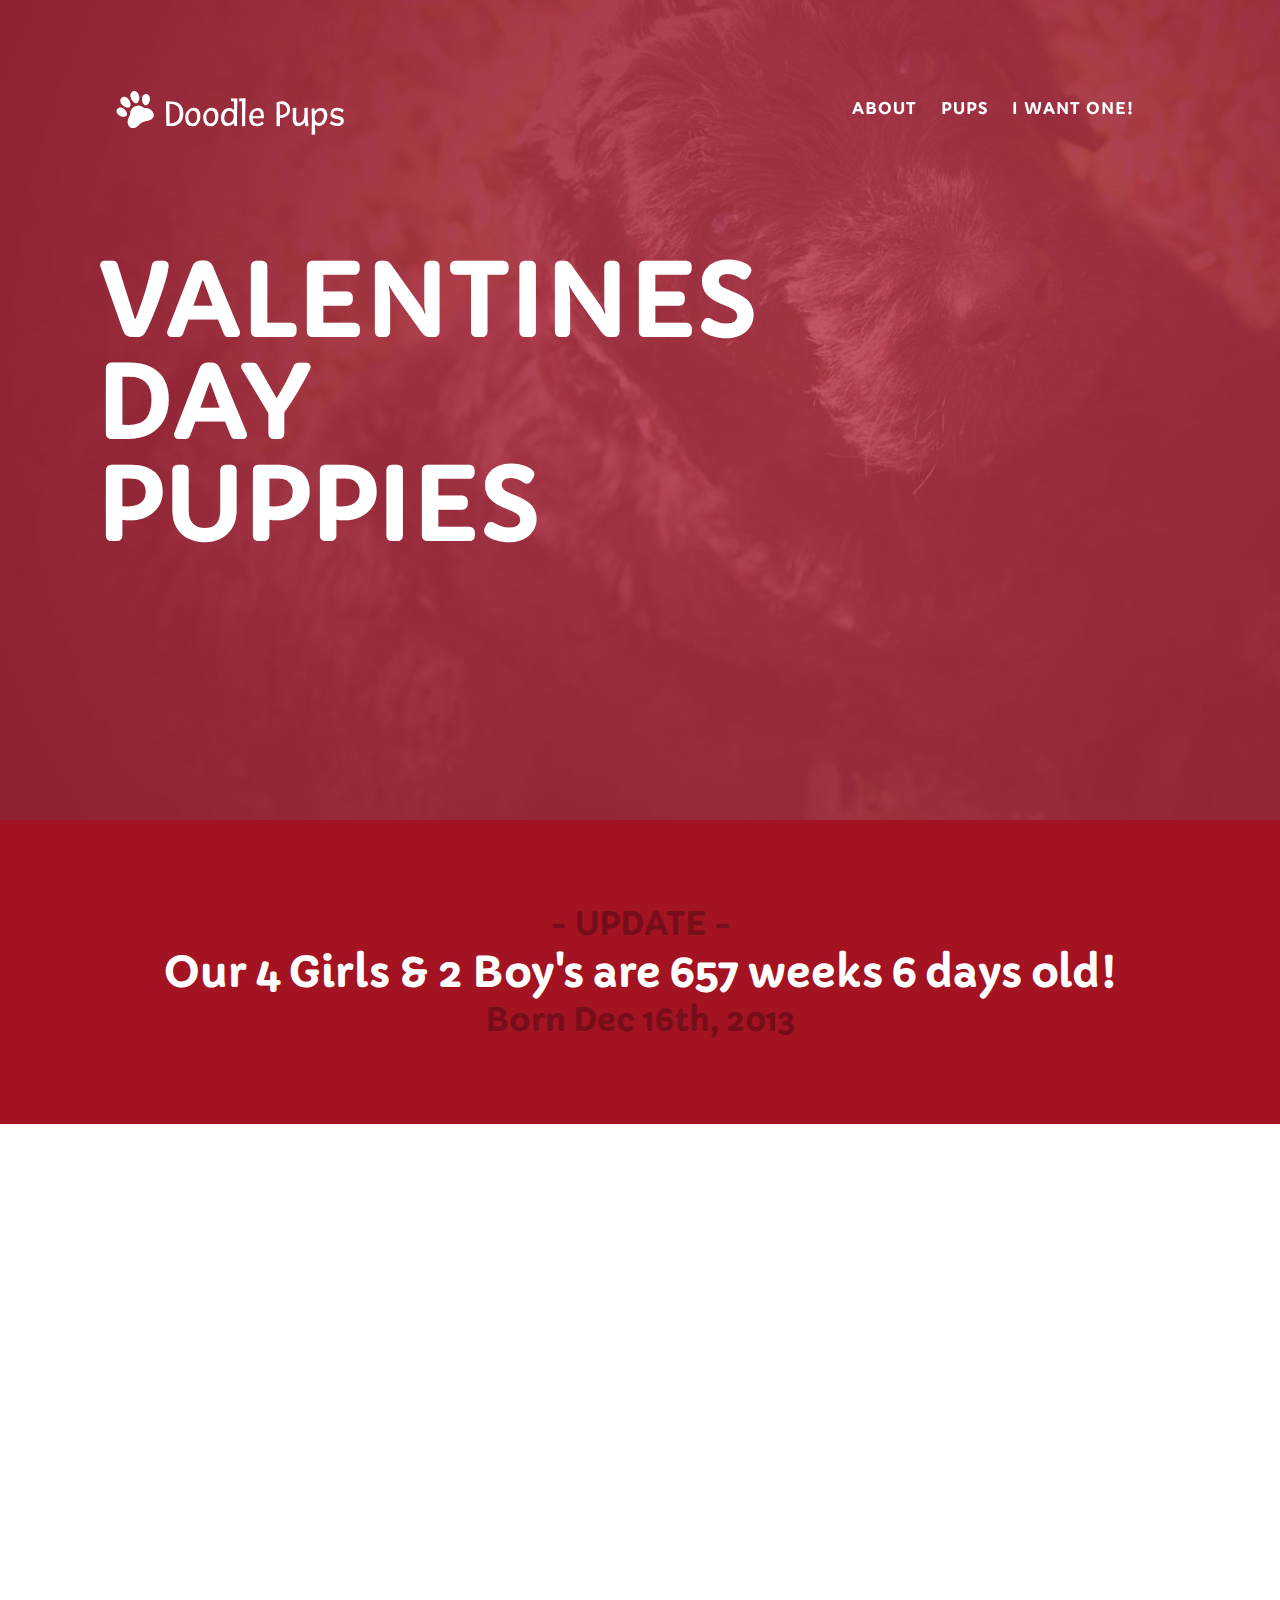
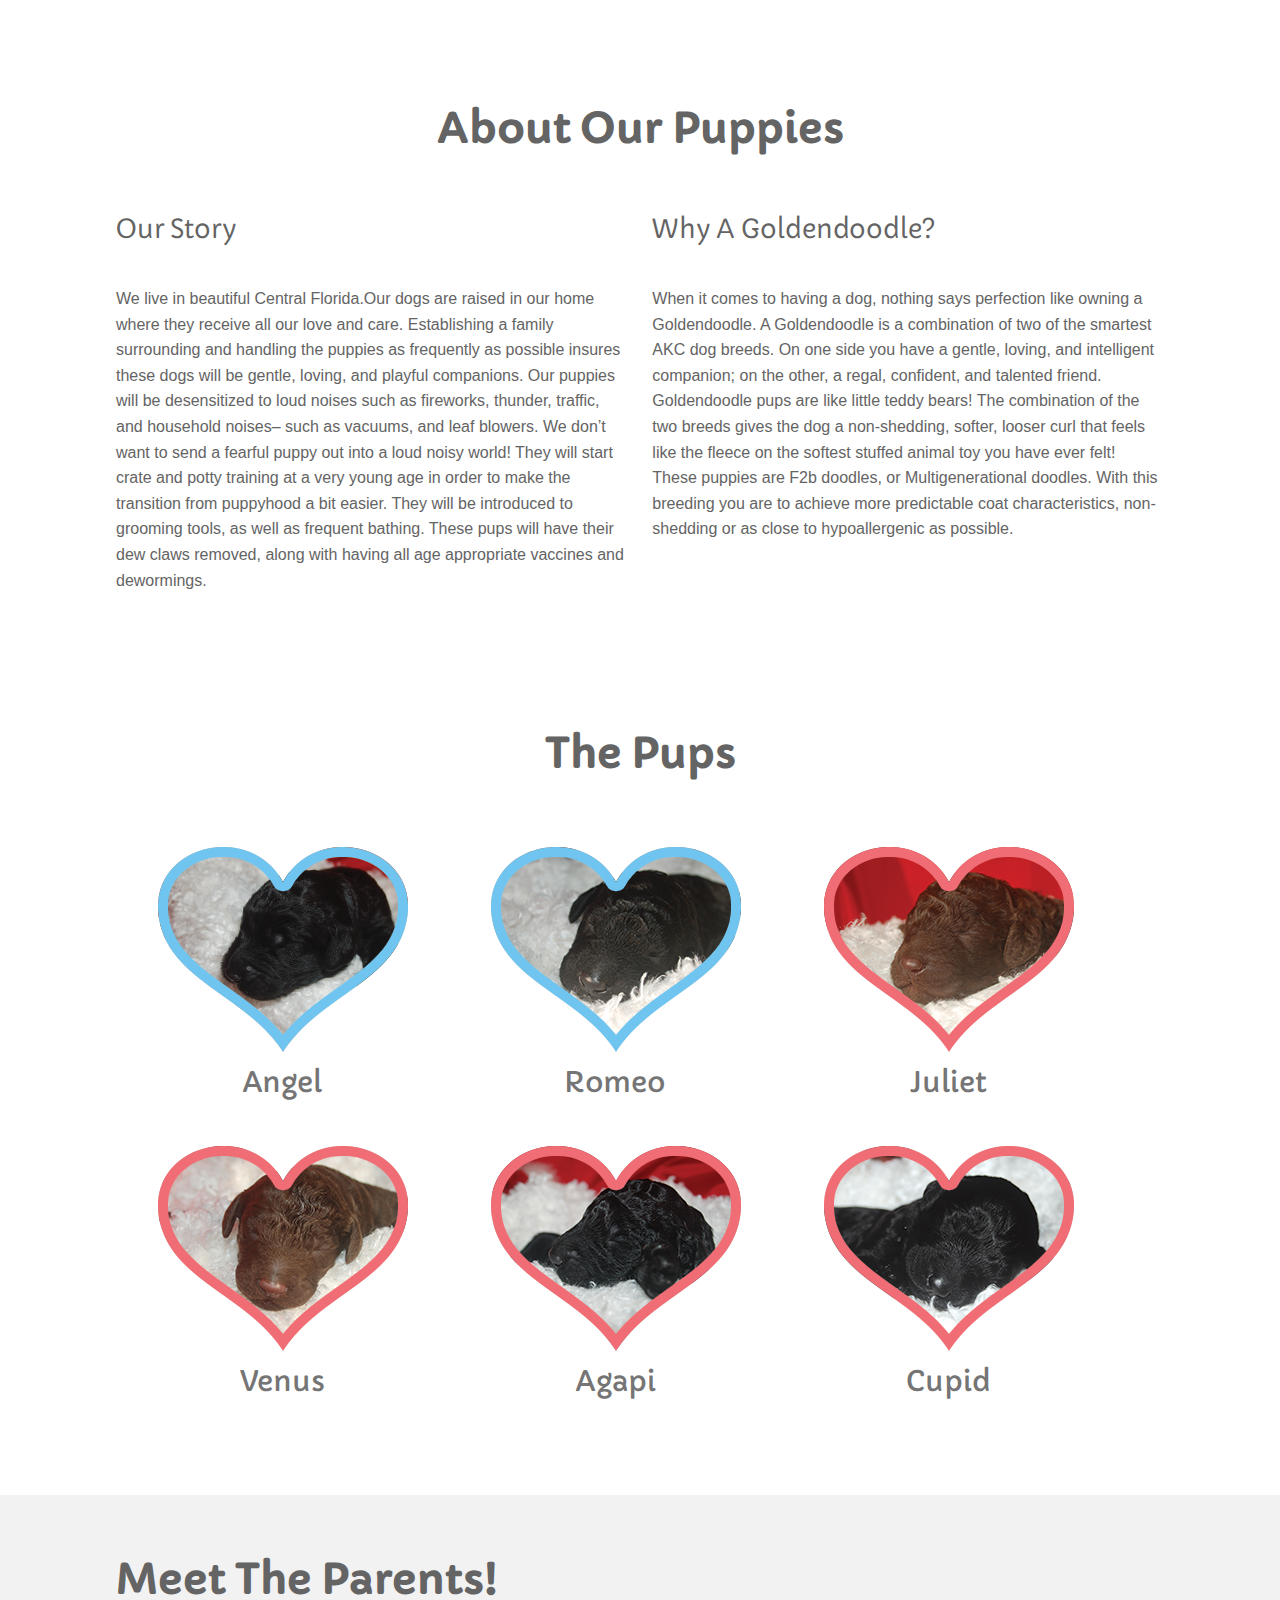
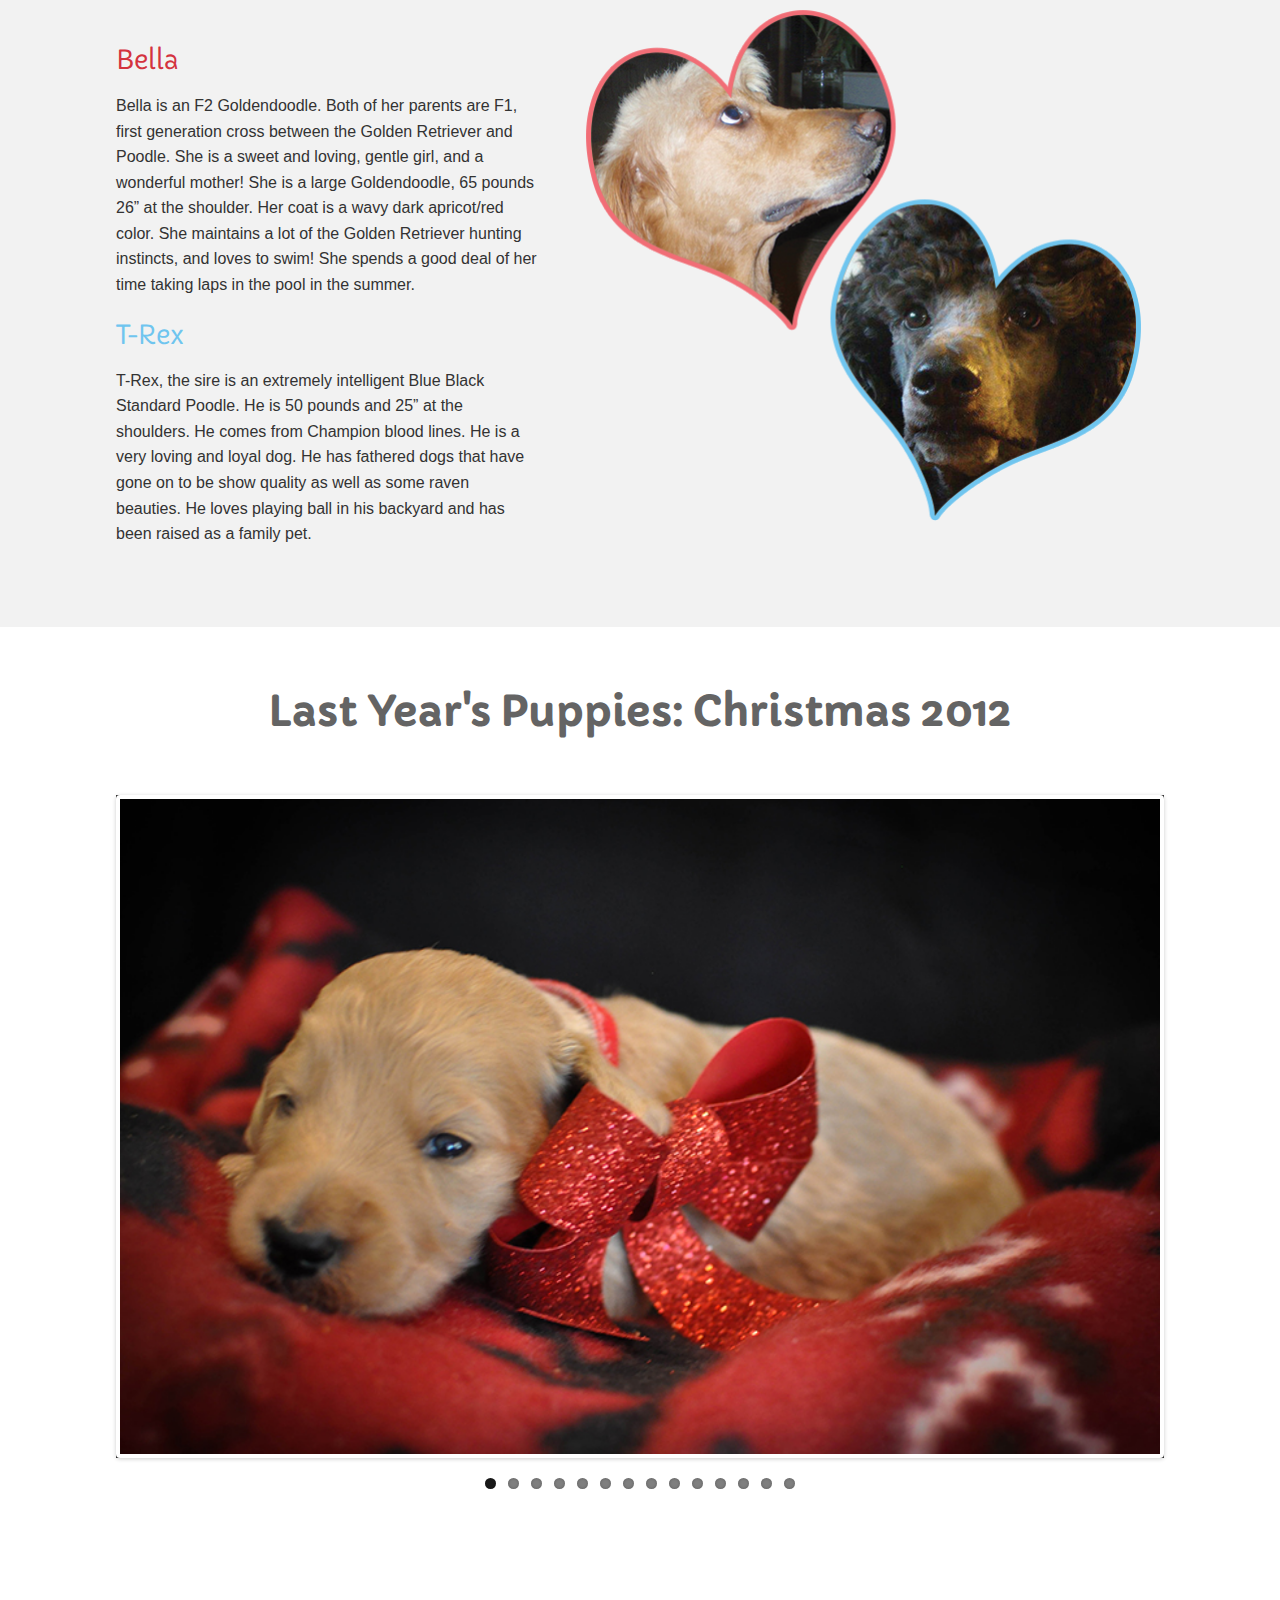
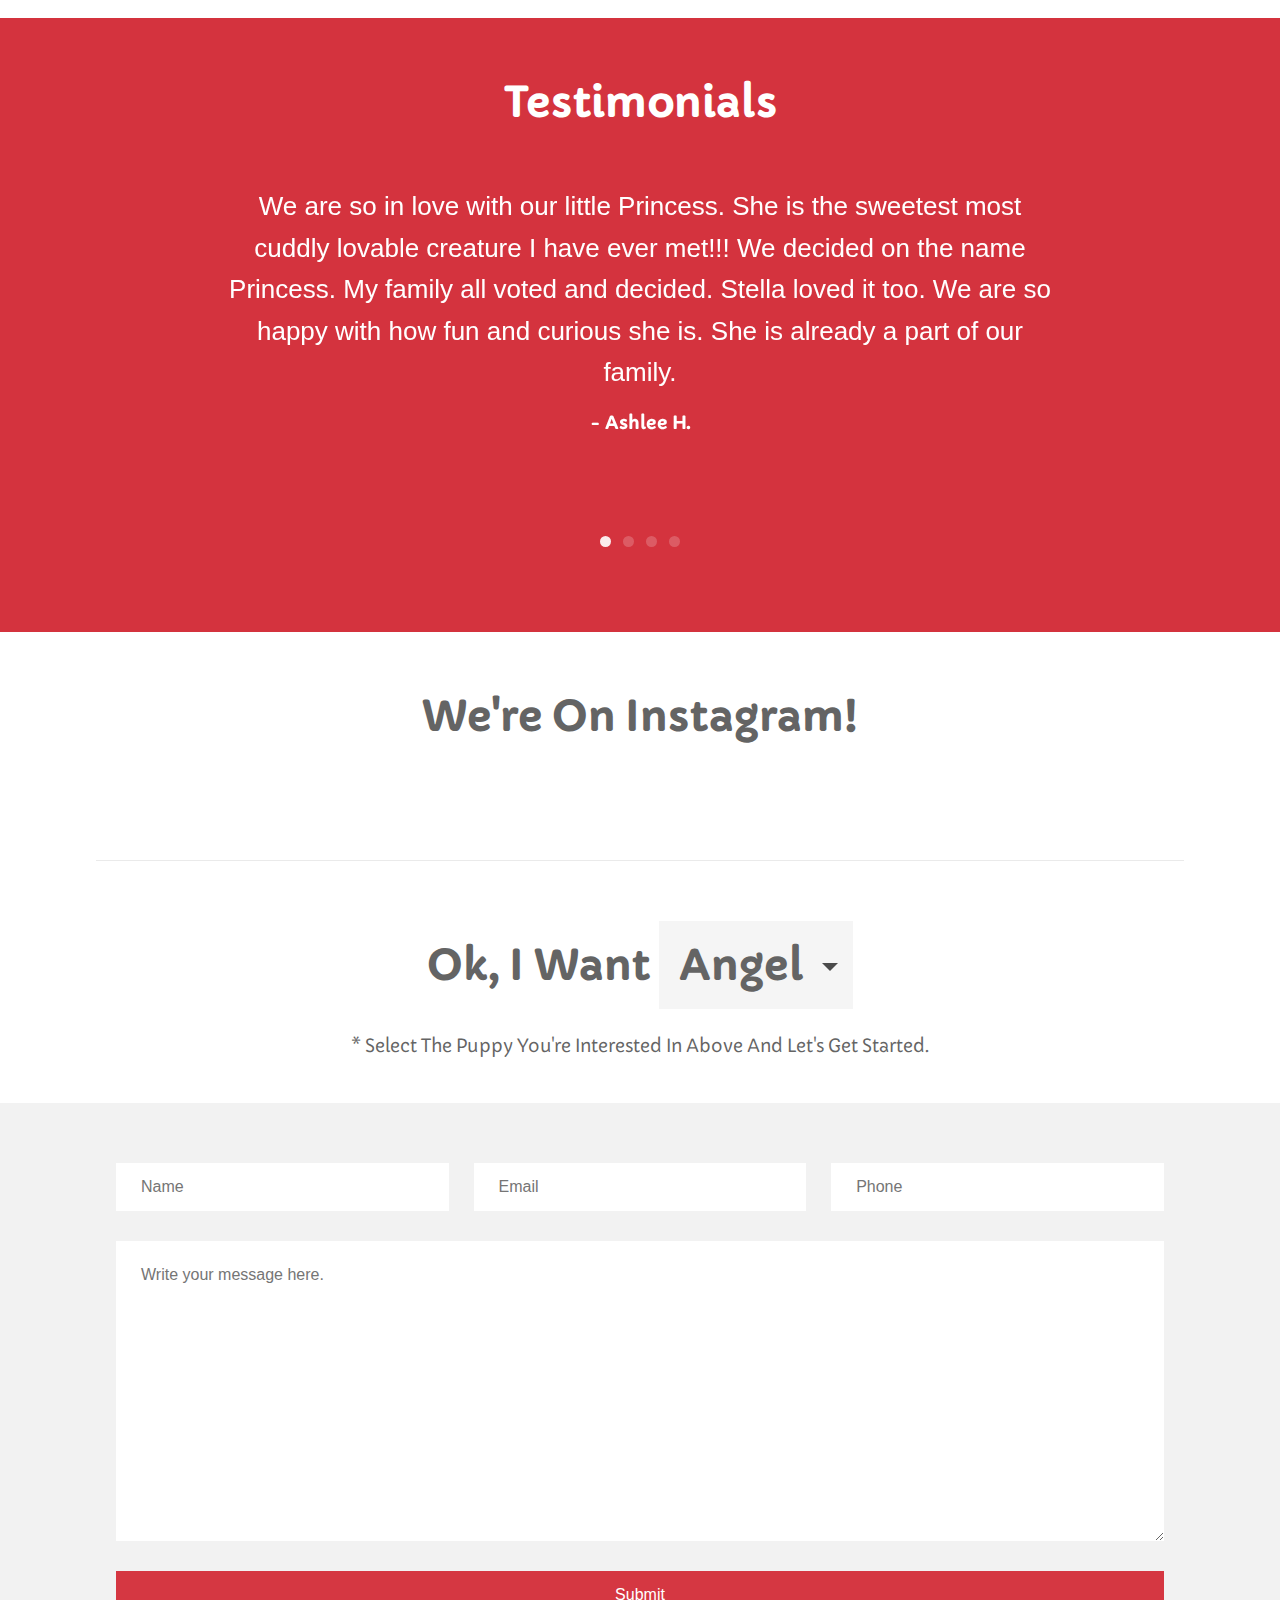
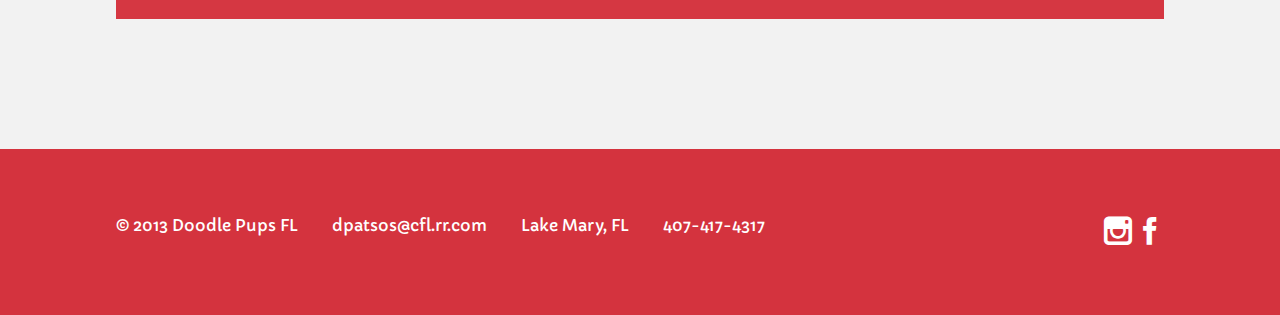
<file: index.html>
<!DOCTYPE html>
<html lang="en">
<head>
	<meta http-equiv="Content-Type" content="text/html; charset=utf-8" >
    <meta charset="utf-8">
    <meta http-equiv="X-UA-Compatible" content="IE=edge,chrome=1">
    <title>Valentines Puppies for Sale - Doodle Pups</title>
    <meta name="description" content="Doodle Pups is a small family breeder of Goldendoodles in Florida. Valentines puppies are now on sale. Find the perfect Valentines Day gift for your loved one.">
    <meta name="keywords" content="Goldendoodle puppies for sale, Goldendoodle puppies, Goldendoodle breeders, doodle puppy for sale, buy puppies, doodle pups, puppy, puppies, dog breeders, goldendoodle pups, valentines day puppies, valentines" />
    <meta name="author" content="John Patsos">
    <meta name="viewport" content="width=device-width, initial-scale=1.0, maximum-scale=1.0, user-scalable=no" />
    <meta name="copyright" content="Copyright &copy; 2013 DoodlePupsFL.com"/>
    <meta name="robots" content="index, follow, all"/>
    <meta name="document-rights" content="Copyrighted Work"/>
    <meta name="document-rating" content="General"/>
    <meta name="Abstract" content="Goldendoodle puppies, doodle pups, Goldendoodle breeders"/>
    <meta name="geo.position" content="5380556;-81.3794444">
    <meta name="geo.placename" content="Orlando, Florida">
	<meta name="geo.region" content="FL-US">
	
	<link rel="stylesheet" href="assets/css/normalize.min.css">
	<link rel="stylesheet" href="assets/css/screen.css">
	
	<script src="assets/js/vendor/modernizr-2.6.2.min.js"></script>
	<link href='http://fonts.googleapis.com/css?family=Fresca|Capriola' rel='stylesheet' type='text/css'>
    </head>
    <body id="index">
		
	<header id="nav">
		<div class="container">
			<div class="row cf">
				<a href="/" id="logo"><span class="icon-paw2"></span>Doodle Pups</a>
				<div class="small-nav">
					<a href="javascript:;"><img src="assets/img/nav.svg"></a>
				</div>
				<nav id="navigation">
					<div class="row cl-effect-21">
						<a href="#about">About</a>
						<a href="#pups">Pups</a>
						<a href="#contact">I want one!</a>
					</div>
					<div class="clearfix"></div>
				</nav>
			</div>
		</div>
	</header>
	
	<header id="header">
		<div class="container">
			<h1 id="brand">
				Valentines Day Puppies
			</h1>
		</div>
	</header>
	
	<div id="video-container"></div>
	
	<div id="content">
	
		<section class="update">
		
			<div class="container">
			
				<div class="row">
					<div class="twelve">
						<h2><span class="title">- UPDATE -</span> Our 4 Girls &amp; 2 Boy's are <span class="age"></span> old! <span class="posted">Born Dec 16th, 2013</span></h2>
					</div>
				</div>
			
			</div>
		
		</section>

		<section class="puppy-video">
			<div class="container">
				<iframe src="//player.vimeo.com/video/84546081" width="500" height="281" frameborder="0" webkitallowfullscreen mozallowfullscreen allowfullscreen></iframe>
			</div>
		</section>
		
		<section id="about" class="about waypoint-section">
			
			<div class="container">
				<h2>About our puppies</h2>
				
				<div class="row">
					
					<div class="six">
						<h3>Our story</h3>
						<p>We live in beautiful Central Florida.Our dogs are raised in our home where they receive all our love and care. Establishing a family surrounding and handling the puppies as frequently as possible insures these dogs will be gentle, loving, and playful companions. Our puppies will be desensitized to loud noises such as fireworks, thunder, traffic, and household noises– such as vacuums, and leaf blowers. We don’t want to send a fearful puppy out into a loud noisy world! They will start crate and potty training at a very young age in order to make the transition from puppyhood a bit easier. They will be introduced to grooming tools, as well as frequent bathing. These pups will have their dew claws removed, along with having all age appropriate vaccines and dewormings. </p>
					</div>
					<div class="six">
						<h3>Why a Goldendoodle?</h3>
						<p>When it comes to having a dog, nothing says perfection like owning a Goldendoodle. 
A Goldendoodle is a combination of two of the smartest AKC dog breeds. On one side you have a gentle, loving, and intelligent companion; on the other, a regal, confident, and talented friend. Goldendoodle pups are like little teddy bears! The combination of the two breeds gives the dog a non-shedding, softer, looser curl that feels like the fleece on the softest stuffed animal toy you have ever felt! These puppies are F2b doodles, or Multigenerational doodles. With this breeding you are to achieve more predictable coat characteristics, non-shedding or as close to hypoallergenic as possible. </p>
					</div>
						
				</div>
				
			</div>
			
		</section><!-- END #about -->

		<section id="pups" class="pups waypoint-section">
			<div class="container">
				<h2>The Pups</h2>
				<div class="row">
					<div class="four">
						<a href="angel" class="boy">
							<figure>
								<img src="assets/img/pups/angel.png" />
								<figcaption>Angel</figcaption>
							</figure>
						</a>
					</div>
					<div class="four">
						<a href="romeo" class="boy">
							<figure>
								<img src="assets/img/pups/romeo.png" />
								<figcaption>Romeo</figcaption>
							</figure>
						</a>
					</div>
					<div class="four">
						<a href="juliet">
							<figure>
								<img src="assets/img/pups/juliet.png" />
								<figcaption>Juliet</figcaption>
							</figure>
						</a>
					</div>
				</div><!-- END .row -->
				<div class="row">
					<div class="four">
						<a href="venus">
							<figure>
								<img src="assets/img/pups/venus.png" />
								<figcaption>Venus</figcaption>
							</figure>
						</a>
					</div>
					<div class="four">
						<a href="agapi">
							<figure>
								<img src="assets/img/pups/agapi.png" />
								<figcaption>Agapi</figcaption>
							</figure>
						</a>
					</div>
					<div class="four">
						<a href="cupid">
							<figure>
								<img src="assets/img/pups/cupid.png" />
								<figcaption>Cupid</figcaption>
							</figure>
						</a>
					</div>
				</div><!-- END .row -->
			</div><!-- END .container -->
		</section><!-- END #pups -->
		
		<section class="parents">
			<div class="container">
				<div class="row">
					<div class="five">
						<h2>Meet The Parents!</h2>
						<div class="parent"> 
							<h3 class="girl">Bella</h3>
							<p>
							Bella is an F2 Goldendoodle. Both of her parents are F1, first generation cross between the Golden Retriever and Poodle. She is a sweet and loving, gentle girl, and a wonderful mother! She is a large Goldendoodle, 65 pounds 26” at the shoulder.  Her coat is a wavy dark apricot/red color. She maintains a lot of the Golden Retriever hunting instincts, and loves to swim! She spends a good deal of her time taking laps in the pool in the summer.</p>
						</div>
						<div class="parent"> 
							<h3 class="boy">T-Rex</h3>
							<p>T-Rex, the sire is an extremely intelligent Blue Black Standard Poodle. He is 50 pounds and 25” at the shoulders. He comes from Champion blood lines. He is a very loving and loyal dog. He has fathered dogs that have gone on to be show quality as well as some raven beauties. He loves playing ball in his backyard and has been raised as a family pet.</p>
						</div>
					</div>
					<div class="seven">
						<img class="lovers" src="assets/img/parents.png" />
					</div>
				</div>
			</div>
		</section>
		
		<section id="prev-pups" class="prev-pups waypoint-section">
			<div class="container">
				<h2>Last Year's Puppies: Christmas 2012</h2>
				<div class="row">
					<div class="twelve">
						<div class="slider">
							<div class="flexslider">
								<ul class="slides">
									<li>
										<img src="assets/img/flexslider/puppy-1.jpg" />
									</li>
									<li>
										<img src="assets/img/flexslider/puppy-2.jpg" />
									</li>
									<li>
										<img src="assets/img/flexslider/puppy-3.jpg" />
									</li>
									<li>
										<img src="assets/img/flexslider/puppy-4.jpg" />
									</li>
									<li>
										<img src="assets/img/flexslider/puppy-5.jpg" />
									</li>
									<li>
										<img src="assets/img/flexslider/puppy-6.jpg" />
									</li>
									<li>
										<img src="assets/img/flexslider/puppy-7.jpg" />
									</li>
									<li>
										<img src="assets/img/flexslider/puppy-8.jpg" />
									</li>
									<li>
										<img src="assets/img/flexslider/puppy-9.jpg" />
									</li>
									<li>
										<img src="assets/img/flexslider/puppy-10.jpg" />
									</li>
									<li>
										<img src="assets/img/flexslider/puppy-11.jpg" />
									</li>
									<li>
										<img src="assets/img/flexslider/puppy-12.jpg" />
									</li>
									<li>
										<img src="assets/img/flexslider/puppy-13.jpg" />
									</li>
									<li>
										<img src="assets/img/flexslider/puppy-14.jpg" />
									</li>
								</ul>
							</div>
						</div>
					</div>
				</div>
				
				
				
				<div class="row hide">
					
					<div class="three">
						<img />
					</div>
					
					<div class="three">
						<img />
					</div>
					
					<div class="three">
						<img />
					</div>
					
					<div class="three">
						<img />
					</div>
						
				</div>
				
				
			</div>
			
		</section>
		
		<section class="testimonials">
			<div class="container">
				<div class="row">
					<h2>Testimonials</h2>
					<div class="flexslider customers">
						<ul class="slides">
							<li class="testimonials-list font-med">
								<p>We are so in love with our little Princess. She is the sweetest most cuddly lovable creature I have ever met!!! We decided on the name Princess. My family all voted and decided. Stella loved it too. We are so happy with how fun and curious she is. She is already a part of our family.</p>
								<span class="from">- Ashlee H.</span>
							</li>
							<li class="testimonials-list font-large">
								<p>We are enjoying Cici very much! She has been a great addition to our family! She has grown quite a bit! We just love her so much!</p><span class="from">- Mary W.</span>
							</li>
							<li class="testimonials-list font-small">
								<p>Snuggles is doing great. We had her fixed and she did terrific. I would love to have bred her, but just don't have the time. She is the sweetest dog and our kids adore her. They play tug o war with her rope. She barks with it in her mouth--it is hilarious. They play with her constantly. I actually have to give them "calm down time" because they will keep running with her all night. Now that it is warmer, we are going to take her to the beach more often.</p><span class="from">- Kim</span>
							</li>
							<li class="testimonials-list">
								<p>Since Christmas time, he has fit into our family like another child. He is such a wonderful dog, and our three children love him more than anything! Boy, did he get big. He has not shed a hair since we acquired him!  That is great for my allergies. He really doesn't effect me at all. He is very smart, loving, and has a special attraction to my oldest daughter who is 9 years old.  He is extremely playful and gets a lot of play time with all of us. He is great around other dogs. He still nips at my kids daily because they allow him, and almost encourage him, to do so.  We are continually training him and he passed a local dog training school with flying colors during his first few months. We hope all is well and I will tell you that I will never get a different style of dog. We love "Otto" very much!!</p><span class="from">- Michael B.</span>
							</li>
						</ul>
					</div>
					
				</div>
			</div>
		</section>
		
		<section class="instagram-section">
			<div class="container">
				<div class="row">
					<h2>We're on Instagram!</h2>
					<div id="instafeed" class="insta-pups twelve cf"></div> 
				</div>
			</div>
		</section>
		
		<section id="contact" class="contact waypoint-section">
			<form method="post" action="contactengine.php" class="custom" id="contact-form">
			
				<div class="container border">
					<div>
						<h2>
							Ok, I want
							<select name="required_puppy" class="dropkick">
								<option value="Angel">Angel</option>
								<option value="Romeo">Romeo</option>
								<option value="Juliet">Juliet</option>
								<option value="Venus">Venus</option>
								<option value="Agapi">Agapi</option>
								<option value="Cupid">Cupid</option>
								<option value="Request More Information">More Info</option>
							</select>
						</h2>
						<h3>* Select the puppy you're interested in above and let's get started.</h3>
					</div>
					
				</div>
				
				
				
				
				
				
				<div class="form_elements">
					
					<div class="container">
					
						<div class="row cf">
						
							<div class="four">
								<input id="required_name" type="text" name="required_name" placeholder="Name" required>
							</div>
							
							<div class="four">
								<input id="required_email" type="email" name="required_email" placeholder="Email" required>
							</div>
							
							<div class="four">
								<input type="tel" id="required_phone" name="required_phone" placeholder="Phone" required>
							</div>
						
						</div>
						
						<div class="row cf">
							
							<div class="twelve">
								<textarea id="required_message" name="required_message" placeholder="Write your message here." required></textarea>
							</div>
							
						</div>
						
						<div class="row cf">
							
							<div class="twelve">
							
								<input type="submit" name="submit" value="Submit" class="submit-button" />
						
							</div>
							
						</div>
					
					</div>
					
				</div>
				
			</form>
			
		</section>
		
		<footer id="footer">
			<div class="container">
				<div class="row">
				<div class="eight" id="copyright">
					<ul>
						<li>&copy; 2013 Doodle Pups FL</li>
						<li><a href="mailto:dpatsos@cfl.rr.com">dpatsos@cfl.rr.com</a></li>
						<li>Lake Mary, FL</li>
						<li>407-417-4317</li>
					</ul>
				</div>
				
				<div class="four social">
					<a href="http://instagram.com/doodlepupsfl"><span class="icon-instagram"></span></a>
					<a href="http://facebook.com/doodlepupsflorida"><span class="icon-facebook"></span></a>
				</div>
				</div>
			</div>
		</footer>
		
	</div>
	
	
		
		
		
		
<!-- 		<script src="//ajax.googleapis.com/ajax/libs/jquery/1.10.1/jquery.min.js"></script> -->
        <script>window.jQuery || document.write('<script src="assets/js/vendor/jquery-1.10.1.min.js"><\/script>')</script>

        <script src="assets/js/plugins.js"></script>
        <script src="assets/js/classie.js"></script>
        <script src="assets/js/sidebarEffects.js"></script>
        <script src="assets/js/main.js"></script>
        <script>
		  (function(i,s,o,g,r,a,m){i['GoogleAnalyticsObject']=r;i[r]=i[r]||function(){
		  (i[r].q=i[r].q||[]).push(arguments)},i[r].l=1*new Date();a=s.createElement(o),
		  m=s.getElementsByTagName(o)[0];a.async=1;a.src=g;m.parentNode.insertBefore(a,m)
		  })(window,document,'script','//www.google-analytics.com/analytics.js','ga');
		
		  ga('create', 'UA-46188434-1', 'doodlepupsfl.com');
		  ga('send', 'pageview');
		
		</script>
    </body>
</html>
</file>
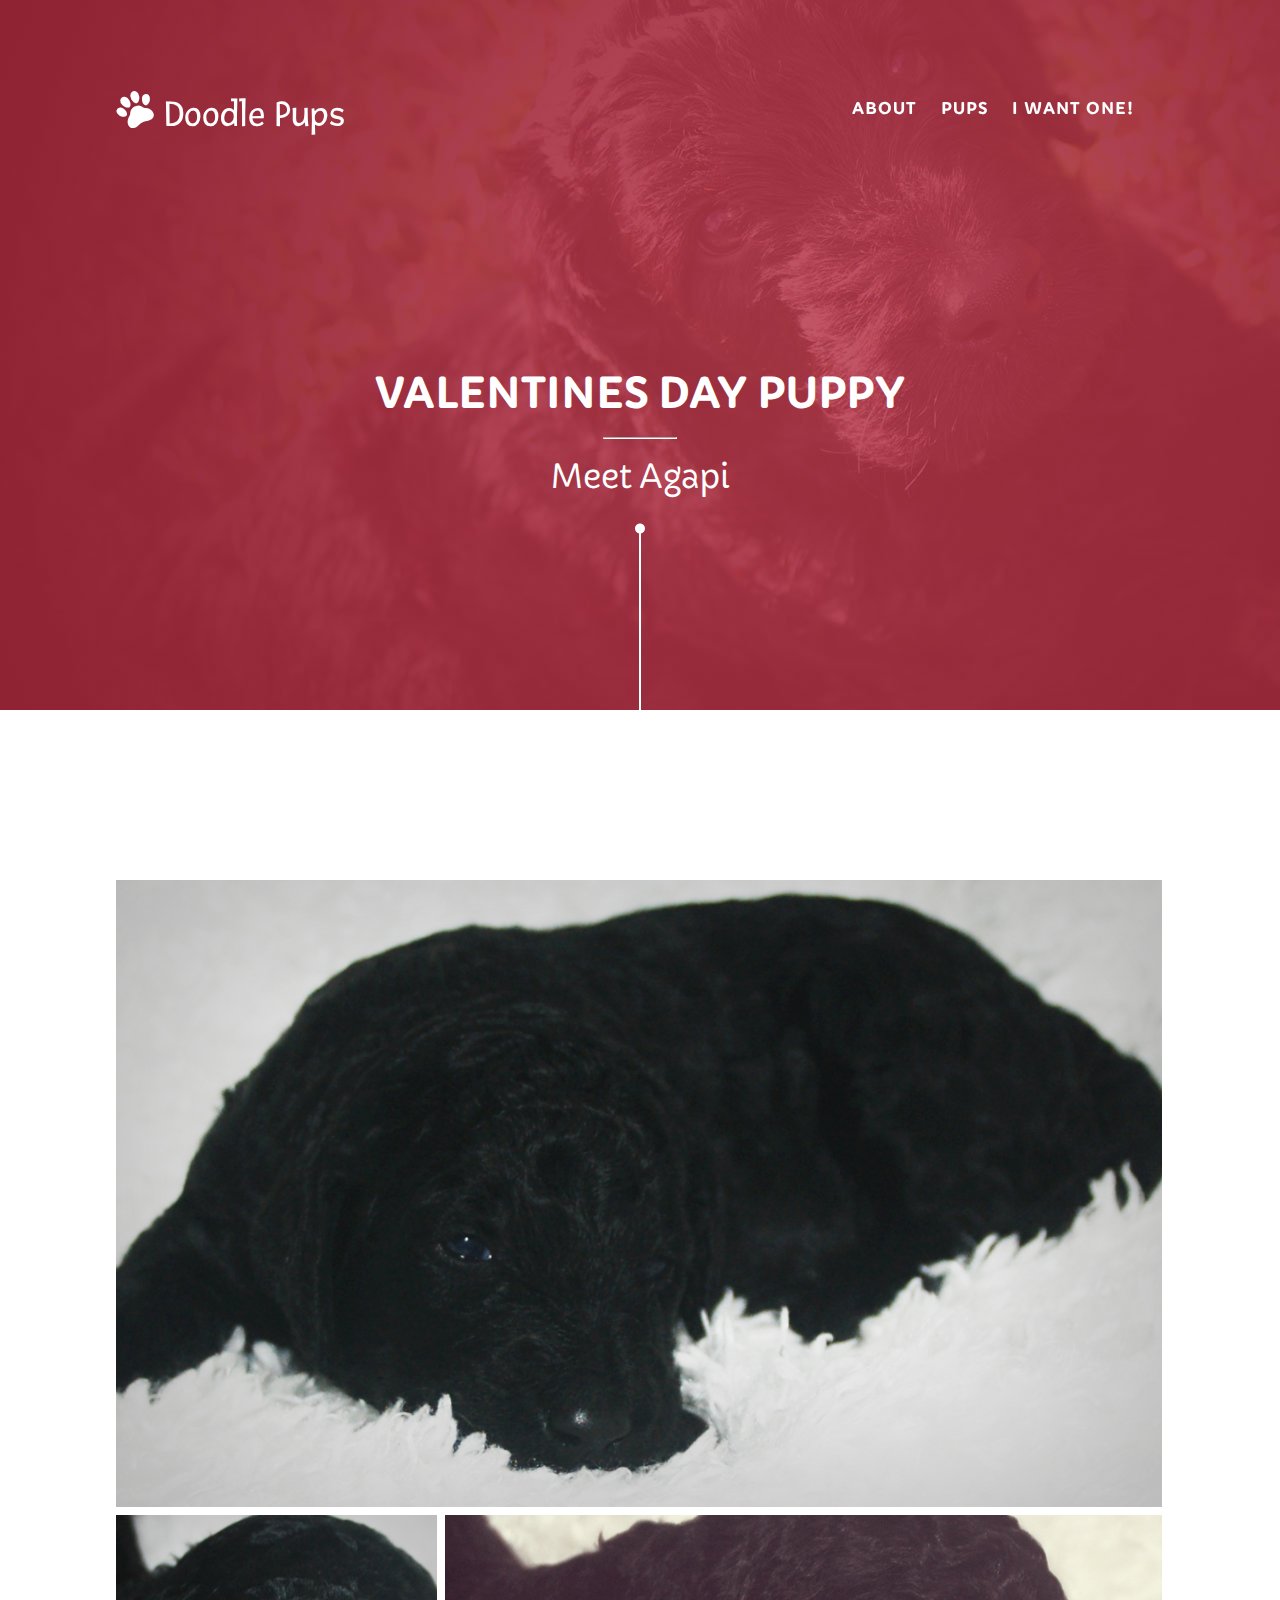
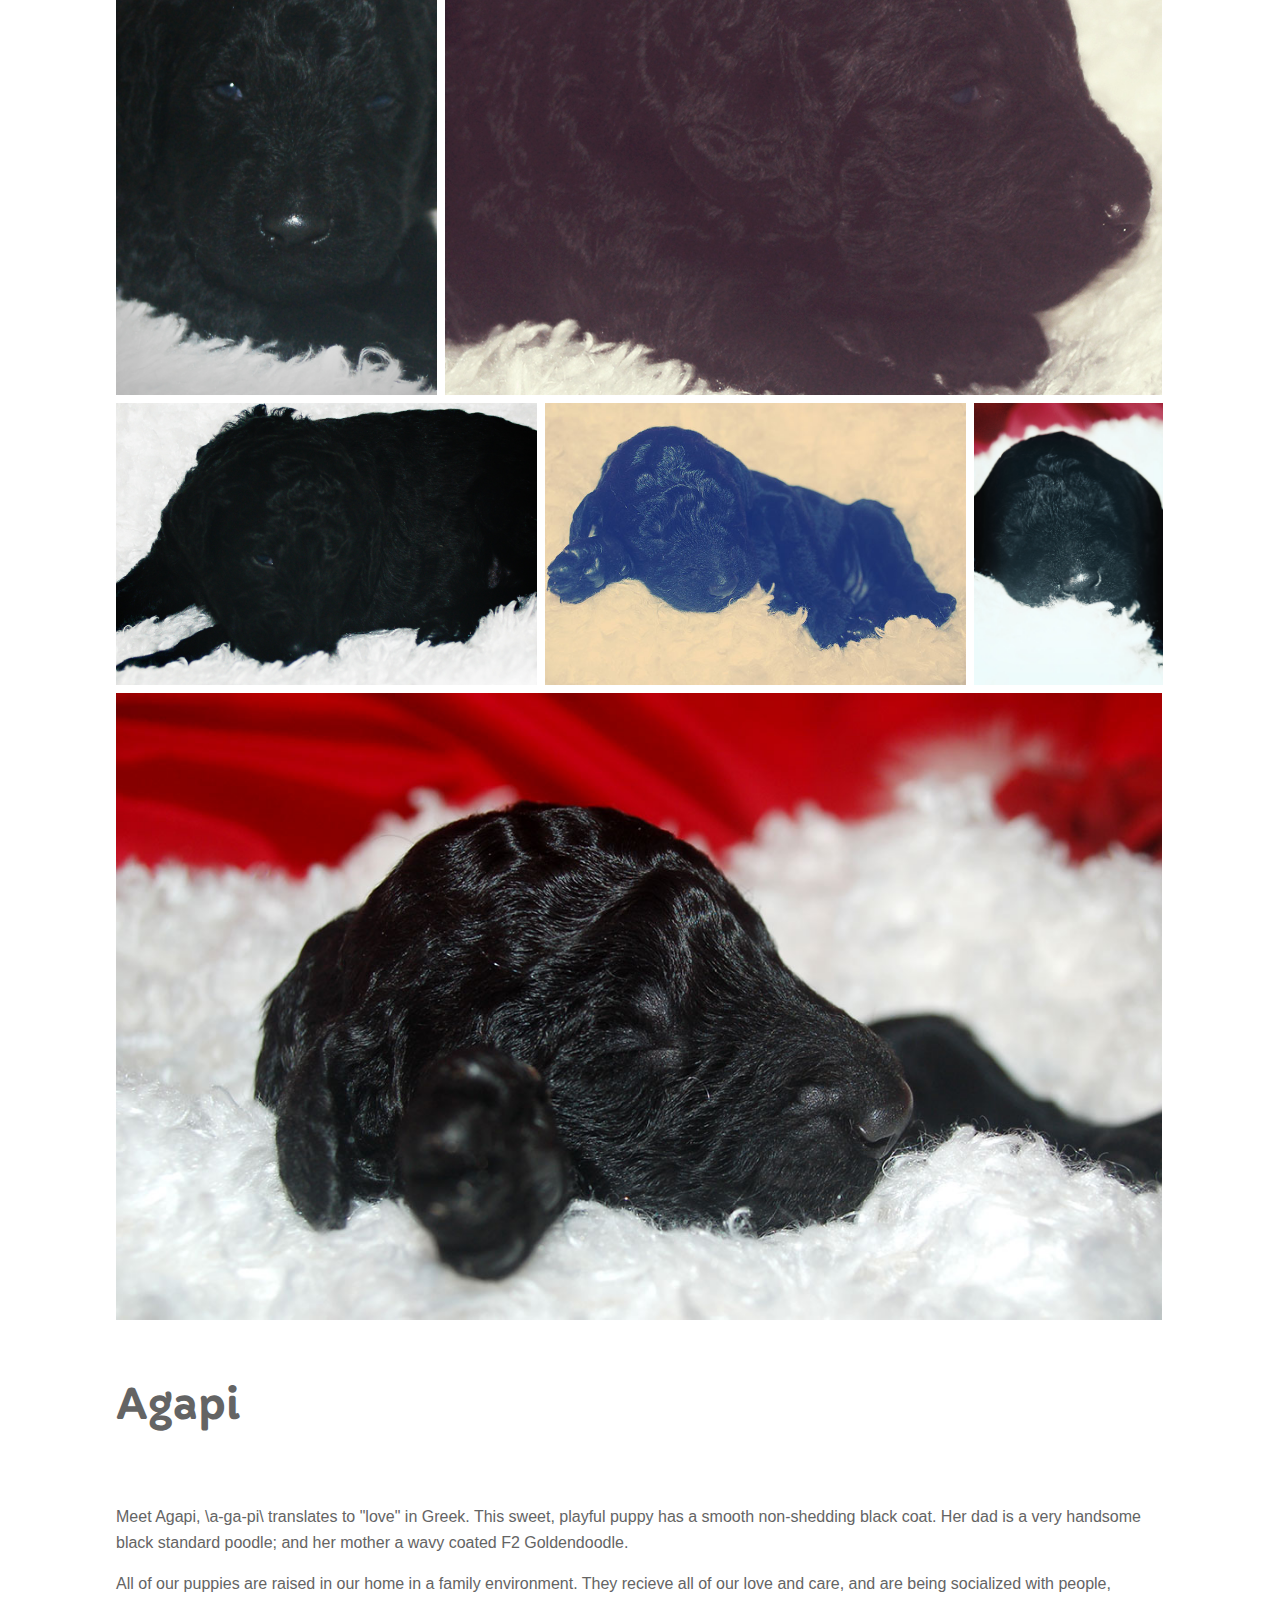
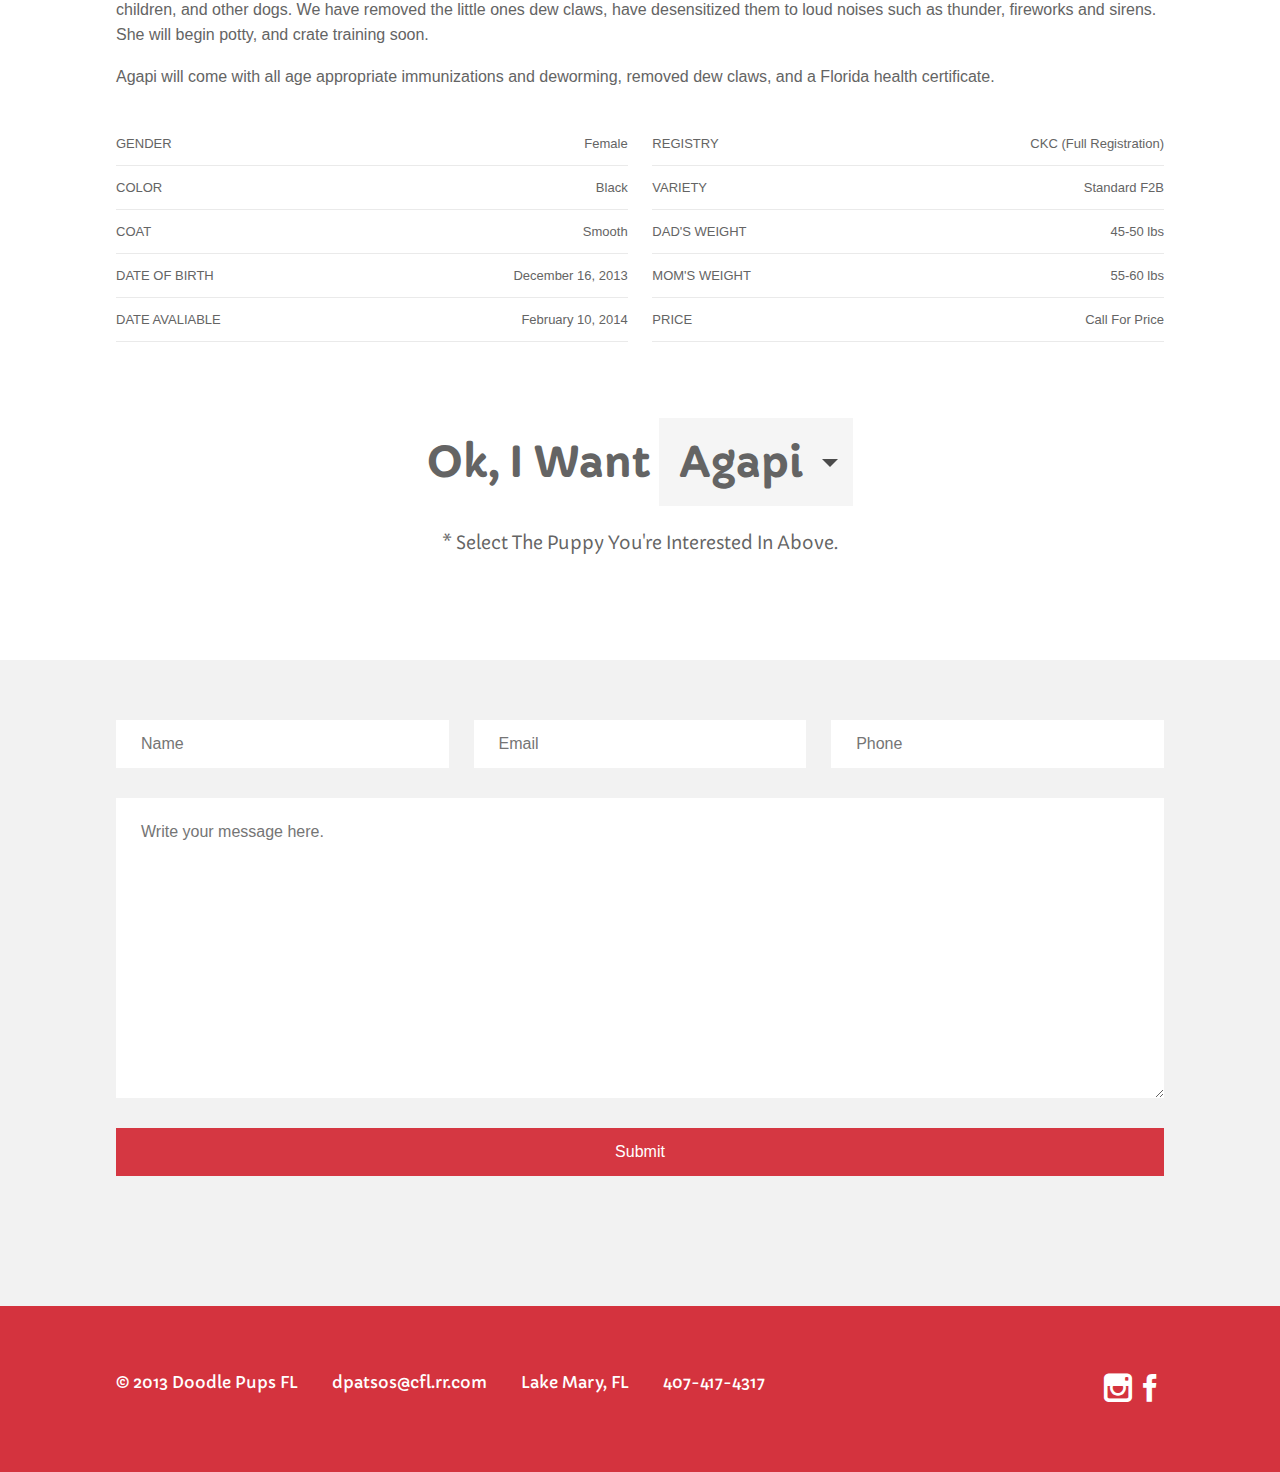
<file: agapi/index.html>
<!DOCTYPE html>
<html lang="en">
<head>
	<meta http-equiv="Content-Type" content="text/html; charset=utf-8" >
    <meta charset="utf-8">
    <meta http-equiv="X-UA-Compatible" content="IE=edge,chrome=1">
    <title>Valentines Puppies for Sale - Doodle Pups</title>
    <meta name="description" content="Doodle Pups is a small family breeder of Goldendoodles in Florida. Valentines puppies are now on sale. Find the perfect Valentines Day gift for your loved one.">
    <meta name="keywords" content="Goldendoodle puppies for sale, Goldendoodle puppies, Goldendoodle breeders, doodle puppy for sale, buy puppies, doodle pups, puppy, puppies, dog breeders, goldendoodle pups, valentines day puppies, valentines" />
    <meta name="author" content="John Patsos">
    <meta name="viewport" content="width=device-width, initial-scale=1.0, maximum-scale=1.0, user-scalable=no" />
    <meta name="copyright" content="Copyright &copy; 2013 DoodlePupsFL.com"/>
    <meta name="robots" content="index, follow, all"/>
    <meta name="document-rights" content="Copyrighted Work"/>
    <meta name="document-rating" content="General"/>
    <meta name="Abstract" content="Goldendoodle puppies, doodle pups, Goldendoodle breeders"/>
    <meta name="geo.position" content="5380556;-81.3794444">
    <meta name="geo.placename" content="Orlando, Florida">
	<meta name="geo.region" content="FL-US">
	
	<link rel="stylesheet" href="../assets/css/normalize.min.css">
	<link rel="stylesheet" href="../assets/css/screen.css">
	
	<script src="../assets/js/vendor/modernizr-2.6.2.min.js"></script>
	<link href='http://fonts.googleapis.com/css?family=Fresca|Capriola' rel='stylesheet' type='text/css'>
    </head>
    <body id="index">
		
	<header id="nav">
		<div class="container">
			<div class="row cf">
				<a href="/" id="logo"><span class="icon-paw2"></span>Doodle Pups</a>
				<div class="small-nav">
					<a href="javascript:;"><img src="../assets/img/nav.svg"></a>
				</div>
				<nav id="navigation">
					<div class="row cl-effect-21">
						<a href="/#about">About</a>
						<a href="/#pups">Pups</a>
						<a href="#contact">I want one!</a>
					</div>
					<div class="clearfix"></div>
				</nav>
			</div>
		</div>
	</header>
	
	<!--
<header id="header">
		<div class="container">
			<h1 id="brand">
				Valentines Day Puppies
			</h1>
		</div>
	</header>
-->
	
	<header id="featured">
		<div class="row-1">
			<div>
				<h2>Valentines Day Puppy</h2>
				<hr>
				<h3>Meet Agapi</h3>
				<img src="../assets/img/line_passion.svg" alt="" width="12" height="190">
			</div>
		</div>
	</header>
	
	<div id="content">

		<section class="my-photoset">
			<div class="container">
				<div class="row">
				<div class="twelve photoset">
					<div class="photoset-row">
						<figure class="photoset-item">
							<a><img src="../assets/img/pups/agapi/agapi-p4.jpg" alt="Agapi at 3 weeks" title="Agapi at 3 weeks" /></a>
							<figcaption>Agapi at 3 weeks</figcaption>
						</figure>
					</div><!-- END .photoset-row -->
					<div class="photoset-row">
						<figure class="photoset-item">
							<a><img src="../assets/img/pups/agapi/agapi-p7.jpg" alt="Agapi at 3 weeks" title="Agapi at 3 weeks" /></a>
							<figcaption>Agapi at 3 weeks</figcaption>
						</figure>
						<figure class="photoset-item">
							<a><img src="../assets/img/pups/agapi/agapi-p5.jpg" alt="Agapi at 3 weeks" title="Agapi at 3 weeks" /></a>
							<figcaption>Agapi at 3 weeks</figcaption>
						</figure>
					</div><!-- END .photoset-row -->
					<div class="photoset-row">
						<figure class="photoset-item">
							<a><img src="../assets/img/pups/agapi/agapi-p6.jpg" alt="Agapi at 3 weeks" title="Agapi at 3 weeks" /></a>
							<figcaption>Agapi at 3 weeks</figcaption>
						</figure>
						<figure class="photoset-item">
							<a><img src="../assets/img/pups/agapi/agapi-p2.jpg" alt="Agapi on December 24, 2013" /></a>
							<figcaption>Agapi on December 24, 2013</figcaption>
						</figure>
						<figure class="photoset-item">
							<a><img src="../assets/img/pups/agapi/agapi-p3.jpg" alt="Agapi on December 24, 2013" title="Agapi on December 24, 2013" /></a>
							<figcaption>Agapi on December 24, 2013</figcaption>
						</figure>
					</div><!-- END .photoset-row -->
					<div class="photoset-row">
						<figure class="photoset-item">
							<a><img src="../assets/img/pups/agapi/agapi-p1.jpg" alt="Agapi on December 24, 2013" title="Agapi on December 24, 2013" /></a>
							<figcaption>Agapi on December 24, 2013</figcaption>
						</figure>
					</div><!-- END .photoset-row -->
				</div><!-- END .photoset -->
				</div>
			</div>
		</section>

		<section class="pup-bio">
			<div class="container">
				<div>
					<header class="row">
						<h2>Agapi</h2>
					</header>
					<div class="row">
						<p>Meet Agapi, \a-ga-pi\ translates to "love" in Greek. This sweet, playful puppy has a smooth non-shedding black coat. Her dad is a very handsome black standard poodle; and her mother a wavy coated F2 Goldendoodle.</p>
						<p>All of our puppies are raised in our home in a family environment. They recieve all of our love and care, and are being socialized with people, children, and other dogs. We have removed the little ones dew claws, have desensitized them to loud noises such as thunder, fireworks and sirens. She will begin potty, and crate training soon.</p> 
						<p>Agapi will come with all age appropriate immunizations and deworming, removed dew claws, and a Florida health certificate.</p>
					</div>
				</div>
				<div class="details">
					<div class="row">
						<ul class="six">
							<li class="cf">
								<span class="left">Gender</span>
								<span class="right">Female</span>
							</li>
							<li class="cf">
								<span class="left">Color</span>
								<span class="right">Black</span>
							</li>
							<li class="cf">
								<span class="left">Coat</span>
								<span class="right">Smooth</span>
							</li>
							<li class="cf">
								<span class="left">Date of birth</span>
								<span class="right">December 16, 2013</span>
							</li>
							<li class="cf">
								<span class="left">Date Avaliable</span>
								<span class="right">February 10, 2014</span>
							</li>
						</ul>
						<ul class="six cf">
							<li class="cf">
								<span class="left">Registry</span>
								<span class="right">CKC (Full Registration)</span>
							</li>
							<li class="cf">
								<span class="left">Variety</span>
								<span class="right">Standard F2B</span>
							</li>
							<li class="cf">
								<span class="left">Dad's weight</span>
								<span class="right">45-50 lbs</span>
							</li>
							<li class="cf">
								<span class="left">Mom's weight</span>
								<span class="right">55-60 lbs</span>
							</li>
							<li class="cf">
								<span class="left">Price</span>
								<span class="right">Call For Price</span>
							</li>
						</ul>
					</div>
			</div><!-- END .details -->
			</div>
		</section>
		
		<section id="contact" class="contact waypoint-section">
			<form method="post" action="../contactengine.php" class="custom" id="contact-form">
			
				<div class="container">
					<div>
						<h2>
							Ok, I want 
							<select name="required_puppy" class="dropkick">
								<option value="Agapi">Agapi</option>
								<option value="Angel">Angel</option>
								<option value="Romeo">Romeo</option>
								<option value="Juliet">Juliet</option>
								<option value="Venus">Venus</option>
								<option value="Cupid">Cupid</option>
								<option value="Request More Information">More Info</option>
							</select>
						</h2>
						<h3>* Select the puppy you're interested in above.</h3>
					</div>
					
				</div>
				
				
				
				
				
				
				<div class="form_elements">
					
					<div class="container">
					
						<div class="row cf">
						
							<div class="four">
								<input id="required_name" type="text" name="required_name" placeholder="Name" required>
							</div>
							
							<div class="four">
								<input id="required_email" type="email" name="required_email" placeholder="Email" required>
							</div>
							
							<div class="four">
								<input type="tel" id="required_phone" name="required_phone" placeholder="Phone" required>
							</div>
						
						</div>
						
						<div class="row cf">
							
							<div class="twelve">
								<textarea id="required_message" name="required_message" placeholder="Write your message here." required></textarea>
							</div>
							
						</div>
						
						<div class="row cf">
							
							<div class="twelve">
							
								<input type="submit" name="submit" value="Submit" class="submit-button" />
						
							</div>
							
						</div>
					
					</div>
					
				</div>
				
			</form>
			
		</section>
		
		<footer id="footer">
			<div class="container">
				<div class="row">
				<div class="eight" id="copyright">
					<ul>
						<li>&copy; 2013 Doodle Pups FL</li>
						<li><a href="mailto:dpatsos@cfl.rr.com">dpatsos@cfl.rr.com</a></li>
						<li>Lake Mary, FL</li>
						<li>407-417-4317</li>
					</ul>
				</div>
				
				<div class="four social">
					<a href="http://instagram.com/doodlepupsfl"><span class="icon-instagram"></span></a>
					<a href="http://facebook.com/doodlepupsflorida"><span class="icon-facebook"></span></a>
				</div>
				</div>
			</div>
		</footer>
		
	</div>
	
	
		
		
		
		
<!-- 		<script src="//ajax.googleapis.com/ajax/libs/jquery/1.10.1/jquery.min.js"></script> -->
        <script>window.jQuery || document.write('<script src="../assets/js/vendor/jquery-1.10.1.min.js"><\/script>')</script>

        <script src="../assets/js/plugins.js"></script>
        <script src="../assets/js/classie.js"></script>
        <script src="../assets/js/sidebarEffects.js"></script>
        <script src="../assets/js/main.js"></script>
        <script>
		  (function(i,s,o,g,r,a,m){i['GoogleAnalyticsObject']=r;i[r]=i[r]||function(){
		  (i[r].q=i[r].q||[]).push(arguments)},i[r].l=1*new Date();a=s.createElement(o),
		  m=s.getElementsByTagName(o)[0];a.async=1;a.src=g;m.parentNode.insertBefore(a,m)
		  })(window,document,'script','//www.google-analytics.com/analytics.js','ga');
		
		  ga('create', 'UA-46188434-1', 'doodlepupsfl.com');
		  ga('send', 'pageview');
		
		</script>
    </body>
</html>
</file>
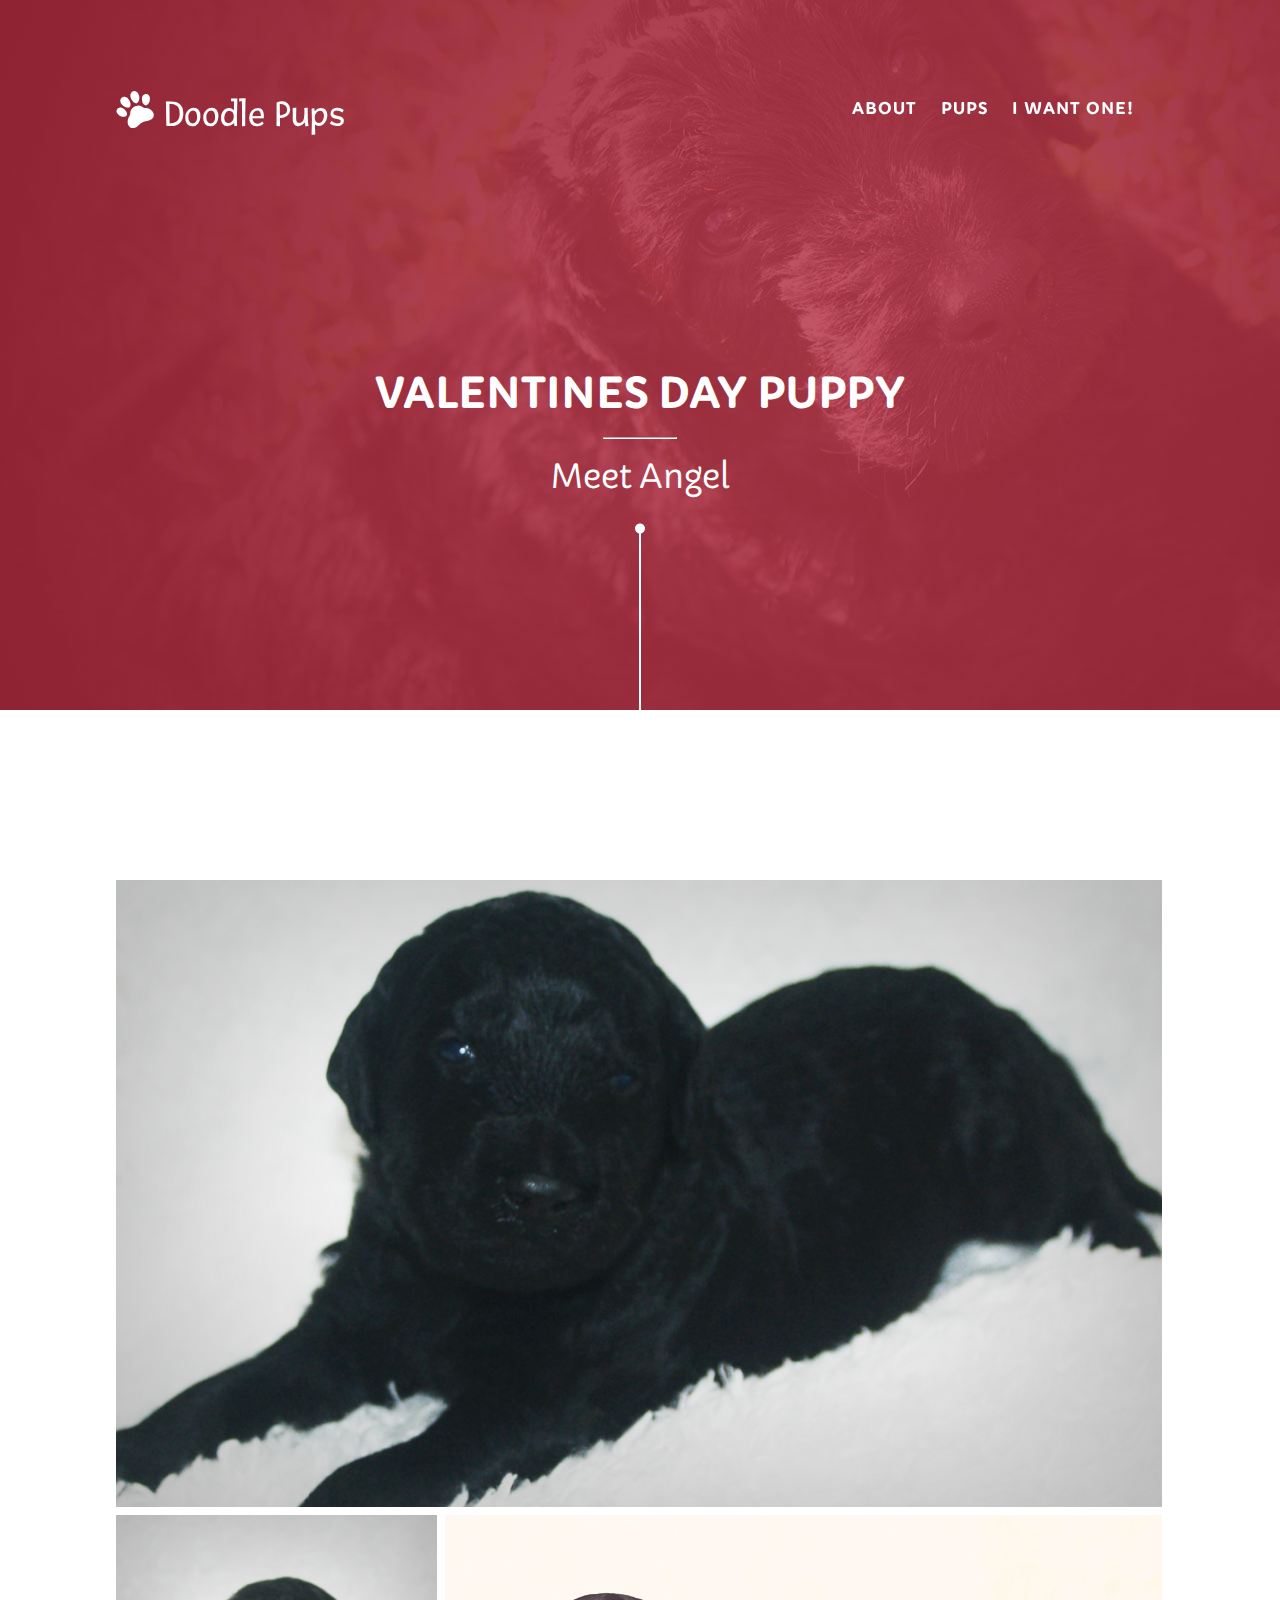
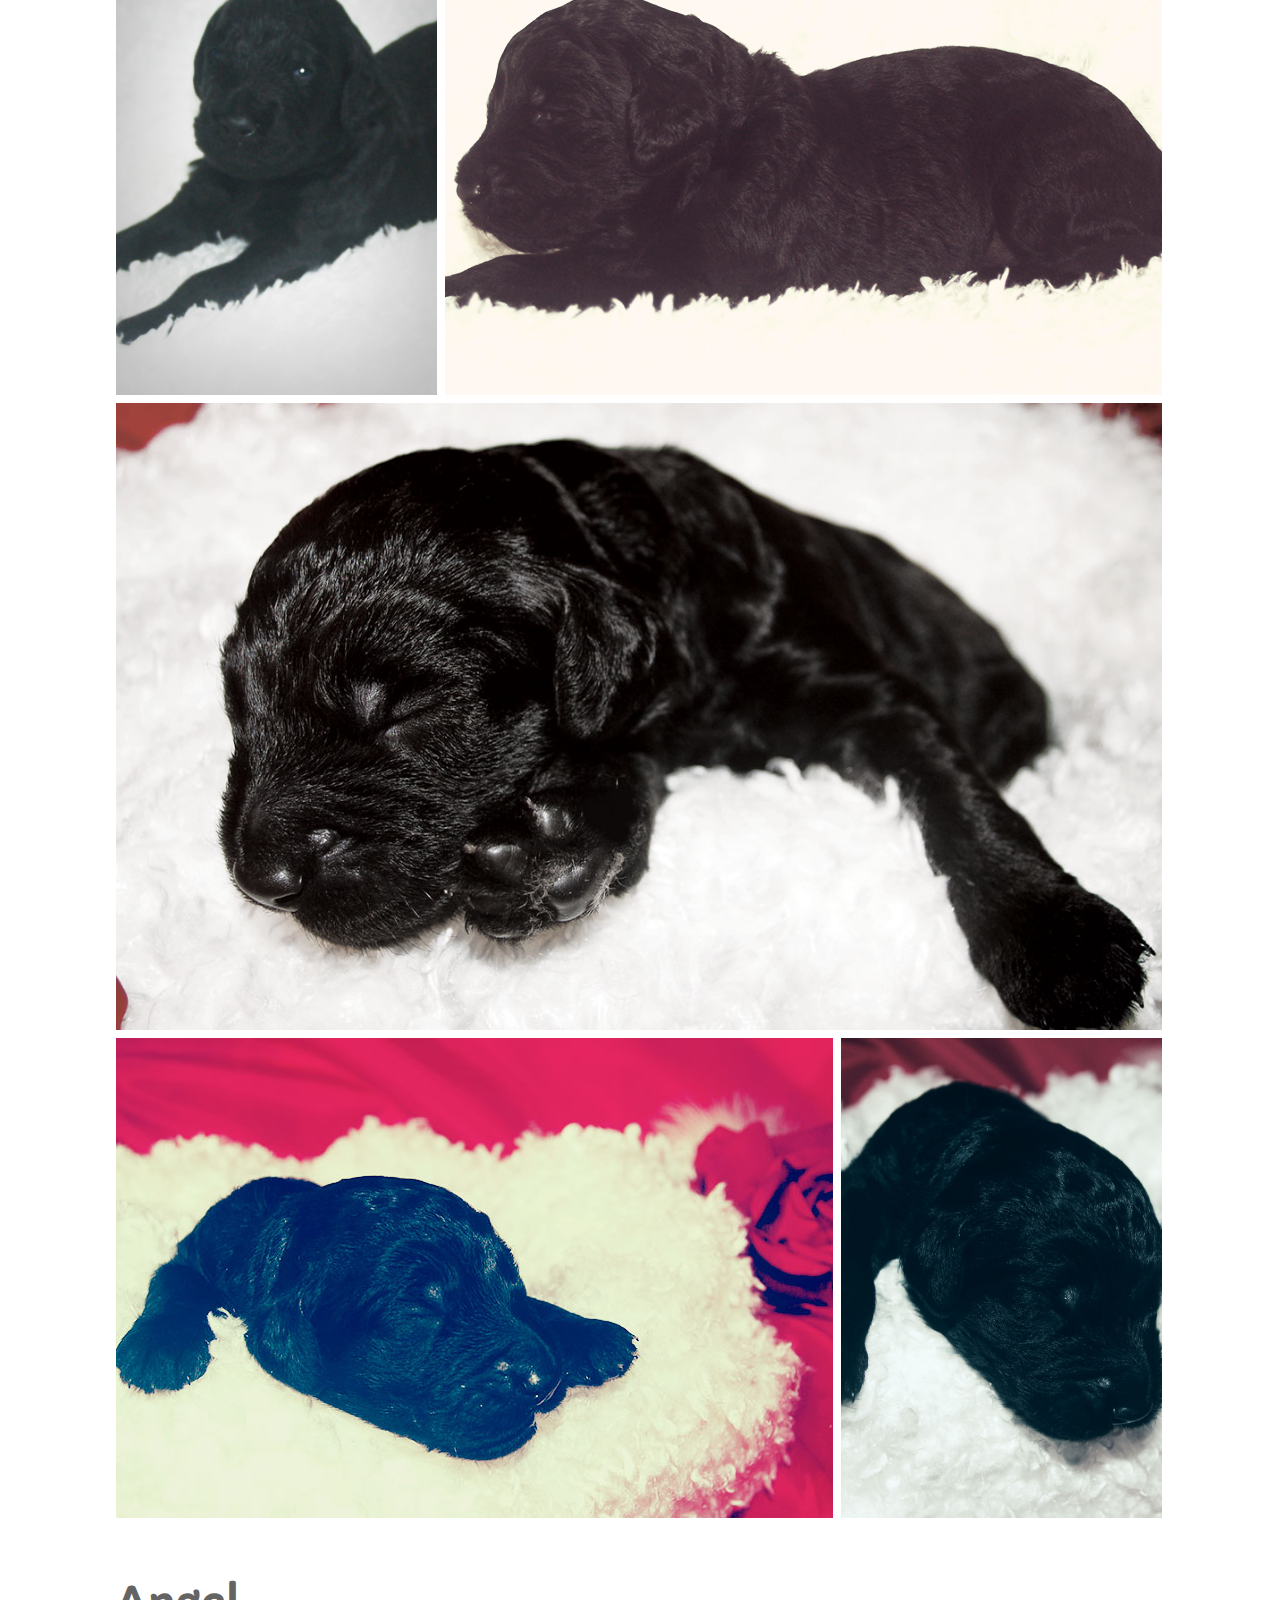
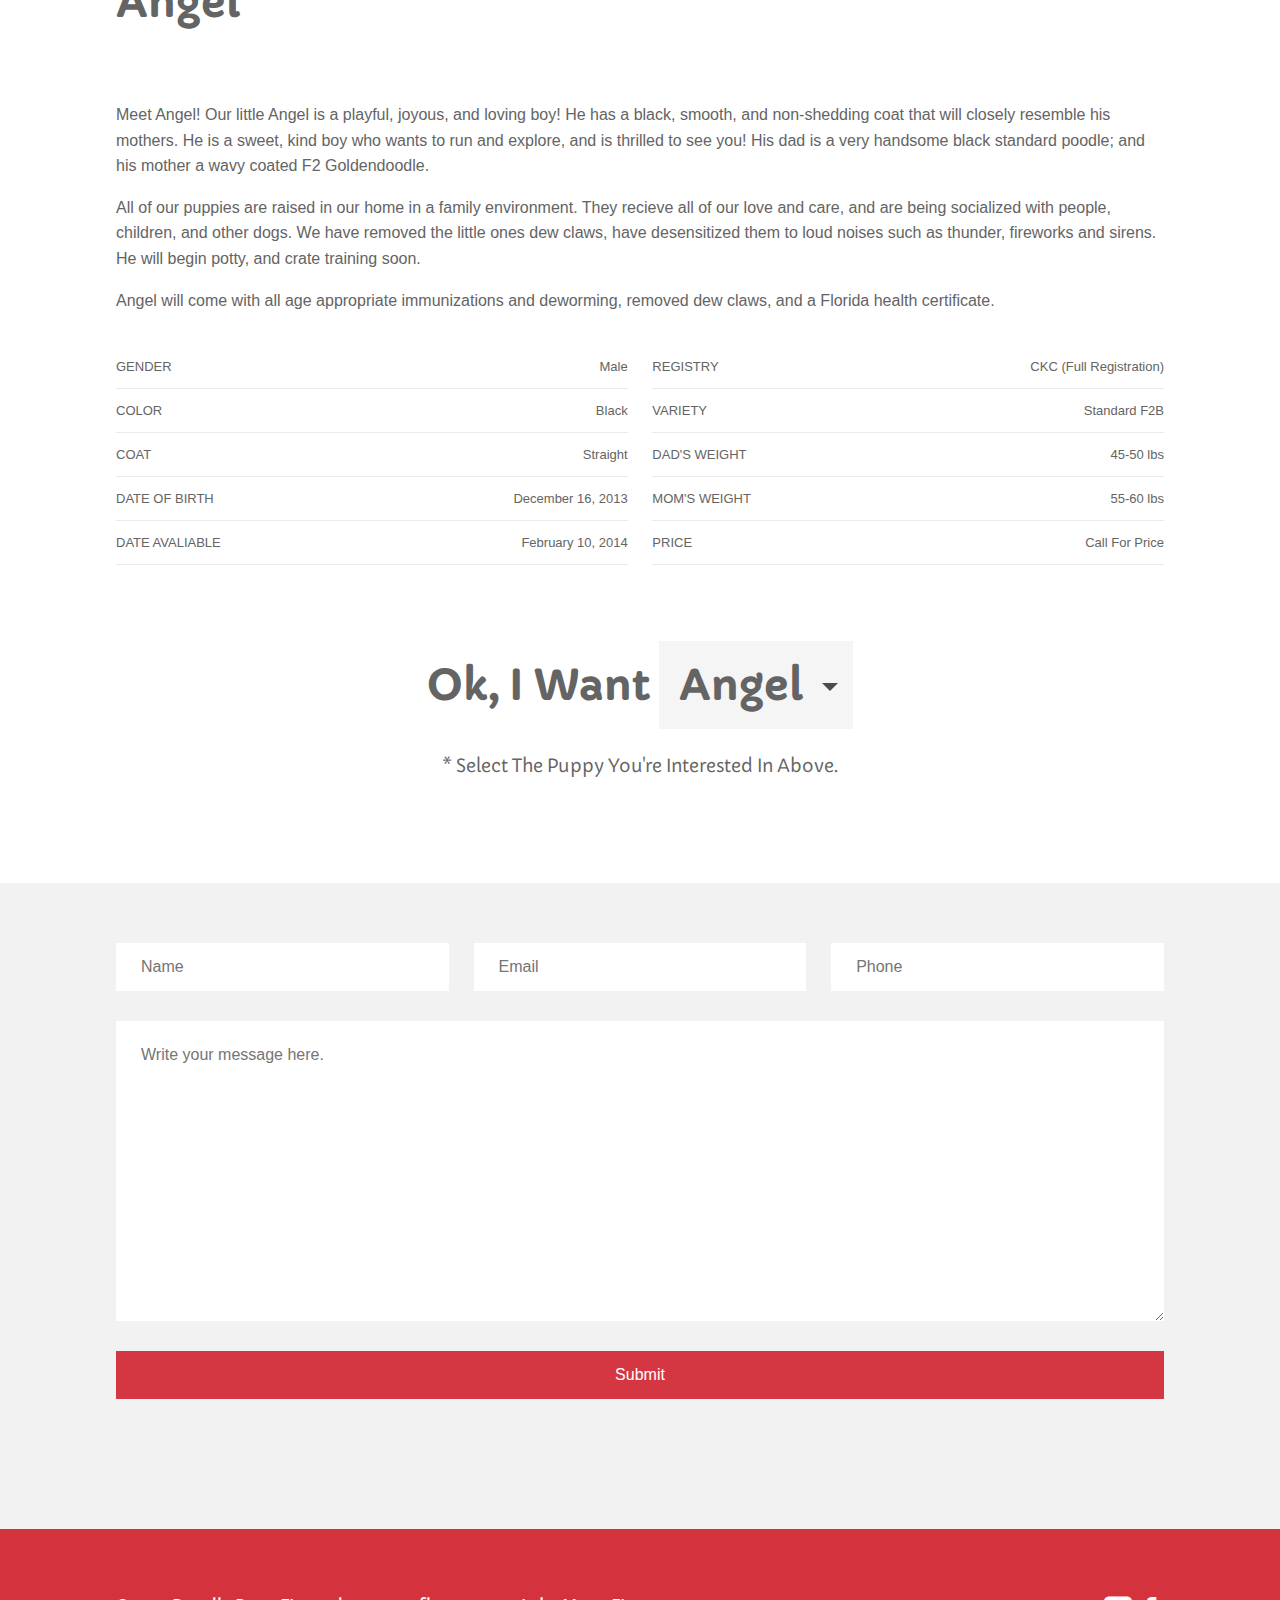
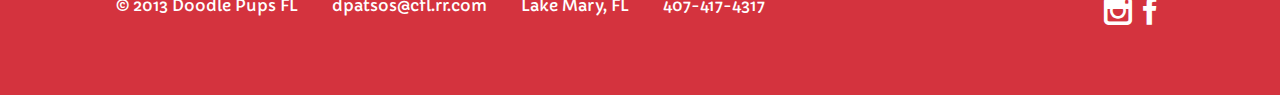
<file: angel/index.html>
<!DOCTYPE html>
<html lang="en">
<head>
	<meta http-equiv="Content-Type" content="text/html; charset=utf-8" >
    <meta charset="utf-8">
    <meta http-equiv="X-UA-Compatible" content="IE=edge,chrome=1">
    <title>Valentines Puppies for Sale - Doodle Pups</title>
    <meta name="description" content="Doodle Pups is a small family breeder of Goldendoodles in Florida. Valentines puppies are now on sale. Find the perfect Valentines Day gift for your loved one.">
    <meta name="keywords" content="Goldendoodle puppies for sale, Goldendoodle puppies, Goldendoodle breeders, doodle puppy for sale, buy puppies, doodle pups, puppy, puppies, dog breeders, goldendoodle pups, valentines day puppies, valentines" />
    <meta name="author" content="John Patsos">
   <meta name="viewport" content="width=device-width, initial-scale=1.0, maximum-scale=1.0, user-scalable=no" />
    <meta name="copyright" content="Copyright &copy; 2013 DoodlePupsFL.com"/>
    <meta name="robots" content="index, follow, all"/>
    <meta name="document-rights" content="Copyrighted Work"/>
    <meta name="document-rating" content="General"/>
    <meta name="Abstract" content="Goldendoodle puppies, doodle pups, Goldendoodle breeders"/>
    <meta name="geo.position" content="5380556;-81.3794444">
    <meta name="geo.placename" content="Orlando, Florida">
	<meta name="geo.region" content="FL-US">
	
	<link rel="stylesheet" href="../assets/css/normalize.min.css">
	<link rel="stylesheet" href="../assets/css/screen.css">
	
	<script src="../assets/js/vendor/modernizr-2.6.2.min.js"></script>
	<link href='http://fonts.googleapis.com/css?family=Fresca|Capriola' rel='stylesheet' type='text/css'>
    </head>
    <body id="index">
		
	<header id="nav">
		<div class="container">
			<div class="row cf">
				<a href="/" id="logo"><span class="icon-paw2"></span>Doodle Pups</a>
				<div class="small-nav">
					<a href="javascript:;"><img src="../assets/img/nav.svg"></a>
				</div>
				<nav id="navigation">
					<div class="row cl-effect-21">
						<a href="/#about">About</a>
						<a href="/#pups">Pups</a>
						<a href="#contact">I want one!</a>
					</div>
					<div class="clearfix"></div>
				</nav>
			</div>
		</div>
	</header>
	
	<header id="featured">
		<div class="row-1">
			<div>
				<h2>Valentines Day Puppy</h2>
				<hr>
				<h3>Meet Angel</h3>
				<img src="../assets/img/line_passion.svg" alt="" width="12" height="190">
			</div>
		</div>
	</header>
	
	<div id="content">
		<section class="my-photoset">
			<div class="container">
				<div class="row">
				<div class="twelve photoset">
					<div class="photoset-row">
						<figure class="photoset-item">
							<a><img src="../assets/img/pups/angel/angel-p4.jpg" alt="Angel at 3 weeks" title="Angel at 3 weeks" /></a>
							<figcaption>Angel at 3 weeks</figcaption>
						</figure>
					</div><!-- END .photoset-row -->
					<div class="photoset-row">
						<figure class="photoset-item">
							<a><img src="../assets/img/pups/angel/angel-p6.jpg" alt="Angel at 3 weeks" title="Angel at 3 weeks" /></a>
							<figcaption>Angel at 3 weeks</figcaption>
						</figure>
						<figure class="photoset-item">
							<a><img src="../assets/img/pups/angel/angel-p5.jpg" alt="Angel at 3 weeks" title="Angel at 3 weeks" /></a>
							<figcaption>Angel at 3 weeks</figcaption>
						</figure>
					</div><!-- END .photoset-row -->
					<div class="photoset-row">
						<figure class="photoset-item">
							<a><img src="../assets/img/pups/angel/angel-large.jpg" alt="Angel on December 24, 2013" title="Angel on December 24, 2013" /></a>
							<figcaption>Angel on December 24, 2013</figcaption>
						</figure>
					</div><!-- END .photoset-row -->
					<div class="photoset-row">
						<figure class="photoset-item">
							<a><img src="../assets/img/pups/angel/angel-p2.jpg" alt="Angel on December 24, 2013" /></a>
							<figcaption>Angel on December 24, 2013</figcaption>
						</figure>
						<figure class="photoset-item">
							<a><img src="../assets/img/pups/angel/angel-p3.jpg" alt="Angel on December 24, 2013" title="Angel on December 24, 2013" /></a>
							<figcaption>Angel on December 24, 2013</figcaption>
						</figure>
					</div><!-- END .photoset-row -->
				</div><!-- END .photoset -->
				</div>
			</div>
		</section><!-- END .my-photoset -->

		<section class="pup-bio">
			<div class="container">
				<div>
					<header class="row">
						<h2>Angel</h2>
					</header>
					<div class="row">
						<p>Meet Angel! Our little Angel is a playful, joyous, and loving boy! He has a black, smooth, and non-shedding coat that will closely resemble his mothers. He is a sweet, kind boy who wants to run and explore, and is thrilled to see you! His dad is a very handsome black standard poodle; and his mother a wavy coated F2 Goldendoodle.</p>
						<p>All of our puppies are raised in our home in a family environment. They recieve all of our love and care, and are being socialized with people, children, and other dogs. We have removed the little ones dew claws, have desensitized them to loud noises such as thunder, fireworks and sirens. He will begin potty, and crate training soon.</p> 
						<p>Angel will come with all age appropriate immunizations and deworming, removed dew claws, and a Florida health certificate.</p>
					</div>
				</div>
				<div class="details">
					<div class="row">
						<ul class="six">
							<li class="cf">
								<span class="left">Gender</span>
								<span class="right">Male</span>
							</li>
							<li class="cf">
								<span class="left">Color</span>
								<span class="right">Black</span>
							</li>
							<li class="cf">
								<span class="left">Coat</span>
								<span class="right">Straight</span>
							</li>
							<li class="cf">
								<span class="left">Date of birth</span>
								<span class="right">December 16, 2013</span>
							</li>
							<li class="cf">
								<span class="left">Date Avaliable</span>
								<span class="right">February 10, 2014</span>
							</li>
						</ul>
						<ul class="six cf">
							<li class="cf">
								<span class="left">Registry</span>
								<span class="right">CKC (Full Registration)</span>
							</li>
							<li class="cf">
								<span class="left">Variety</span>
								<span class="right">Standard F2B</span>
							</li>
							<li class="cf">
								<span class="left">Dad's weight</span>
								<span class="right">45-50 lbs</span>
							</li>
							<li class="cf">
								<span class="left">Mom's weight</span>
								<span class="right">55-60 lbs</span>
							</li>
							<li class="cf">
								<span class="left">Price</span>
								<span class="right">Call For Price</span>
							</li>
						</ul>
					</div>
				</div>
			</div><!-- END .details -->
		</section><!-- END .pup-bio -->
		
		<section id="contact" class="contact waypoint-section">
			<form method="post" action="../contactengine.php" class="custom" id="contact-form">
			
				<div class="container">
					<div>
						<h2>
							Ok, I want 
							<select name="required_puppy" class="dropkick">
								<option value="Angel">Angel</option>
								<option value="Romeo">Romeo</option>
								<option value="Juliet">Juliet</option>
								<option value="Venus">Venus</option>
								<option value="Agapi">Agapi</option>
								<option value="Cupid">Cupid</option>
								<option value="Request More Information">More Info</option>
							</select>
						</h2>
						<h3>* Select the puppy you're interested in above.</h3>
					</div>
					
				</div>
				
				
				
				
				
				
				<div class="form_elements">
					
					<div class="container">
					
						<div class="row cf">
						
							<div class="four">
								<input id="required_name" type="text" name="required_name" placeholder="Name" required>
							</div>
							
							<div class="four">
								<input id="required_email" type="email" name="required_email" placeholder="Email" required>
							</div>
							
							<div class="four">
								<input type="tel" id="required_phone" name="required_phone" placeholder="Phone" required>
							</div>
						
						</div>
						
						<div class="row cf">
							
							<div class="twelve">
								<textarea id="required_message" name="required_message" placeholder="Write your message here." required></textarea>
							</div>
							
						</div>
						
						<div class="row cf">
							
							<div class="twelve">
							
								<input type="submit" name="submit" value="Submit" class="submit-button" />
						
							</div>
							
						</div>
					
					</div>
					
				</div>
				
			</form>
			
		</section>
		
		<footer id="footer">
			<div class="container">
				<div class="row">
				<div class="eight" id="copyright">
					<ul>
						<li>&copy; 2013 Doodle Pups FL</li>
						<li><a href="mailto:dpatsos@cfl.rr.com">dpatsos@cfl.rr.com</a></li>
						<li>Lake Mary, FL</li>
						<li>407-417-4317</li>
					</ul>
				</div>
				
				<div class="four social">
					<a href="http://instagram.com/doodlepupsfl"><span class="icon-instagram"></span></a>
					<a href="http://facebook.com/doodlepupsflorida"><span class="icon-facebook"></span></a>
				</div>
				</div>
			</div>
		</footer>
		
	</div>
	
	
		
		
		
		
<!-- 		<script src="//ajax.googleapis.com/ajax/libs/jquery/1.10.1/jquery.min.js"></script> -->
        <script>window.jQuery || document.write('<script src="../assets/js/vendor/jquery-1.10.1.min.js"><\/script>')</script>

        <script src="../assets/js/plugins.js"></script>
        <script src="../assets/js/classie.js"></script>
        <script src="../assets/js/sidebarEffects.js"></script>
        <script src="../assets/js/main.js"></script>
        <script>
		  (function(i,s,o,g,r,a,m){i['GoogleAnalyticsObject']=r;i[r]=i[r]||function(){
		  (i[r].q=i[r].q||[]).push(arguments)},i[r].l=1*new Date();a=s.createElement(o),
		  m=s.getElementsByTagName(o)[0];a.async=1;a.src=g;m.parentNode.insertBefore(a,m)
		  })(window,document,'script','//www.google-analytics.com/analytics.js','ga');
		
		  ga('create', 'UA-46188434-1', 'doodlepupsfl.com');
		  ga('send', 'pageview');
		
		</script>
    </body>
</html>
</file>
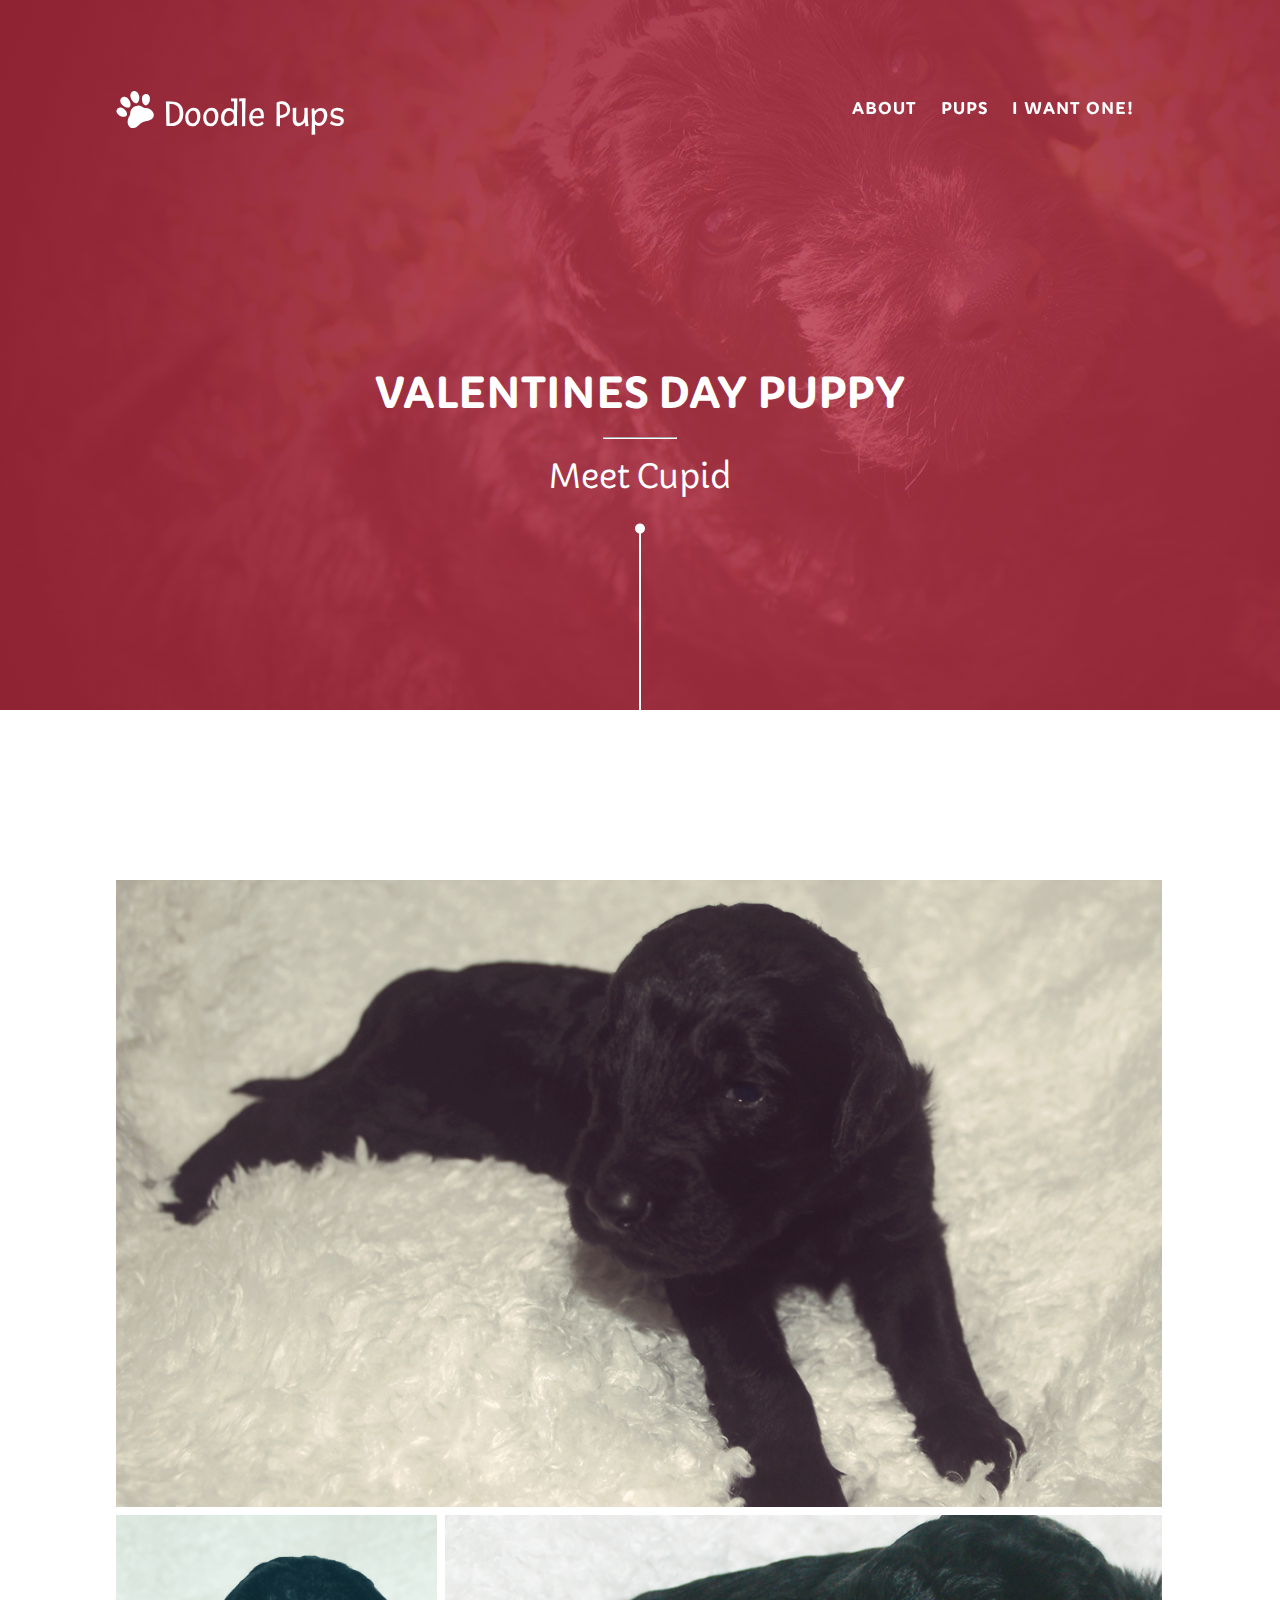
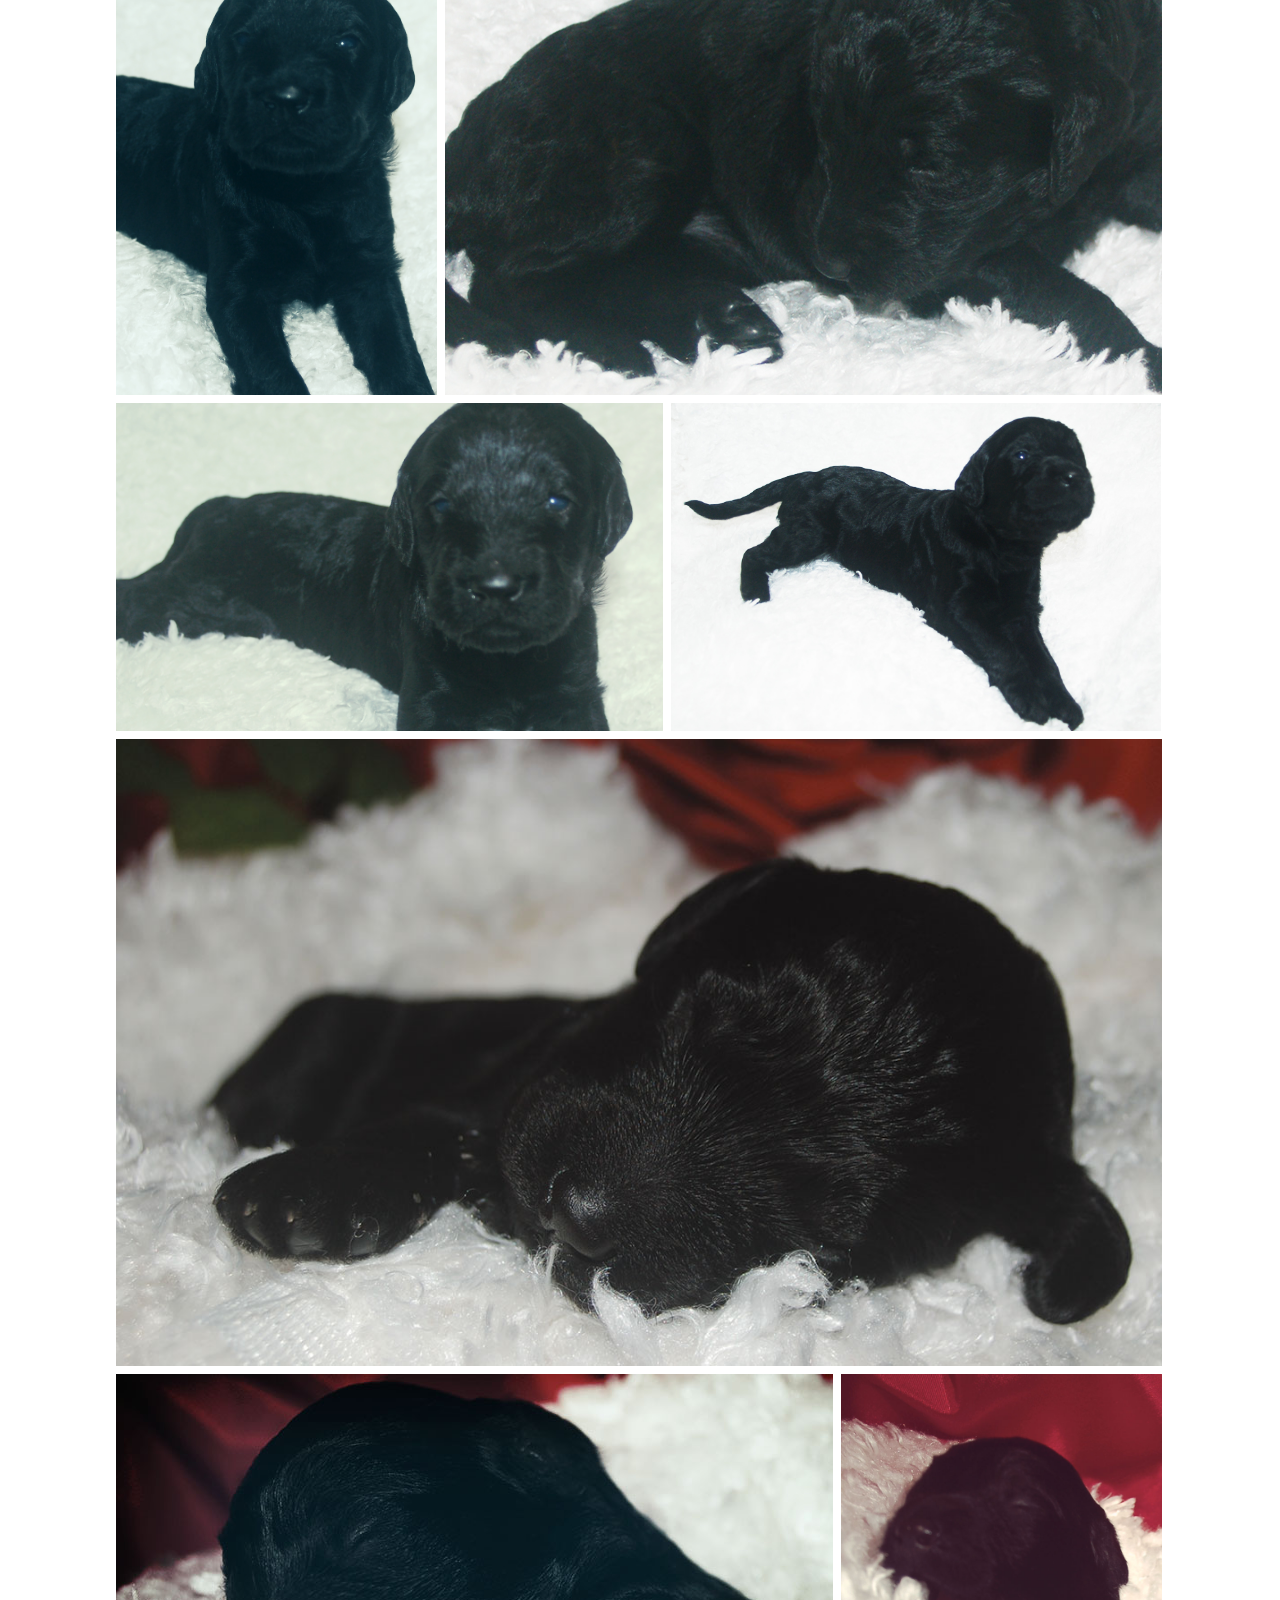
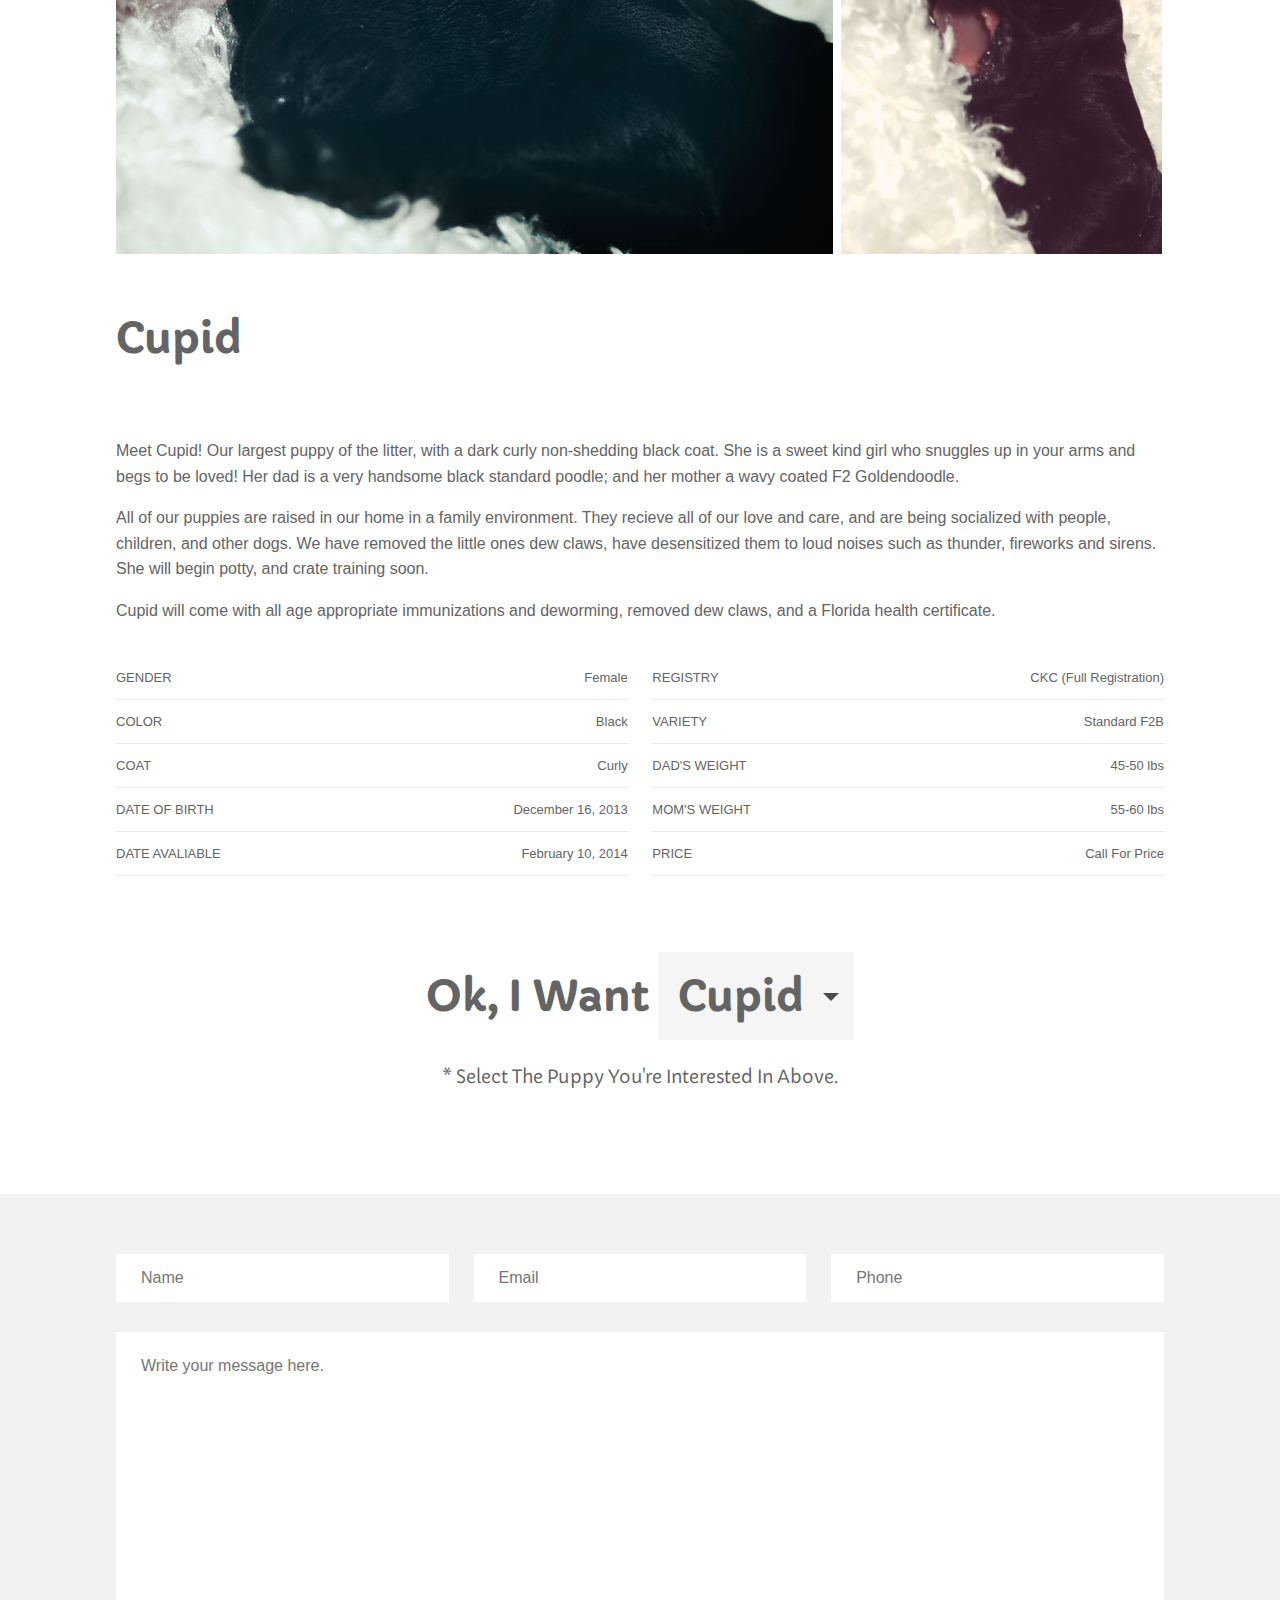
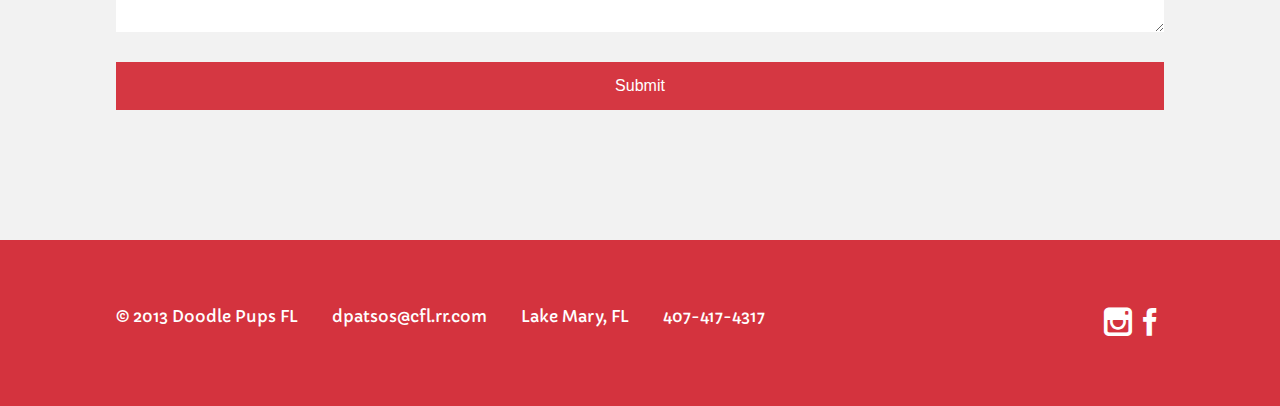
<file: cupid/index.html>
<!DOCTYPE html>
<html lang="en">
<head>
	<meta http-equiv="Content-Type" content="text/html; charset=utf-8" >
    <meta charset="utf-8">
    <meta http-equiv="X-UA-Compatible" content="IE=edge,chrome=1">
    <title>Valentines Puppies for Sale - Doodle Pups</title>
    <meta name="description" content="Doodle Pups is a small family breeder of Goldendoodles in Florida. Valentines puppies are now on sale. Find the perfect Valentines Day gift for your loved one.">
    <meta name="keywords" content="Goldendoodle puppies for sale, Goldendoodle puppies, Goldendoodle breeders, doodle puppy for sale, buy puppies, doodle pups, puppy, puppies, dog breeders, goldendoodle pups, valentines day puppies, valentines" />
    <meta name="author" content="John Patsos">
    <meta name="viewport" content="width=device-width, initial-scale=1.0, maximum-scale=1.0, user-scalable=no" />
    <meta name="copyright" content="Copyright &copy; 2013 DoodlePupsFL.com"/>
    <meta name="robots" content="index, follow, all"/>
    <meta name="document-rights" content="Copyrighted Work"/>
    <meta name="document-rating" content="General"/>
    <meta name="Abstract" content="Goldendoodle puppies, doodle pups, Goldendoodle breeders"/>
    <meta name="geo.position" content="5380556;-81.3794444">
    <meta name="geo.placename" content="Orlando, Florida">
	<meta name="geo.region" content="FL-US">
	
	<link rel="stylesheet" href="../assets/css/normalize.min.css">
	<link rel="stylesheet" href="../assets/css/screen.css">
	
	<script src="../assets/js/vendor/modernizr-2.6.2.min.js"></script>
	<link href='http://fonts.googleapis.com/css?family=Fresca|Capriola' rel='stylesheet' type='text/css'>
    </head>
    <body id="index">
		
	<header id="nav">
		<div class="container">
			<div class="row cf">
				<a href="/" id="logo"><span class="icon-paw2"></span>Doodle Pups</a>
				<div class="small-nav">
					<a href="javascript:;"><img src="../assets/img/nav.svg"></a>
				</div>
				<nav id="navigation">
					<div class="row cl-effect-21">
						<a href="/#about">About</a>
						<a href="/#pups">Pups</a>
						<a href="#contact">I want one!</a>
					</div>
					<div class="clearfix"></div>
				</nav>
			</div>
		</div>
	</header>
	
	<!--
<header id="header">
		<div class="container">
			<h1 id="brand">
				Valentines Day Puppies
			</h1>
		</div>
	</header>
-->
	
	<header id="featured">
		<div class="row-1">
			<div>
				<h2>Valentines Day Puppy</h2>
				<hr>
				<h3>Meet Cupid</h3>
				<img src="../assets/img/line_passion.svg" alt="" width="12" height="190">
			</div>
		</div>
	</header>
	
	<div id="content">

		<section class="my-photoset">
			<div class="container">
				<div class="row">
				<div class="twelve photoset">
					<div class="photoset-row">
						<figure class="photoset-item">
							<a><img src="../assets/img/pups/cupid/cupid-p4.jpg" alt="Cupid on December 24, 2013" title="Cupid on December 24, 2013" /></a>
							<figcaption>Cupid at 3 weeks</figcaption>
						</figure>
					</div><!-- END .photoset-row -->
					<div class="photoset-row">
						<figure class="photoset-item">
							<a><img src="../assets/img/pups/cupid/cupid-p8.jpg" alt="Cupid on December 24, 2013" title="Cupid on December 24, 2013" /></a>
							<figcaption>Cupid at 3 weeks</figcaption>
						</figure>
						<figure class="photoset-item">
							<a><img src="../assets/img/pups/cupid/cupid-p7.jpg" alt="Cupid on December 24, 2013" title="Cupid on December 24, 2013" /></a>
							<figcaption>Cupid at 3 weeks</figcaption>
						</figure>
					</div><!-- END .photoset-row -->
					<div class="photoset-row">
						<figure class="photoset-item">
							<a><img src="../assets/img/pups/cupid/cupid-p5.jpg" alt="Cupid on December 24, 2013" title="Cupid on December 24, 2013" /></a>
							<figcaption>Cupid at 3 weeks</figcaption>
						</figure>
						<figure class="photoset-item">
							<a><img src="../assets/img/pups/cupid/cupid-p6.jpg" alt="Cupid on December 24, 2013" title="Cupid on December 24, 2013" /></a>
							<figcaption>Cupid at 3 weeks</figcaption>
						</figure>
					</div><!-- END .photoset-row -->
					<div class="photoset-row">
						<figure class="photoset-item">
							<a><img src="../assets/img/pups/cupid/cupid-p1.jpg" alt="Cupid on December 24, 2013" title="Cupid on December 24, 2013" /></a>
							<figcaption>Cupid on December 24, 2013</figcaption>
						</figure>
					</div><!-- END .photoset-row -->
					<div class="photoset-row">
						<figure class="photoset-item">
							<a><img src="../assets/img/pups/cupid/cupid-p2.jpg" alt="Cupid on December 24, 2013" /></a>
							<figcaption>Cupid on December 24, 2013</figcaption>
						</figure>
						<figure class="photoset-item">
							<a><img src="../assets/img/pups/cupid/cupid-p3.jpg" alt="Cupid on December 24, 2013" title="Cupid on December 24, 2013" /></a>
							<figcaption>Cupid on December 24, 2013</figcaption>
						</figure>
					</div><!-- END .photoset-row -->
				</div><!-- END .photoset -->
				</div>
			</div>
		</section>

		<section class="pup-bio">
			<div class="container">
				<div>
					<header class="row">
						<h2 class="six">Cupid</h2>
					</header>
					<div class="row">
						<p>Meet Cupid! Our largest puppy of the litter, with a dark curly non-shedding black coat. She is a sweet kind girl who snuggles up in your arms and begs to be loved! Her dad is a very handsome black standard poodle; and her mother a wavy coated F2 Goldendoodle.</p>
						<p>All of our puppies are raised in our home in a family environment. They recieve all of our love and care, and are being socialized with people, children, and other dogs. We have removed the little ones dew claws, have desensitized them to loud noises such as thunder, fireworks and sirens. She will begin potty, and crate training soon.</p> 
						<p>Cupid will come with all age appropriate immunizations and deworming, removed dew claws, and a Florida health certificate.</p>
					</div>
				</div>
				<div class="details">
					<div class="row">
						<ul class="six">
							<li class="cf">
								<span class="left">Gender</span>
								<span class="right">Female</span>
							</li>
							<li class="cf">
								<span class="left">Color</span>
								<span class="right">Black</span>
							</li>
							<li class="cf">
								<span class="left">Coat</span>
								<span class="right">Curly</span>
							</li>
							<li class="cf">
								<span class="left">Date of birth</span>
								<span class="right">December 16, 2013</span>
							</li>
							<li class="cf">
								<span class="left">Date Avaliable</span>
								<span class="right">February 10, 2014</span>
							</li>
						</ul>
						<ul class="six cf">
							<li class="cf">
								<span class="left">Registry</span>
								<span class="right">CKC (Full Registration)</span>
							</li>
							<li class="cf">
								<span class="left">Variety</span>
								<span class="right">Standard F2B</span>
							</li>
							<li class="cf">
								<span class="left">Dad's weight</span>
								<span class="right">45-50 lbs</span>
							</li>
							<li class="cf">
								<span class="left">Mom's weight</span>
								<span class="right">55-60 lbs</span>
							</li>
							<li class="cf">
								<span class="left">Price</span>
								<span class="right">Call For Price</span>
							</li>
						</ul>
					</div>
			
			</div><!-- END .details -->
			</div>
		</section>
		
		<section id="contact" class="contact waypoint-section">
			<form method="post" action="../contactengine.php" class="custom" id="contact-form">
			
				<div class="container">
					<div>
						<h2>
							Ok, I want 
							<select name="required_puppy" class="dropkick">
								<option value="Cupid">Cupid</option>
								<option value="Venus">Venus</option>
								<option value="Juliet">Juliet</option>
								<option value="Angel">Angel</option>
								<option value="Romeo">Romeo</option>
								<option value="Agapi">Agapi</option>
								<option value="Request More Information">More Info</option>
							</select>
						</h2>
						<h3>* Select the puppy you're interested in above.</h3>
					</div>
					
				</div>
				
				
				
				
				
				
				<div class="form_elements">
					
					<div class="container">
					
						<div class="row cf">
						
							<div class="four">
								<input id="required_name" type="text" name="required_name" placeholder="Name" required>
							</div>
							
							<div class="four">
								<input id="required_email" type="email" name="required_email" placeholder="Email" required>
							</div>
							
							<div class="four">
								<input type="tel" id="required_phone" name="required_phone" placeholder="Phone" required>
							</div>
						
						</div>
						
						<div class="row cf">
							
							<div class="twelve">
								<textarea id="required_message" name="required_message" placeholder="Write your message here." required></textarea>
							</div>
							
						</div>
						
						<div class="row cf">
							
							<div class="twelve">
							
								<input type="submit" name="submit" value="Submit" class="submit-button" />
						
							</div>
							
						</div>
					
					</div>
					
				</div>
				
			</form>
			
		</section>
		
		<footer id="footer">
			<div class="container">
				<div class="row">
				<div class="eight" id="copyright">
					<ul>
						<li>&copy; 2013 Doodle Pups FL</li>
						<li><a href="mailto:dpatsos@cfl.rr.com">dpatsos@cfl.rr.com</a></li>
						<li>Lake Mary, FL</li>
						<li>407-417-4317</li>
					</ul>
				</div>
				
				<div class="four social">
					<a href="http://instagram.com/doodlepupsfl"><span class="icon-instagram"></span></a>
					<a href="http://facebook.com/doodlepupsflorida"><span class="icon-facebook"></span></a>
				</div>
				</div>
			</div>
		</footer>
		
	</div>
	
	
		
		
		
		
<!-- 		<script src="//ajax.googleapis.com/ajax/libs/jquery/1.10.1/jquery.min.js"></script> -->
        <script>window.jQuery || document.write('<script src="../assets/js/vendor/jquery-1.10.1.min.js"><\/script>')</script>

        <script src="../assets/js/plugins.js"></script>
        <script src="../assets/js/classie.js"></script>
        <script src="../assets/js/sidebarEffects.js"></script>
        <script src="../assets/js/main.js"></script>
        <script>
		  (function(i,s,o,g,r,a,m){i['GoogleAnalyticsObject']=r;i[r]=i[r]||function(){
		  (i[r].q=i[r].q||[]).push(arguments)},i[r].l=1*new Date();a=s.createElement(o),
		  m=s.getElementsByTagName(o)[0];a.async=1;a.src=g;m.parentNode.insertBefore(a,m)
		  })(window,document,'script','//www.google-analytics.com/analytics.js','ga');
		
		  ga('create', 'UA-46188434-1', 'doodlepupsfl.com');
		  ga('send', 'pageview');
		
		</script>
    </body>
</html>
</file>
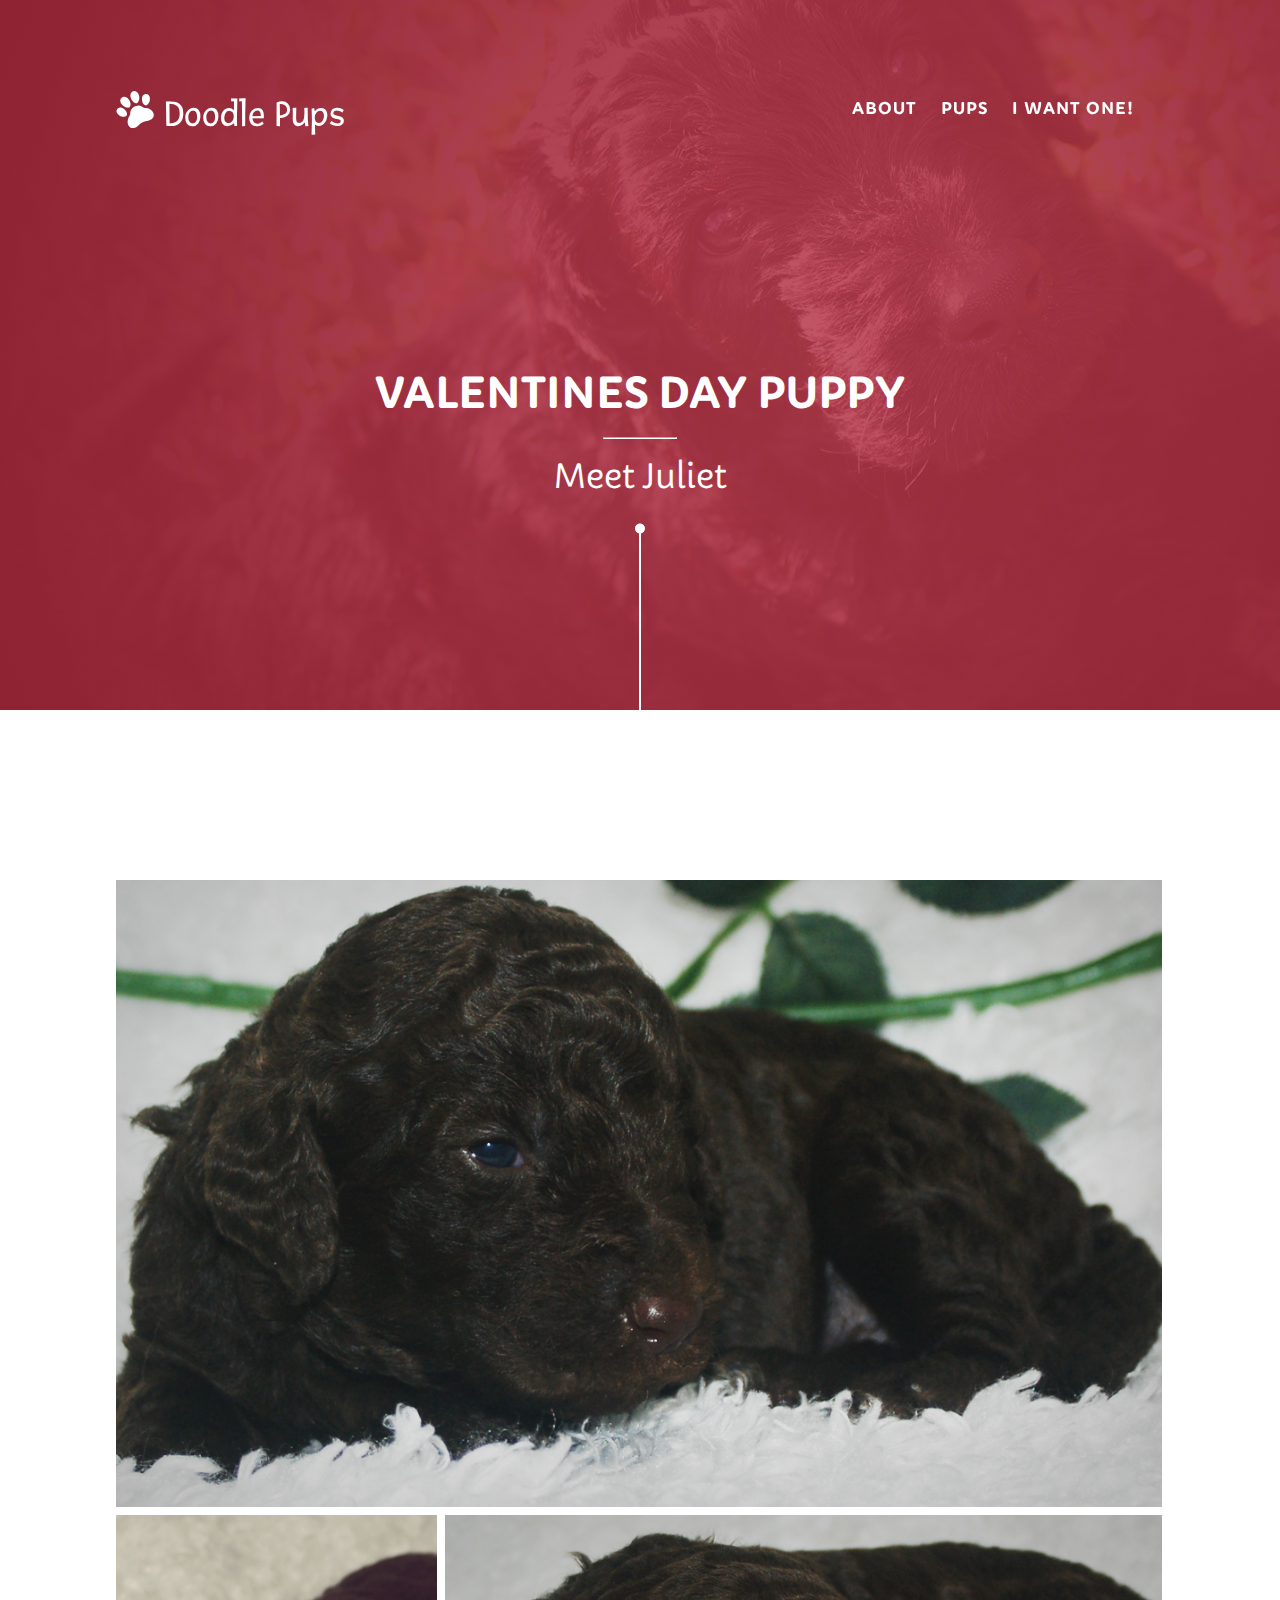
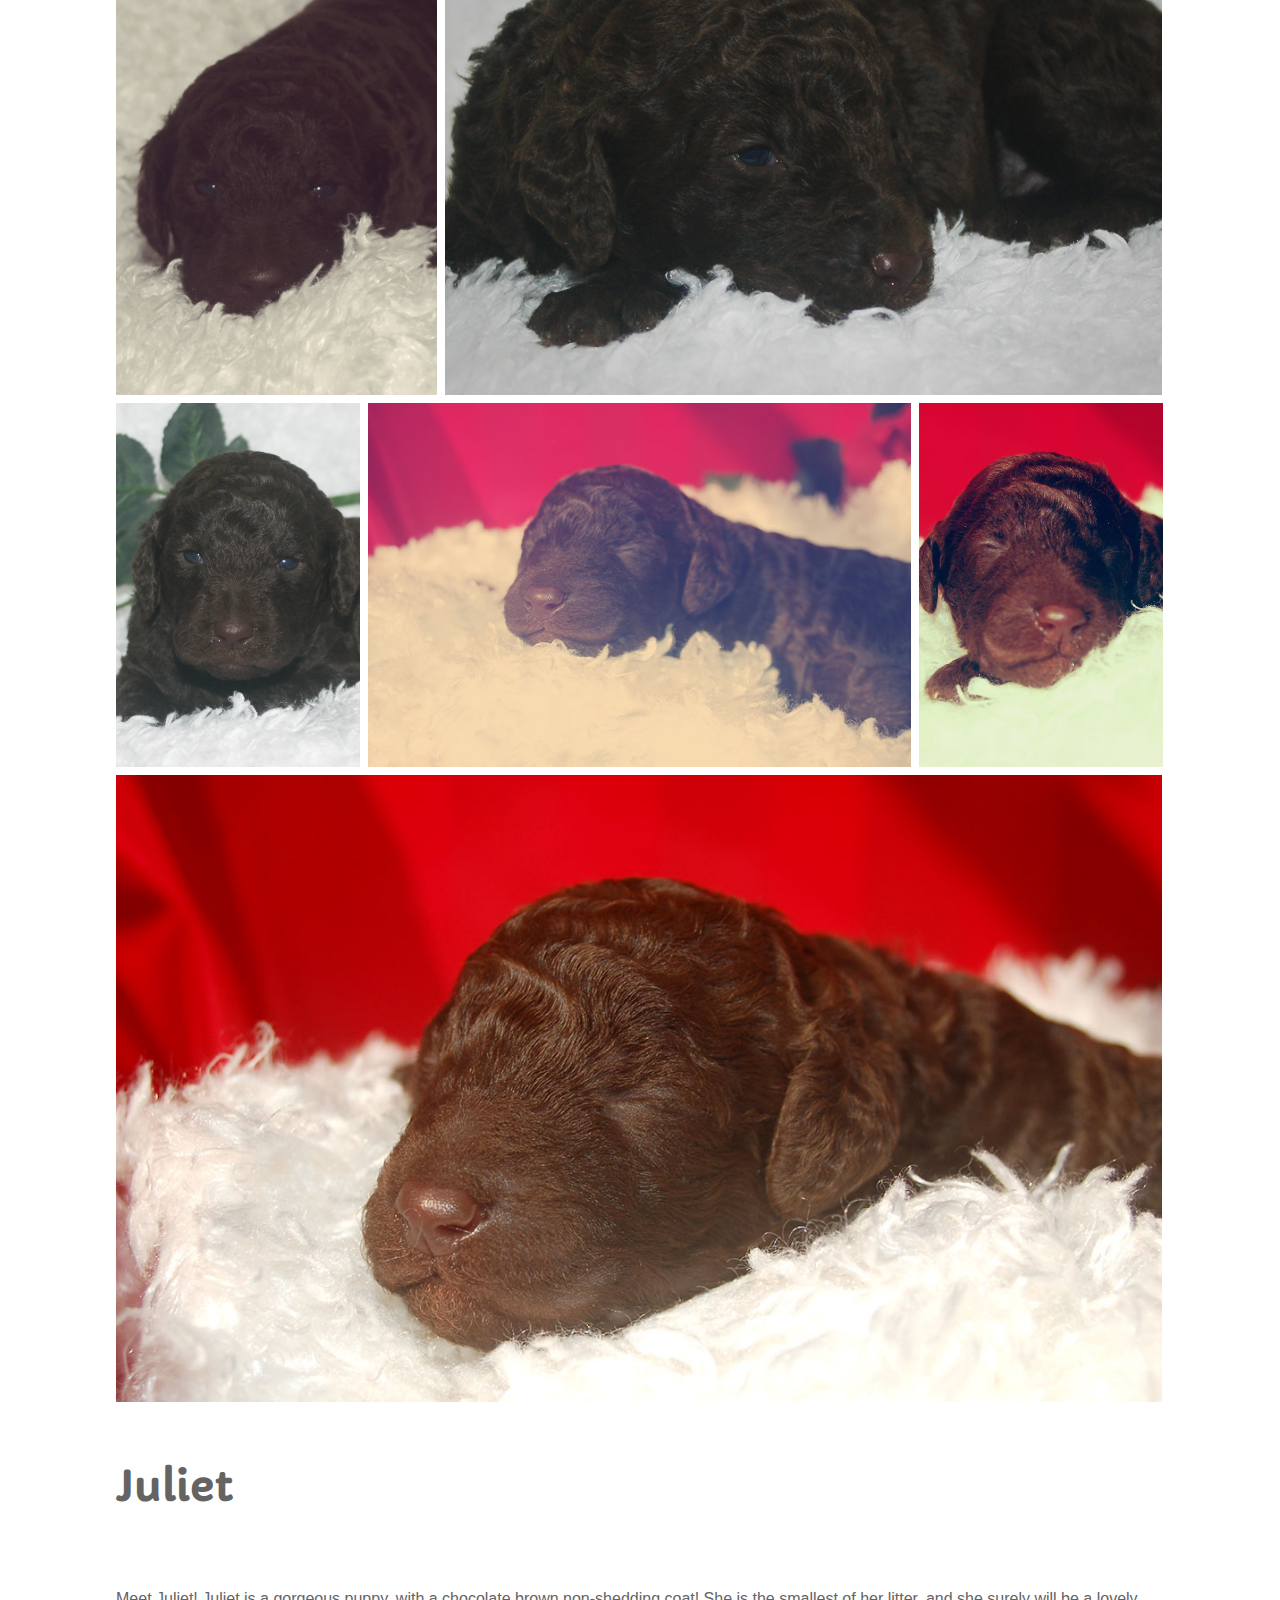
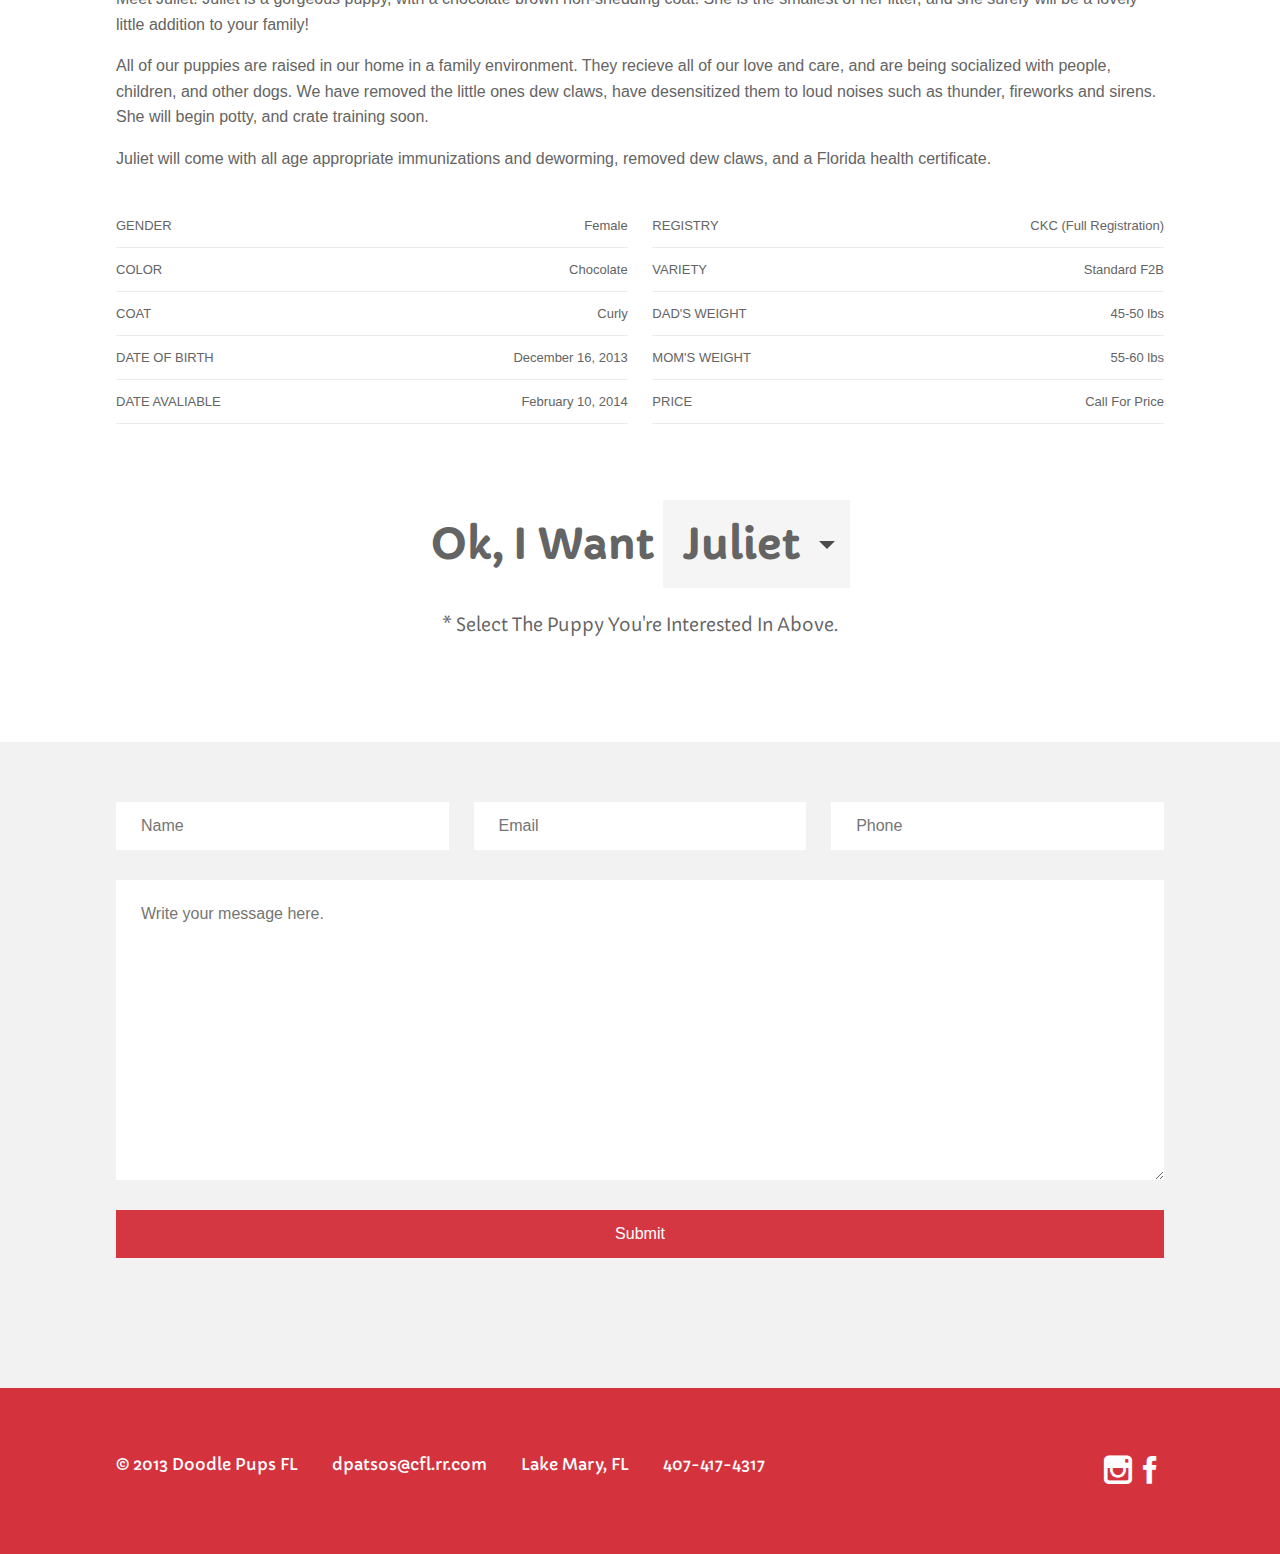
<file: juliet/index.html>
<!DOCTYPE html>
<html lang="en">
<head>
	<meta http-equiv="Content-Type" content="text/html; charset=utf-8" >
    <meta charset="utf-8">
    <meta http-equiv="X-UA-Compatible" content="IE=edge,chrome=1">
    <title>Valentines Puppies for Sale - Doodle Pups</title>
    <meta name="description" content="Doodle Pups is a small family breeder of Goldendoodles in Florida. Valentines puppies are now on sale. Find the perfect Valentines Day gift for your loved one.">
    <meta name="keywords" content="Goldendoodle puppies for sale, Goldendoodle puppies, Goldendoodle breeders, doodle puppy for sale, buy puppies, doodle pups, puppy, puppies, dog breeders, goldendoodle pups, valentines day puppies, valentines" />
    <meta name="author" content="John Patsos">
    <meta name="viewport" content="width=device-width, initial-scale=1.0, maximum-scale=1.0, user-scalable=no" />
    <meta name="copyright" content="Copyright &copy; 2013 DoodlePupsFL.com"/>
    <meta name="robots" content="index, follow, all"/>
    <meta name="document-rights" content="Copyrighted Work"/>
    <meta name="document-rating" content="General"/>
    <meta name="Abstract" content="Goldendoodle puppies, doodle pups, Goldendoodle breeders"/>
    <meta name="geo.position" content="5380556;-81.3794444">
    <meta name="geo.placename" content="Orlando, Florida">
	<meta name="geo.region" content="FL-US">
	
	<link rel="stylesheet" href="../assets/css/normalize.min.css">
	<link rel="stylesheet" href="../assets/css/screen.css">
	
	<script src="../assets/js/vendor/modernizr-2.6.2.min.js"></script>
	<link href='http://fonts.googleapis.com/css?family=Fresca|Capriola' rel='stylesheet' type='text/css'>
    </head>
    <body id="index">
		
	<header id="nav">
		<div class="container">
			<div class="row cf">
				<a href="/" id="logo"><span class="icon-paw2"></span>Doodle Pups</a>
				<div class="small-nav">
					<a href="javascript:;"><img src="../assets/img/nav.svg"></a>
				</div>
				<nav id="navigation">
					<div class="row cl-effect-21">
						<a href="/#about">About</a>
						<a href="/#pups">Pups</a>
						<a href="#contact">I want one!</a>
					</div>
					<div class="clearfix"></div>
				</nav>
			</div>
		</div>
	</header>
	
	<header id="featured">
		<div class="row-1">
			<div>
				<h2>Valentines Day Puppy</h2>
				<hr>
				<h3>Meet Juliet</h3>
				<img src="../assets/img/line_passion.svg" alt="" width="12" height="190">
			</div>
		</div>
	</header>
	
	<div id="content">
		
		<section class="my-photoset">
			<div class="container">
				<div class="row">
				<div class="twelve photoset">
					<div class="photoset-row">
						<figure class="photoset-item">
							<a><img src="../assets/img/pups/juliet/juliet-p4.jpg" alt="Juliet on December 24, 2013" title="Juliet on December 24, 2013" /></a>
							<figcaption>Juliet at 3 weeks</figcaption>
						</figure>
					</div><!-- END .photoset-row -->
					<div class="photoset-row">
						<figure class="photoset-item">
							<a><img src="../assets/img/pups/juliet/juliet-p6.jpg" alt="Juliet on December 24, 2013" title="Juliet on December 24, 2013" /></a>
							<figcaption>Juliet at 3 weeks</figcaption>
						</figure>
						<figure class="photoset-item">
							<a><img src="../assets/img/pups/juliet/juliet-p5.jpg" alt="Juliet on December 24, 2013" title="Juliet on December 24, 2013" /></a>
							<figcaption>Juliet at 3 weeks</figcaption>
						</figure>
					</div><!-- END .photoset-row -->
					<div class="photoset-row">
						<figure class="photoset-item">
							<a><img src="../assets/img/pups/juliet/juliet-p7.jpg" alt="Juliet on December 24, 2013" title="Juliet on December 24, 2013" /></a>
							<figcaption>Juliet at 3 weeks</figcaption>
						</figure>
						<figure class="photoset-item">
							<a><img src="../assets/img/pups/juliet/juliet-p2.jpg" alt="Juliet on December 24, 2013" /></a>
							<figcaption>Juliet on December 24, 2013</figcaption>
						</figure>
						<figure class="photoset-item">
							<a><img src="../assets/img/pups/juliet/juliet-p3.jpg" alt="Juliet on December 24, 2013" title="Juliet on December 24, 2013" /></a>
							<figcaption>Juliet on December 24, 2013</figcaption>
						</figure>
					</div><!-- END .photoset-row -->
					<div class="photoset-row">
						<figure class="photoset-item">
							<a><img src="../assets/img/pups/juliet/juliet-p1.jpg" alt="Juliet on December 24, 2013" title="Juliet on December 24, 2013" /></a>
							<figcaption>Juliet on December 24, 2013</figcaption>
						</figure>
					</div><!-- END .photoset-row -->
				</div><!-- END .photoset -->
				</div>
			</div>
		</section>

		<section class="pup-bio">
			<div class="container">
				<div>
					<header class="row">
						<h2>Juliet</h2>
					</header>
					<div class="row">
						<p>Meet Juliet! Juliet is a gorgeous puppy, with a chocolate brown non-shedding coat! She is the smallest of her litter, and she surely will be a lovely little addition to your family!</p>
						<p>All of our puppies are raised in our home in a family environment. They recieve all of our love and care, and are being socialized with people, children, and other dogs. We have removed the little ones dew claws, have desensitized them to loud noises such as thunder, fireworks and sirens. She will begin potty, and crate training soon.</p> 
						<p>Juliet will come with all age appropriate immunizations and deworming, removed dew claws, and a Florida health certificate.</p>
					</div>
				</div>
				<div class="details">
					<div class="row">
						<ul class="six">
							<li class="cf">
								<span class="left">Gender</span>
								<span class="right">Female</span>
							</li>
							<li class="cf">
								<span class="left">Color</span>
								<span class="right">Chocolate</span>
							</li>
							<li class="cf">
								<span class="left">Coat</span>
								<span class="right">Curly</span>
							</li>
							<li class="cf">
								<span class="left">Date of birth</span>
								<span class="right">December 16, 2013</span>
							</li>
							<li class="cf">
								<span class="left">Date Avaliable</span>
								<span class="right">February 10, 2014</span>
							</li>
						</ul>
						<ul class="six cf">
							<li class="cf">
								<span class="left">Registry</span>
								<span class="right">CKC (Full Registration)</span>
							</li>
							<li class="cf">
								<span class="left">Variety</span>
								<span class="right">Standard F2B</span>
							</li>
							<li class="cf">
								<span class="left">Dad's weight</span>
								<span class="right">45-50 lbs</span>
							</li>
							<li class="cf">
								<span class="left">Mom's weight</span>
								<span class="right">55-60 lbs</span>
							</li>
							<li class="cf">
								<span class="left">Price</span>
								<span class="right">Call For Price</span>
							</li>
						</ul>
					</div>
			
			</div><!-- END .details -->
			</div>
		</section>
		
		<section id="contact" class="contact waypoint-section">
			<form method="post" action="../contactengine.php" class="custom" id="contact-form">
			
				<div class="container">
					<div>
						<h2>
							Ok, I want 
							<select name="required_puppy" class="dropkick">
								<option value="Juliet">Juliet</option>
								<option value="Angel">Angel</option>
								<option value="Romeo">Romeo</option>
								<option value="Venus">Venus</option>
								<option value="Agapi">Agapi</option>
								<option value="Cupid">Cupid</option>
								<option value="Request More Information">More Info</option>
							</select>
						</h2>
						<h3>* Select the puppy you're interested in above.</h3>
					</div>
					
				</div>
				
				
				
				
				
				
				<div class="form_elements">
					
					<div class="container">
					
						<div class="row cf">
						
							<div class="four">
								<input id="required_name" type="text" name="required_name" placeholder="Name" required>
							</div>
							
							<div class="four">
								<input id="required_email" type="email" name="required_email" placeholder="Email" required>
							</div>
							
							<div class="four">
								<input type="tel" id="required_phone" name="required_phone" placeholder="Phone" required>
							</div>
						
						</div>
						
						<div class="row cf">
							
							<div class="twelve">
								<textarea id="required_message" name="required_message" placeholder="Write your message here." required></textarea>
							</div>
							
						</div>
						
						<div class="row cf">
							
							<div class="twelve">
							
								<input type="submit" name="submit" value="Submit" class="submit-button" />
						
							</div>
							
						</div>
					
					</div>
					
				</div>
				
			</form>
			
		</section>
		
		<footer id="footer">
			<div class="container">
				<div class="row">
				<div class="eight" id="copyright">
					<ul>
						<li>&copy; 2013 Doodle Pups FL</li>
						<li><a href="mailto:dpatsos@cfl.rr.com">dpatsos@cfl.rr.com</a></li>
						<li>Lake Mary, FL</li>
						<li>407-417-4317</li>
					</ul>
				</div>
				
				<div class="four social">
					<a href="http://instagram.com/doodlepupsfl"><span class="icon-instagram"></span></a>
					<a href="http://facebook.com/doodlepupsflorida"><span class="icon-facebook"></span></a>
				</div>
				</div>
			</div>
		</footer>
		
	</div>
	
	
		
		
		
		
<!-- 		<script src="//ajax.googleapis.com/ajax/libs/jquery/1.10.1/jquery.min.js"></script> -->
        <script>window.jQuery || document.write('<script src="../assets/js/vendor/jquery-1.10.1.min.js"><\/script>')</script>

        <script src="../assets/js/plugins.js"></script>
        <script src="../assets/js/classie.js"></script>
        <script src="../assets/js/sidebarEffects.js"></script>
        <script src="../assets/js/main.js"></script>
        <script>
		  (function(i,s,o,g,r,a,m){i['GoogleAnalyticsObject']=r;i[r]=i[r]||function(){
		  (i[r].q=i[r].q||[]).push(arguments)},i[r].l=1*new Date();a=s.createElement(o),
		  m=s.getElementsByTagName(o)[0];a.async=1;a.src=g;m.parentNode.insertBefore(a,m)
		  })(window,document,'script','//www.google-analytics.com/analytics.js','ga');
		
		  ga('create', 'UA-46188434-1', 'doodlepupsfl.com');
		  ga('send', 'pageview');
		
		</script>
    </body>
</html>
</file>
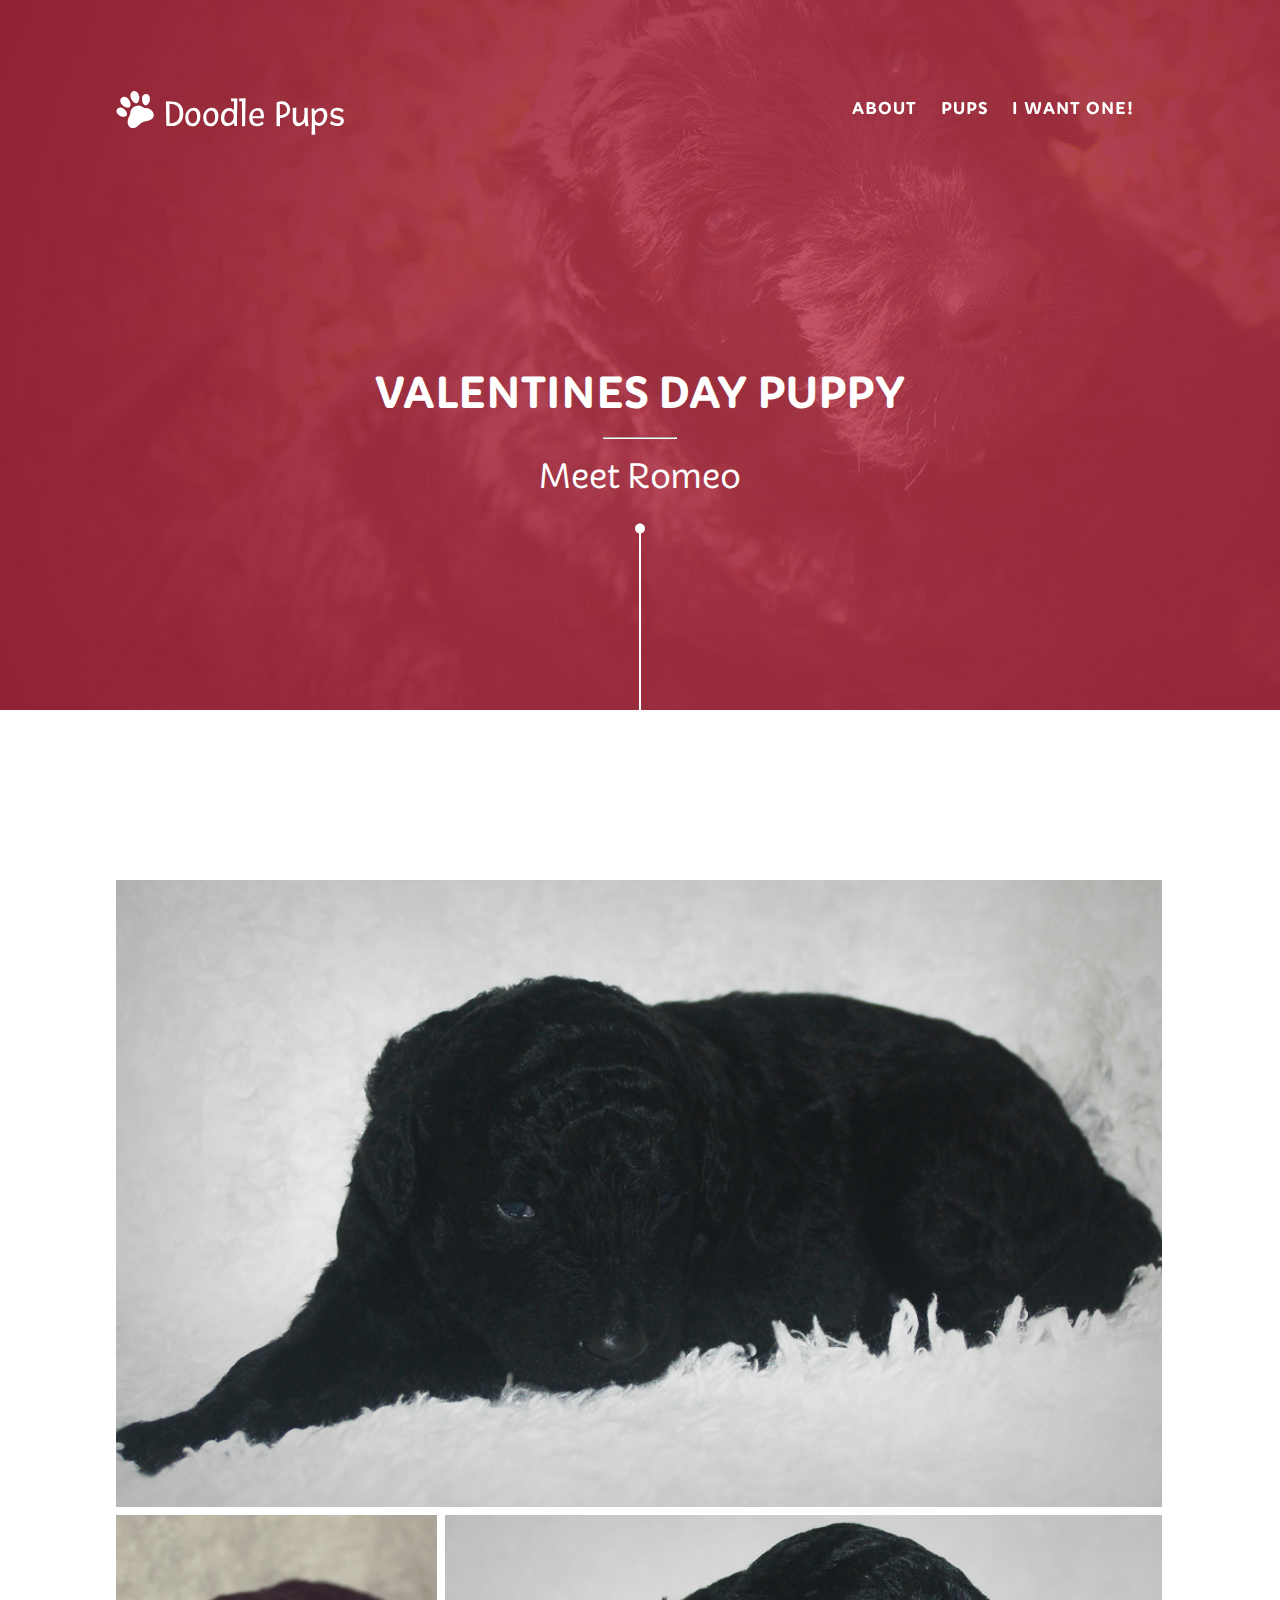
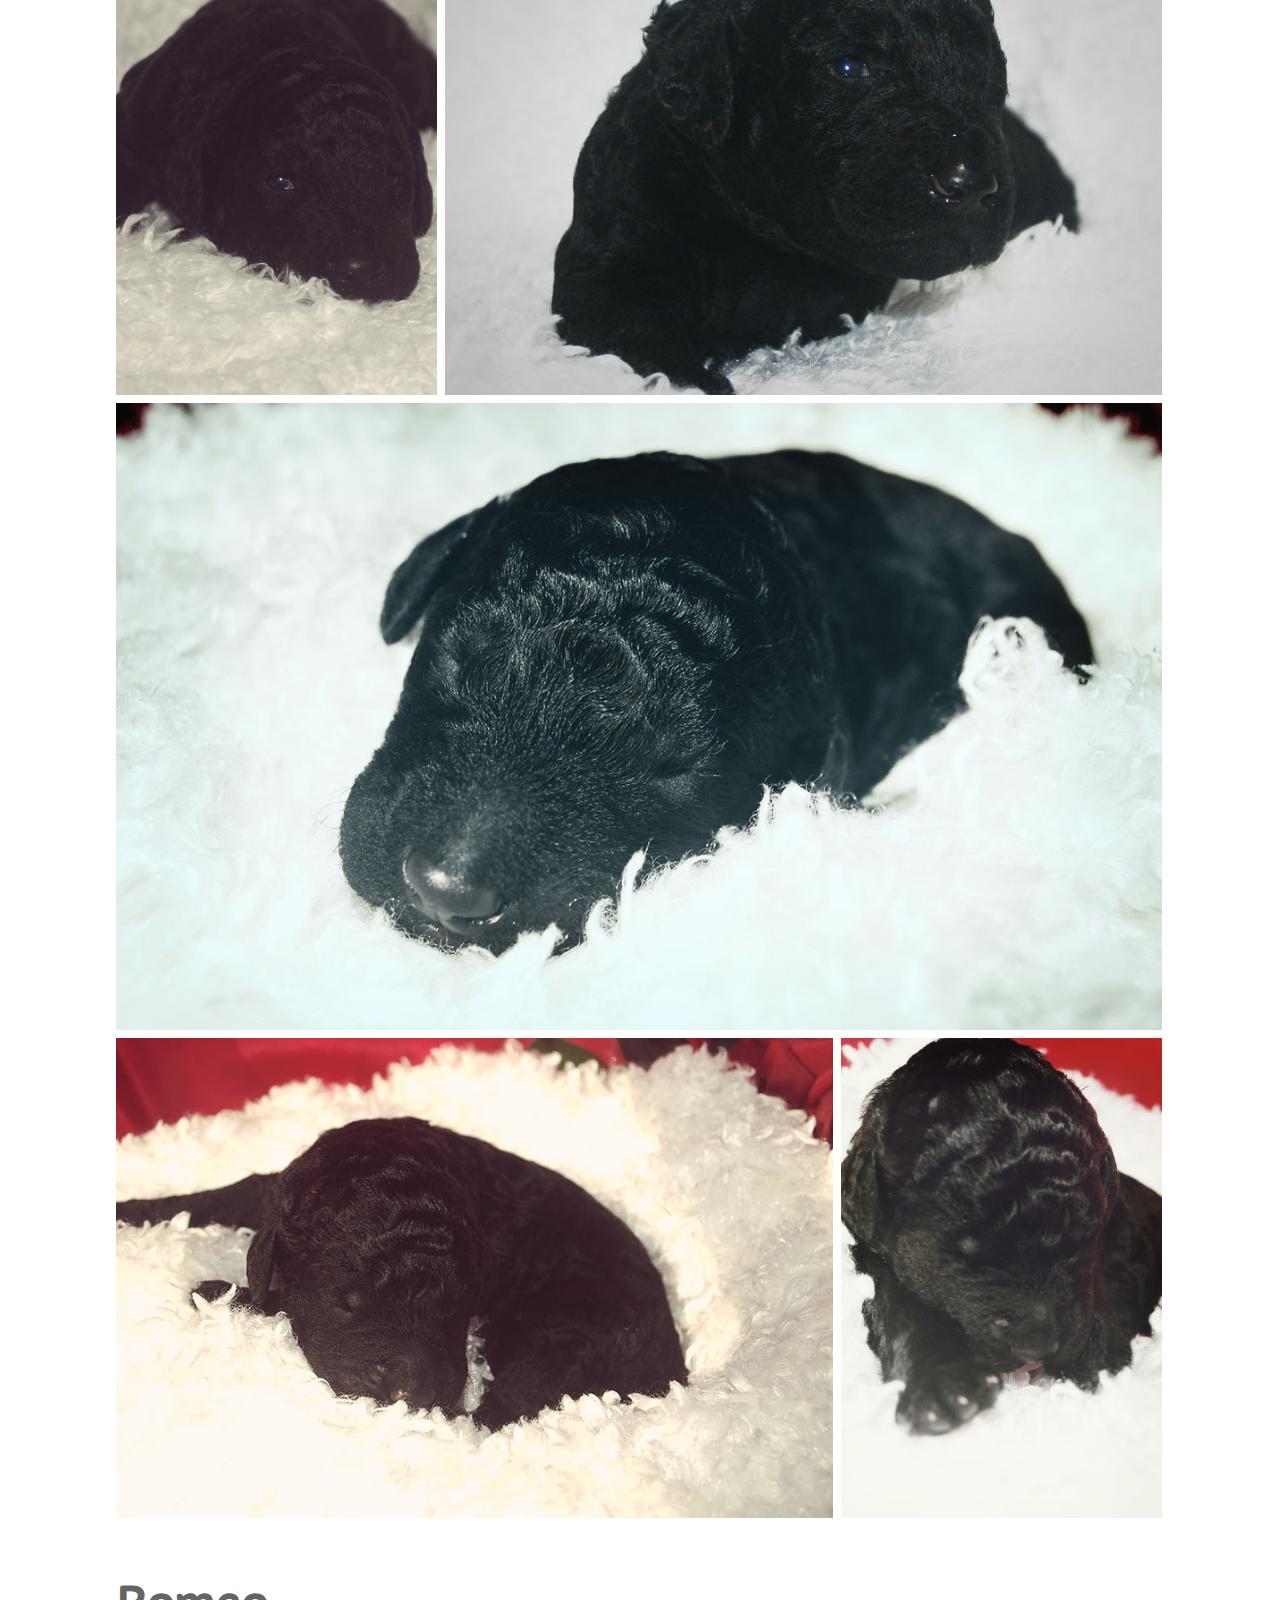
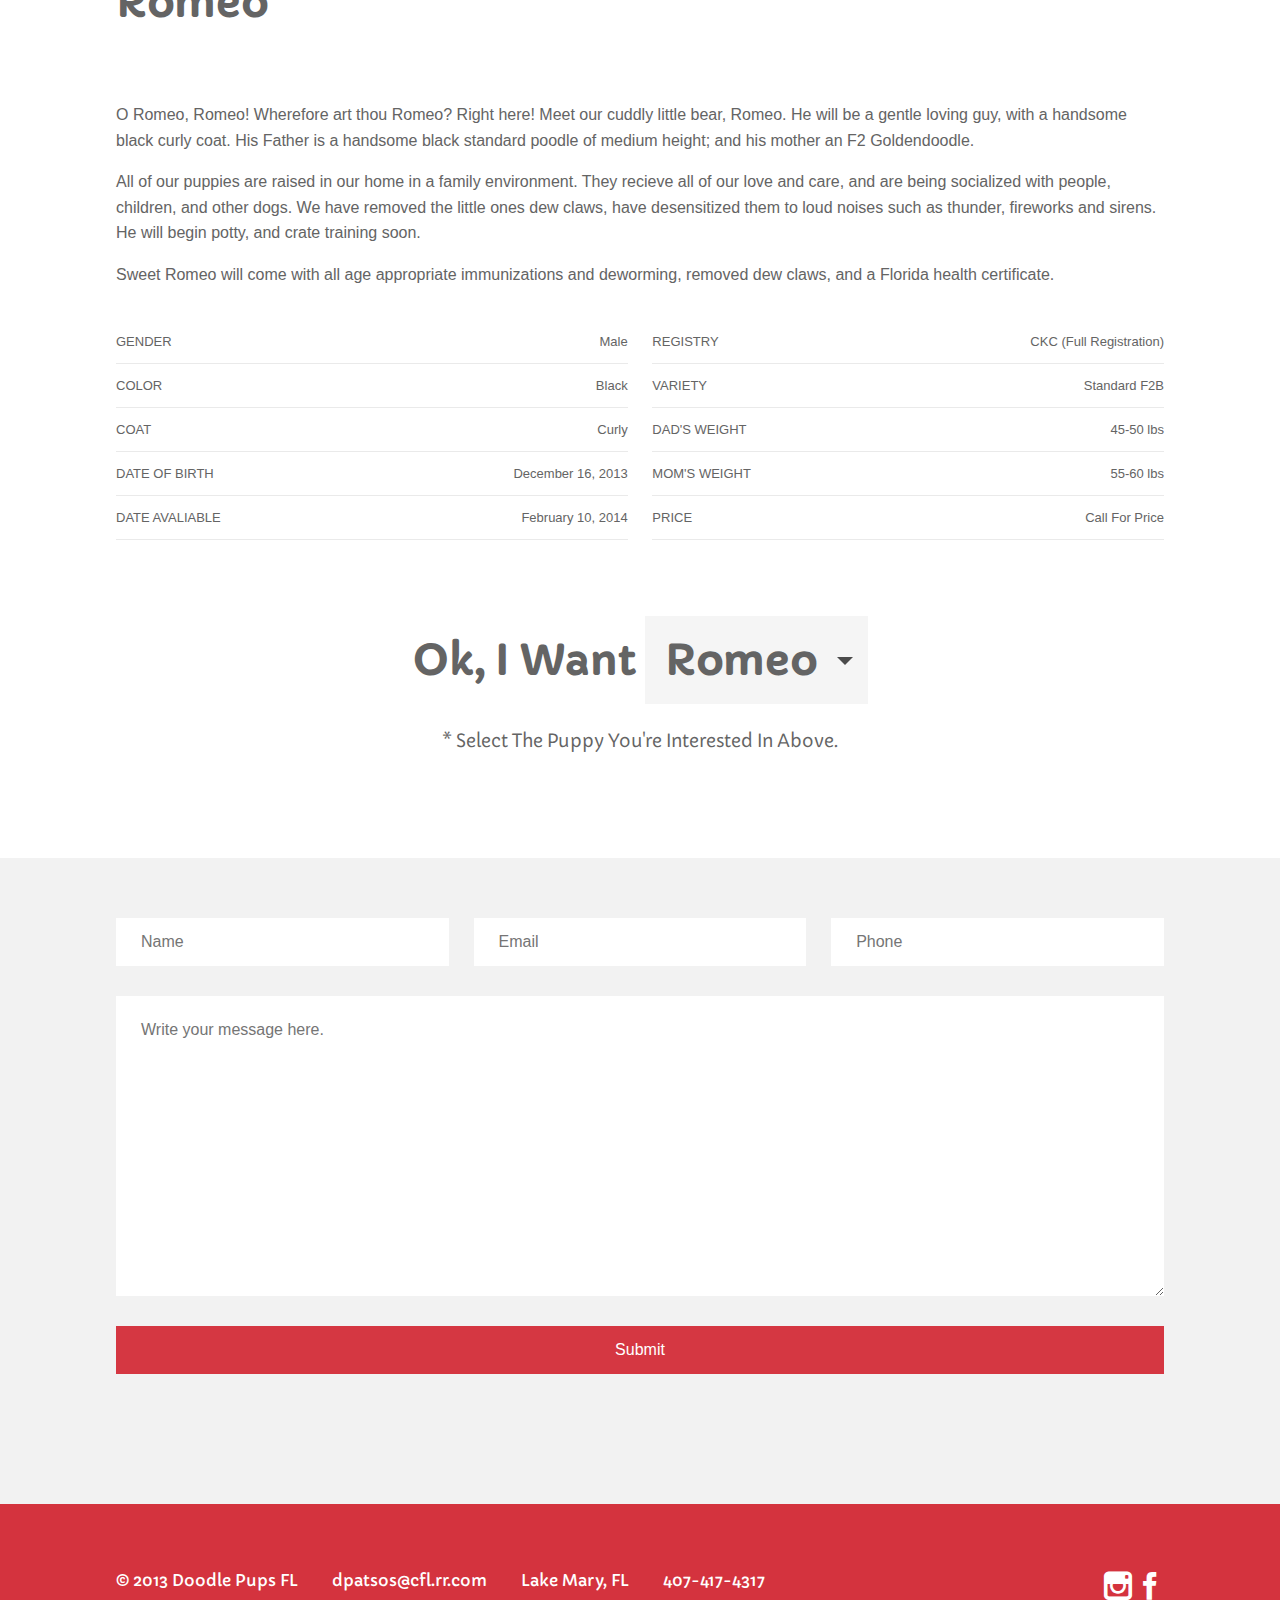
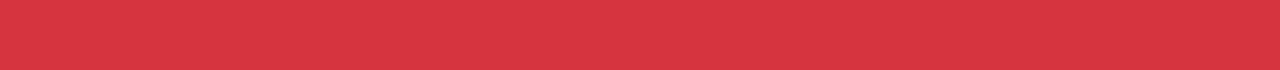
<file: romeo/index.html>
<!DOCTYPE html>
<html lang="en">
<head>
	<meta http-equiv="Content-Type" content="text/html; charset=utf-8" >
    <meta charset="utf-8">
    <meta http-equiv="X-UA-Compatible" content="IE=edge,chrome=1">
    <title>Valentines Puppies for Sale - Doodle Pups</title>
    <meta name="description" content="Doodle Pups is a small family breeder of Goldendoodles in Florida. Valentines puppies are now on sale. Find the perfect Valentines Day gift for your loved one.">
    <meta name="keywords" content="Goldendoodle puppies for sale, Goldendoodle puppies, Goldendoodle breeders, doodle puppy for sale, buy puppies, doodle pups, puppy, puppies, dog breeders, goldendoodle pups, valentines day puppies, valentines" />
    <meta name="author" content="John Patsos">
    <meta name="viewport" content="width=device-width, initial-scale=1.0, maximum-scale=1.0, user-scalable=no" />
    <meta name="copyright" content="Copyright &copy; 2013 DoodlePupsFL.com"/>
    <meta name="robots" content="index, follow, all"/>
    <meta name="document-rights" content="Copyrighted Work"/>
    <meta name="document-rating" content="General"/>
    <meta name="Abstract" content="Goldendoodle puppies, doodle pups, Goldendoodle breeders"/>
    <meta name="geo.position" content="5380556;-81.3794444">
    <meta name="geo.placename" content="Orlando, Florida">
	<meta name="geo.region" content="FL-US">
	
	<link rel="stylesheet" href="../assets/css/normalize.min.css">
	<link rel="stylesheet" href="../assets/css/screen.css">
	
	<script src="../assets/js/vendor/modernizr-2.6.2.min.js"></script>
	<link href='http://fonts.googleapis.com/css?family=Fresca|Capriola' rel='stylesheet' type='text/css'>
    </head>
    <body id="index">
		
	<header id="nav">
		<div class="container">
			<div class="row cf">
				<a href="/" id="logo"><span class="icon-paw2"></span>Doodle Pups</a>
				<div class="small-nav">
					<a href="javascript:;"><img src="../assets/img/nav.svg"></a>
				</div>
				<nav id="navigation">
					<div class="row cl-effect-21">
						<a href="/#about">About</a>
						<a href="/#pups">Pups</a>
						<a href="#contact">I want one!</a>
					</div>
					<div class="clearfix"></div>
				</nav>
			</div>
		</div>
	</header>
	
	<header id="featured">
		<div class="row-1">
			<div>
				<h2>Valentines Day Puppy</h2>
				<hr>
				<h3>Meet Romeo</h3>
				<img src="../assets/img/line_passion.svg" alt="" width="12" height="190">
			</div>
		</div>
	</header>
	
	<div id="content">
	
		
		
		<section class="my-photoset">
			<div class="container">
				<div class="row">
				<div class="twelve photoset">

					<div class="photoset-row">
						<figure class="photoset-item">
							<a><img src="../assets/img/pups/romeo/romeo-p4.jpg" alt="Romeo on December 24, 2013" title="Romeo on December 24, 2013" /></a>
							<figcaption>Romeo at 3 weeks</figcaption>
						</figure>
					</div><!-- END .photoset-row -->

					<div class="photoset-row">
						<figure class="photoset-item">
							<a><img src="../assets/img/pups/romeo/romeo-p6.jpg" alt="Romeo on December 24, 2013" /></a>
							<figcaption>Romeo at 3 weeks</figcaption>
						</figure>
						<figure class="photoset-item">
							<a><img src="../assets/img/pups/romeo/romeo-p5.jpg" alt="Romeo on December 24, 2013" title="Romeo on December 24, 2013" /></a>
							<figcaption>Romeo at 3 weeks</figcaption>
						</figure>
					</div><!-- END .photoset-row -->

					<div class="photoset-row">
						<figure class="photoset-item">
							<a><img src="../assets/img/pups/romeo/romeo-p1.jpg" alt="Romeo on December 24, 2013" title="Romeo on December 24, 2013" /></a>
							<figcaption>Romeo on December 24, 2013</figcaption>
						</figure>
					</div><!-- END .photoset-row -->

					<div class="photoset-row">
						<figure class="photoset-item">
							<a><img src="../assets/img/pups/romeo/romeo-p2.jpg" alt="Romeo on December 24, 2013" /></a>
							<figcaption>Romeo on December 24, 2013</figcaption>
						</figure>
						<figure class="photoset-item">
							<a><img src="../assets/img/pups/romeo/romeo-p3.jpg" alt="Romeo on December 24, 2013" title="Romeo on December 24, 2013" /></a>
							<figcaption>Romeo on December 24, 2013</figcaption>
						</figure>
					</div><!-- END .photoset-row -->

				</div><!-- END .photoset -->
				</div>
			</div>
		</section>

		<section class="pup-bio">
			<div class="container">
				<div>
					<header class="row">
						<h2>Romeo</h2>
					</header>
					<div class="row">
						<p>O Romeo, Romeo! Wherefore art thou Romeo? Right here! Meet our cuddly little bear, Romeo. He will be a gentle loving guy, with a handsome black curly coat. His Father is a handsome black standard poodle of medium height; and his mother an F2 Goldendoodle.</p>

						<p>All of our puppies are raised in our home in a family environment. They recieve all of our love and care, and are being socialized with people, children, and other dogs. We have removed the little ones dew claws, have desensitized them to loud noises such as thunder, fireworks and sirens. He will begin potty, and crate training soon.</p>

						<p>Sweet Romeo will come with all age appropriate immunizations and deworming, removed dew claws, and a Florida health certificate.</p>
					</div>
				</div>
				<div class="details">
					<div class="row">
						<ul class="six">
							<li class="cf">
								<span class="left">Gender</span>
								<span class="right">Male</span>
							</li>
							<li class="cf">
								<span class="left">Color</span>
								<span class="right">Black</span>
							</li>
							<li class="cf">
								<span class="left">Coat</span>
								<span class="right">Curly</span>
							</li>
							<li class="cf">
								<span class="left">Date of birth</span>
								<span class="right">December 16, 2013</span>
							</li>
							<li class="cf">
								<span class="left">Date Avaliable</span>
								<span class="right">February 10, 2014</span>
							</li>
						</ul>
						<ul class="six cf">
							<li class="cf">
								<span class="left">Registry</span>
								<span class="right">CKC (Full Registration)</span>
							</li>
							<li class="cf">
								<span class="left">Variety</span>
								<span class="right">Standard F2B</span>
							</li>
							<li class="cf">
								<span class="left">Dad's weight</span>
								<span class="right">45-50 lbs</span>
							</li>
							<li class="cf">
								<span class="left">Mom's weight</span>
								<span class="right">55-60 lbs</span>
							</li>
							<li class="cf">
								<span class="left">Price</span>
								<span class="right">Call For Price</span>
							</li>
						</ul>
					</div>
				
			</div><!-- END .details -->
			</div>
		</section>
		
		<section id="contact" class="contact waypoint-section">
			<form method="post" action="../contactengine.php" class="custom" id="contact-form">
			
				<div class="container">
					<div>
						<h2>
							Ok, I want 
							<select name="required_puppy" class="dropkick">
								<option value="Romeo">Romeo</option>
								<option value="Angel">Angel</option>
								<option value="Juliet">Juliet</option>
								<option value="Venus">Venus</option>
								<option value="Agapi">Agapi</option>
								<option value="Cupid">Cupid</option>
								<option value="Request More Information">More Info</option>
							</select>
						</h2>
						<h3>* Select the puppy you're interested in above.</h3>
					</div>
					
				</div>
				
				
				
				
				
				
				<div class="form_elements">
					
					<div class="container">
					
						<div class="row cf">
						
							<div class="four">
								<input id="required_name" type="text" name="required_name" placeholder="Name" required>
							</div>
							
							<div class="four">
								<input id="required_email" type="email" name="required_email" placeholder="Email" required>
							</div>
							
							<div class="four">
								<input type="tel" id="required_phone" name="required_phone" placeholder="Phone" required>
							</div>
						
						</div>
						
						<div class="row cf">
							
							<div class="twelve">
								<textarea id="required_message" name="required_message" placeholder="Write your message here." required></textarea>
							</div>
							
						</div>
						
						<div class="row cf">
							
							<div class="twelve">
							
								<input type="submit" name="submit" value="Submit" class="submit-button" />
						
							</div>
							
						</div>
					
					</div>
					
				</div>
				
			</form>
			
		</section>
		
		<footer id="footer">
			<div class="container">
				<div class="row">
				<div class="eight" id="copyright">
					<ul>
						<li>&copy; 2013 Doodle Pups FL</li>
						<li><a href="mailto:dpatsos@cfl.rr.com">dpatsos@cfl.rr.com</a></li>
						<li>Lake Mary, FL</li>
						<li>407-417-4317</li>
					</ul>
				</div>
				
				<div class="four social">
					<a href="http://instagram.com/doodlepupsfl"><span class="icon-instagram"></span></a>
					<a href="http://facebook.com/doodlepupsflorida"><span class="icon-facebook"></span></a>
				</div>
				</div>
			</div>
		</footer>
		
	</div>
	
	
		
		
		
		
<!-- 		<script src="//ajax.googleapis.com/ajax/libs/jquery/1.10.1/jquery.min.js"></script> -->
        <script>window.jQuery || document.write('<script src="../assets/js/vendor/jquery-1.10.1.min.js"><\/script>')</script>

        <script src="../assets/js/plugins.js"></script>
        <script src="../assets/js/classie.js"></script>
        <script src="../assets/js/sidebarEffects.js"></script>
        <script src="../assets/js/main.js"></script>
        <script>
		  (function(i,s,o,g,r,a,m){i['GoogleAnalyticsObject']=r;i[r]=i[r]||function(){
		  (i[r].q=i[r].q||[]).push(arguments)},i[r].l=1*new Date();a=s.createElement(o),
		  m=s.getElementsByTagName(o)[0];a.async=1;a.src=g;m.parentNode.insertBefore(a,m)
		  })(window,document,'script','//www.google-analytics.com/analytics.js','ga');
		
		  ga('create', 'UA-46188434-1', 'doodlepupsfl.com');
		  ga('send', 'pageview');
		
		</script>
    </body>
</html>
</file>
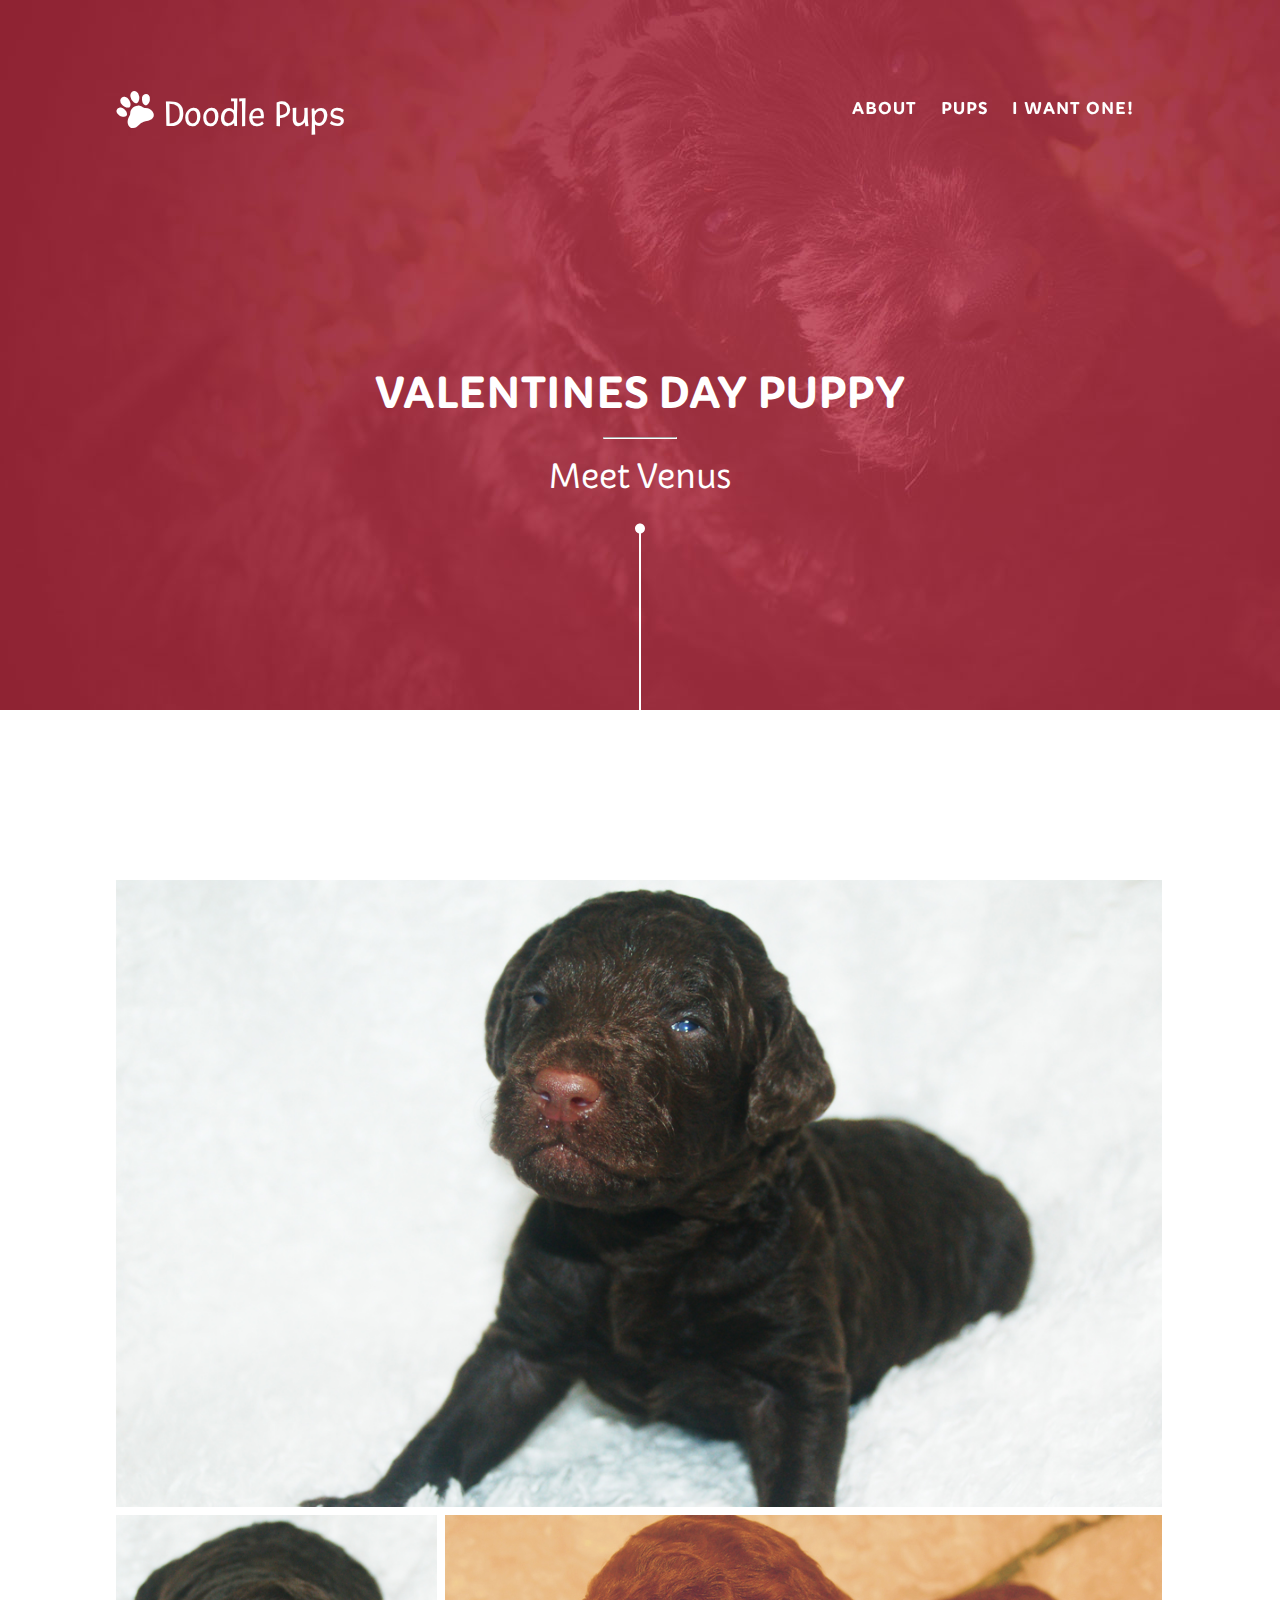
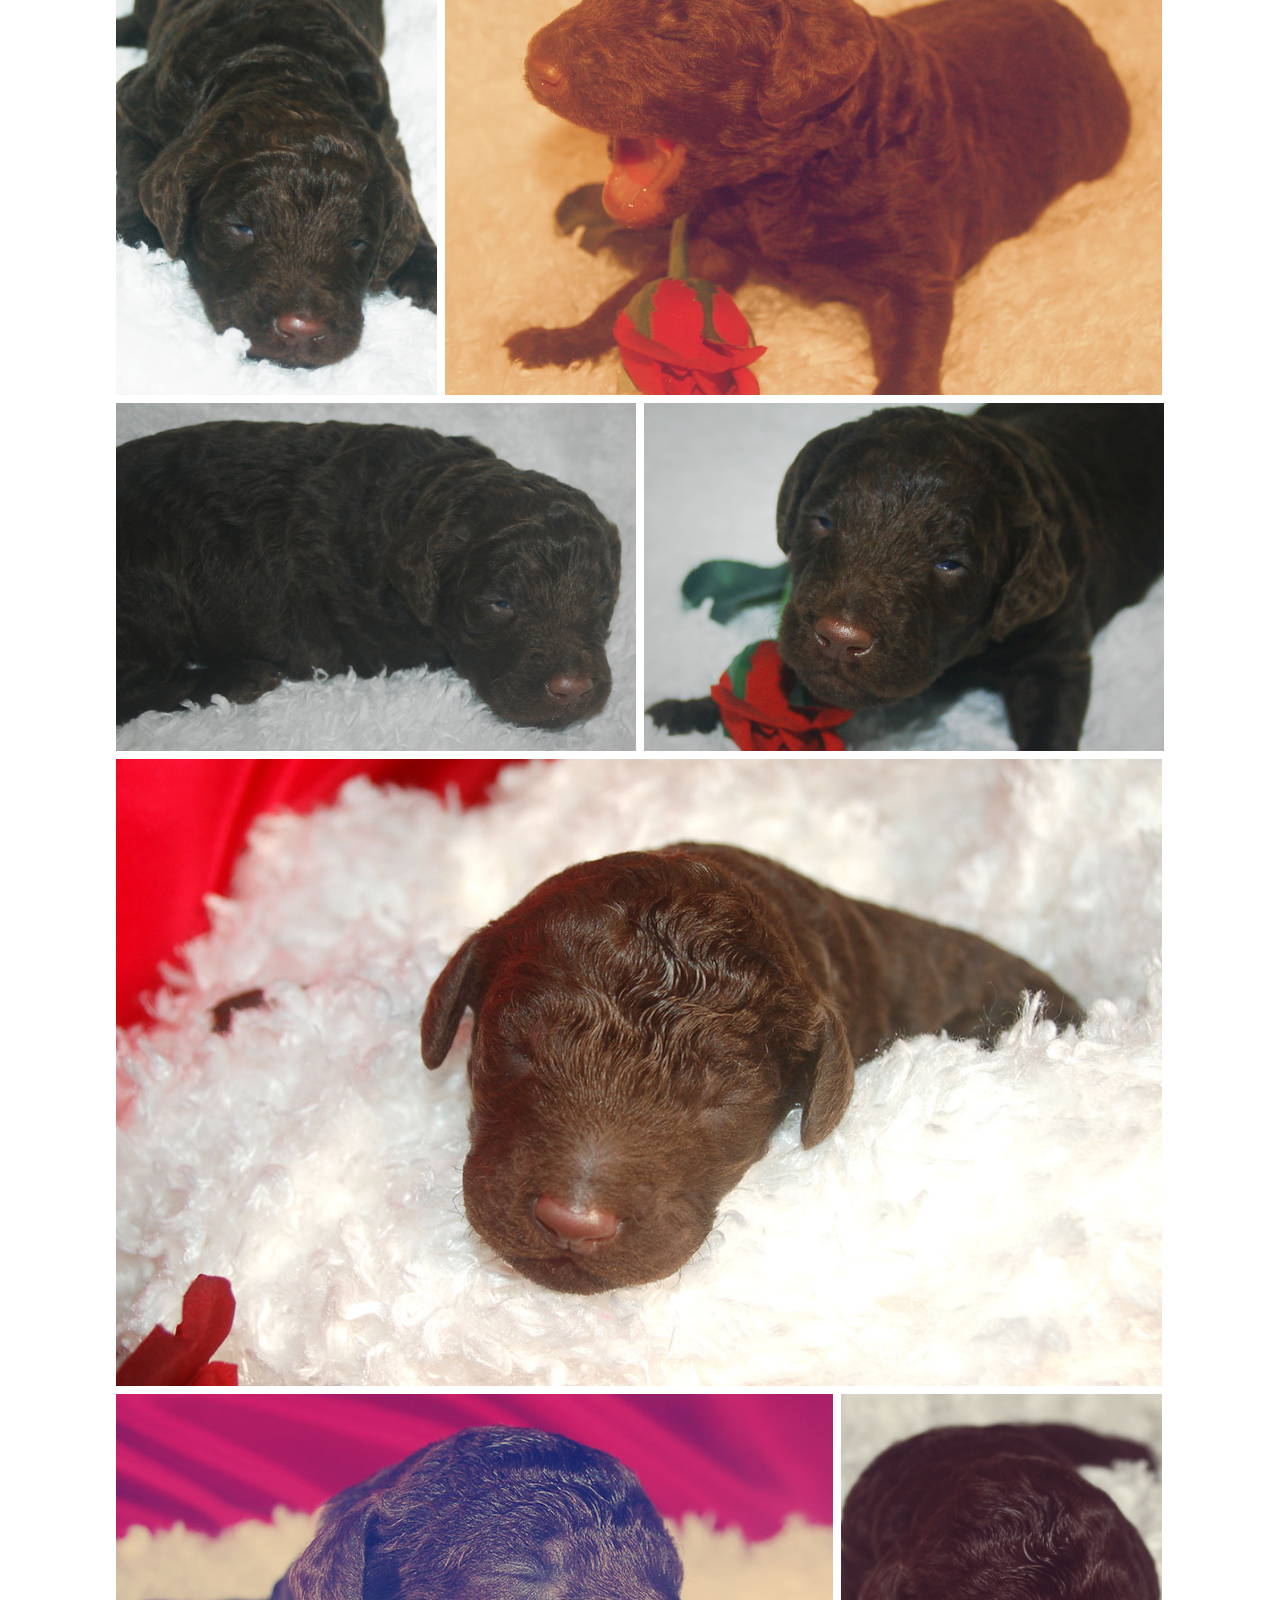
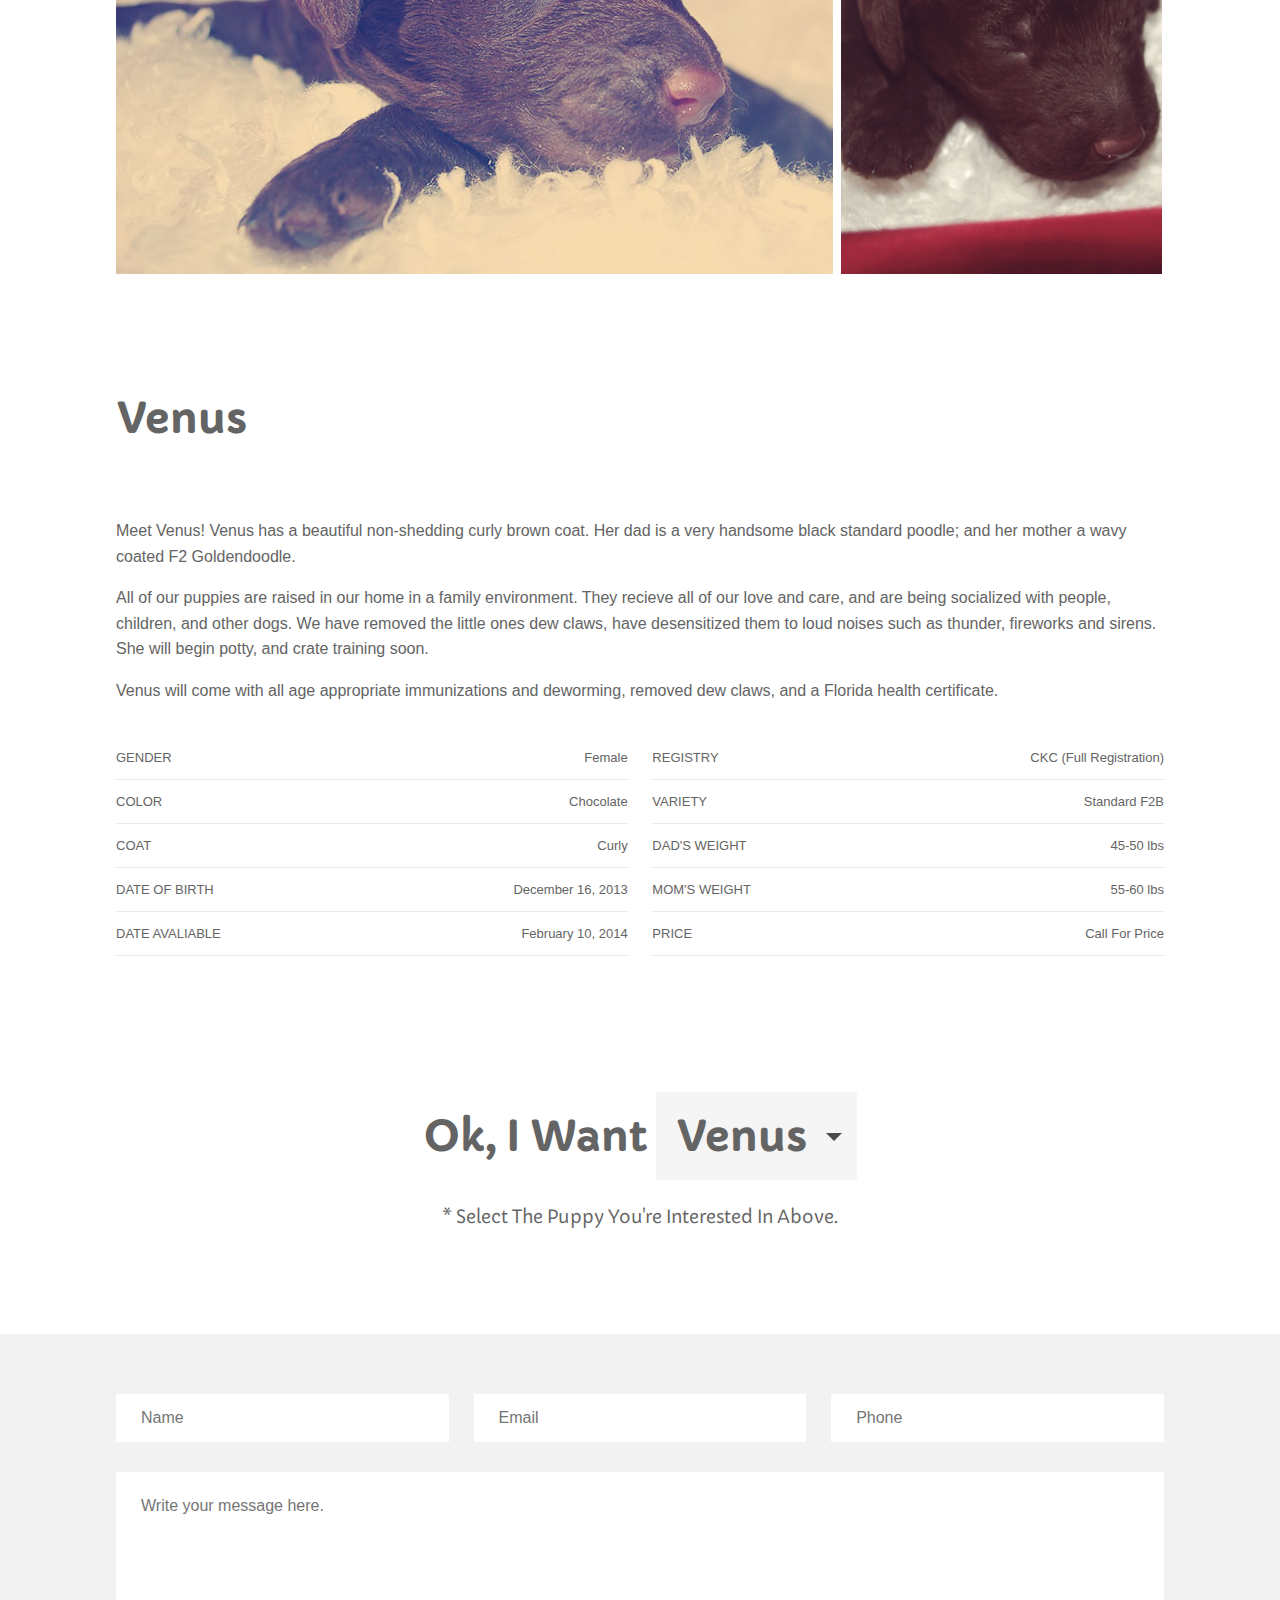
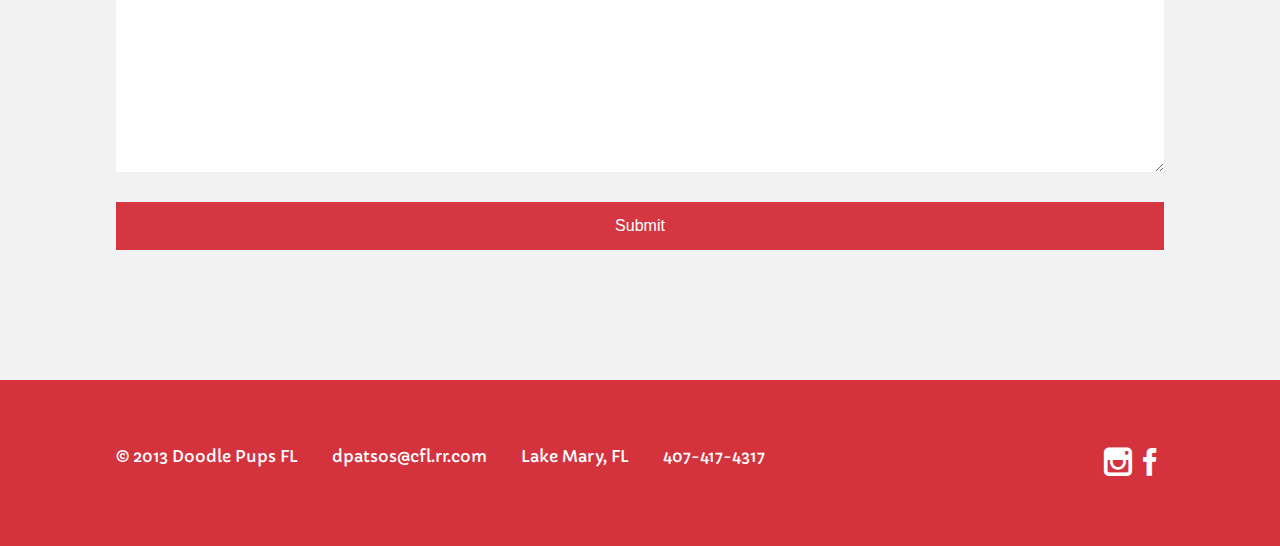
<file: venus/index.html>
<!DOCTYPE html>
<html lang="en">
<head>
	<meta http-equiv="Content-Type" content="text/html; charset=utf-8" >
    <meta charset="utf-8">
    <meta http-equiv="X-UA-Compatible" content="IE=edge,chrome=1">
    <title>Valentines Puppies for Sale - Doodle Pups</title>
    <meta name="description" content="Doodle Pups is a small family breeder of Goldendoodles in Florida. Valentines puppies are now on sale. Find the perfect Valentines Day gift for your loved one.">
    <meta name="keywords" content="Goldendoodle puppies for sale, Goldendoodle puppies, Goldendoodle breeders, doodle puppy for sale, buy puppies, doodle pups, puppy, puppies, dog breeders, goldendoodle pups, valentines day puppies, valentines" />
    <meta name="author" content="John Patsos">
    <meta name="viewport" content="width=device-width, initial-scale=1.0, maximum-scale=1.0, user-scalable=no" />
    <meta name="copyright" content="Copyright &copy; 2013 DoodlePupsFL.com"/>
    <meta name="robots" content="index, follow, all"/>
    <meta name="document-rights" content="Copyrighted Work"/>
    <meta name="document-rating" content="General"/>
    <meta name="Abstract" content="Goldendoodle puppies, doodle pups, Goldendoodle breeders"/>
    <meta name="geo.position" content="5380556;-81.3794444">
    <meta name="geo.placename" content="Orlando, Florida">
	<meta name="geo.region" content="FL-US">
	
	<link rel="stylesheet" href="../assets/css/normalize.min.css">
	<link rel="stylesheet" href="../assets/css/screen.css">
	
	<script src="../assets/js/vendor/modernizr-2.6.2.min.js"></script>
	<link href='http://fonts.googleapis.com/css?family=Fresca|Capriola' rel='stylesheet' type='text/css'>
    </head>
    <body id="index">
		
	<header id="nav">
		<div class="container">
			<div class="row cf">
				<a href="/" id="logo"><span class="icon-paw2"></span>Doodle Pups</a>
				<div class="small-nav">
					<a href="javascript:;"><img src="../assets/img/nav.svg"></a>
				</div>
				<nav id="navigation">
					<div class="row cl-effect-21">
						<a href="/#about">About</a>
						<a href="/#pups">Pups</a>
						<a href="#contact">I want one!</a>
					</div>
					<div class="clearfix"></div>
				</nav>
			</div>
		</div>
	</header>
	
	<header id="featured">
		<div class="row-1">
			<div>
				<h2>Valentines Day Puppy</h2>
				<hr>
				<h3>Meet Venus</h3>
				<img src="../assets/img/line_passion.svg" alt="" width="12" height="190">
			</div>
		</div>
	</header>
	
	<div id="content">
	
		
		
		<section class="my-photoset">
			<div class="container">
				<div class="row">
				<div class="twelve photoset">
					<div class="photoset-row">
						<figure class="photoset-item">
							<a><img src="../assets/img/pups/venus/venus-p4.jpg" alt="Venus on December 24, 2013" title="Venus on December 24, 2013" /></a>
							<figcaption>Venus at 3 weeks</figcaption>
						</figure>
					</div><!-- END .photoset-row -->
					<div class="photoset-row">
						<figure class="photoset-item">
							<a><img src="../assets/img/pups/venus/venus-p8.jpg" alt="Venus on December 24, 2013" title="Venus on December 24, 2013" /></a>
							<figcaption>Venus at 3 weeks</figcaption>
						</figure>
						<figure class="photoset-item">
							<a><img src="../assets/img/pups/venus/venus-p5.jpg" alt="Venus on December 24, 2013" title="Venus on December 24, 2013" /></a>
							<figcaption>Venus at 3 weeks</figcaption>
						</figure>
					</div><!-- END .photoset-row -->
					<div class="photoset-row">
						<figure class="photoset-item">
							<a><img src="../assets/img/pups/venus/venus-p7.jpg" alt="Venus on December 24, 2013" title="Venus on December 24, 2013" /></a>
							<figcaption>Venus at 3 weeks</figcaption>
						</figure>
						<figure class="photoset-item">
							<a><img src="../assets/img/pups/venus/venus-p6.jpg" alt="Venus on December 24, 2013" title="Venus on December 24, 2013" /></a>
							<figcaption>Venus at 3 weeks</figcaption>
						</figure>
					</div><!-- END .photoset-row -->
					<div class="photoset-row">
						<figure class="photoset-item">
							<a><img src="../assets/img/pups/venus/venus-p1.jpg" alt="Venus on December 24, 2013" title="Venus on December 24, 2013" /></a>
							<figcaption>Venus on December 24, 2013</figcaption>
						</figure>
					</div><!-- END .photoset-row -->
					<div class="photoset-row">
						<figure class="photoset-item">
							<a><img src="../assets/img/pups/venus/venus-p2.jpg" alt="Venus on December 24, 2013" /></a>
							<figcaption>Venus on December 24, 2013</figcaption>
						</figure>
						<figure class="photoset-item">
							<a><img src="../assets/img/pups/venus/venus-p3.jpg" alt="Venus on December 24, 2013" title="Venus on December 24, 2013" /></a>
							<figcaption>Venus on December 24, 2013</figcaption>
						</figure>
					</div><!-- END .photoset-row -->
				</div><!-- END .photoset -->
				</div>
			</div>
		</section>

		<section class="pup-bio padder">
			<div class="container">
				<div>
					<header class="row">
						<h2>Venus</h2>
					</header>
					<div class="row">
						<p>Meet Venus! Venus has a beautiful non-shedding curly brown coat. Her dad is a very handsome black standard poodle; and her mother a wavy coated F2 Goldendoodle.</p>
						<p>All of our puppies are raised in our home in a family environment. They recieve all of our love and care, and are being socialized with people, children, and other dogs. We have removed the little ones dew claws, have desensitized them to loud noises such as thunder, fireworks and sirens. She will begin potty, and crate training soon.</p> 
						<p>Venus will come with all age appropriate immunizations and deworming, removed dew claws, and a Florida health certificate.</p>
					</div>
				</div>
				<div class="details">
					<div class="row">
						<ul class="six">
							<li class="cf">
								<span class="left">Gender</span>
								<span class="right">Female</span>
							</li>
							<li class="cf">
								<span class="left">Color</span>
								<span class="right">Chocolate</span>
							</li>
							<li class="cf">
								<span class="left">Coat</span>
								<span class="right">Curly</span>
							</li>
							<li class="cf">
								<span class="left">Date of birth</span>
								<span class="right">December 16, 2013</span>
							</li>
							<li class="cf">
								<span class="left">Date Avaliable</span>
								<span class="right">February 10, 2014</span>
							</li>
						</ul>
						<ul class="six cf">
							<li class="cf">
								<span class="left">Registry</span>
								<span class="right">CKC (Full Registration)</span>
							</li>
							<li class="cf">
								<span class="left">Variety</span>
								<span class="right">Standard F2B</span>
							</li>
							<li class="cf">
								<span class="left">Dad's weight</span>
								<span class="right">45-50 lbs</span>
							</li>
							<li class="cf">
								<span class="left">Mom's weight</span>
								<span class="right">55-60 lbs</span>
							</li>
							<li class="cf">
								<span class="left">Price</span>
								<span class="right">Call For Price</span>
							</li>
						</ul>
					</div>
				
			</div><!-- END .details -->
			</div>
		</section>
		
		<section id="contact" class="contact waypoint-section">
			<form method="post" action="../contactengine.php" class="custom" id="contact-form">
			
				<div class="container">
					<div>
						<h2>
							Ok, I want 
							<select name="required_puppy" class="dropkick">
								<option value="Venus">Venus</option>
								<option value="Juliet">Juliet</option>
								<option value="Angel">Angel</option>
								<option value="Romeo">Romeo</option>
								<option value="Agapi">Agapi</option>
								<option value="Cupid">Cupid</option>
								<option value="Request More Information">More Info</option>
							</select>
						</h2>
						<h3>* Select the puppy you're interested in above.</h3>
					</div>
					
				</div>
				
				
				
				
				
				
				<div class="form_elements">
					
					<div class="container">
					
						<div class="row cf">
						
							<div class="four">
								<input id="required_name" type="text" name="required_name" placeholder="Name" required>
							</div>
							
							<div class="four">
								<input id="required_email" type="email" name="required_email" placeholder="Email" required>
							</div>
							
							<div class="four">
								<input type="tel" id="required_phone" name="required_phone" placeholder="Phone" required>
							</div>
						
						</div>
						
						<div class="row cf">
							
							<div class="twelve">
								<textarea id="required_message" name="required_message" placeholder="Write your message here." required></textarea>
							</div>
							
						</div>
						
						<div class="row cf">
							
							<div class="twelve">
							
								<input type="submit" name="submit" value="Submit" class="submit-button" />
						
							</div>
							
						</div>
					
					</div>
					
				</div>
				
			</form>
			
		</section>
		
		<footer id="footer">
			<div class="container">
				<div class="row">
				<div class="eight" id="copyright">
					<ul>
						<li>&copy; 2013 Doodle Pups FL</li>
						<li><a href="mailto:dpatsos@cfl.rr.com">dpatsos@cfl.rr.com</a></li>
						<li>Lake Mary, FL</li>
						<li>407-417-4317</li>
					</ul>
				</div>
				
				<div class="four social">
					<a href="http://instagram.com/doodlepupsfl"><span class="icon-instagram"></span></a>
					<a href="http://facebook.com/doodlepupsflorida"><span class="icon-facebook"></span></a>
				</div>
				</div>
			</div>
		</footer>
		
	</div>
	
	
		
		
		
		
<!-- 		<script src="//ajax.googleapis.com/ajax/libs/jquery/1.10.1/jquery.min.js"></script> -->
        <script>window.jQuery || document.write('<script src="../assets/js/vendor/jquery-1.10.1.min.js"><\/script>')</script>

        <script src="../assets/js/plugins.js"></script>
        <script src="../assets/js/classie.js"></script>
        <script src="../assets/js/sidebarEffects.js"></script>
        <script src="../assets/js/main.js"></script>
        <script>
		  (function(i,s,o,g,r,a,m){i['GoogleAnalyticsObject']=r;i[r]=i[r]||function(){
		  (i[r].q=i[r].q||[]).push(arguments)},i[r].l=1*new Date();a=s.createElement(o),
		  m=s.getElementsByTagName(o)[0];a.async=1;a.src=g;m.parentNode.insertBefore(a,m)
		  })(window,document,'script','//www.google-analytics.com/analytics.js','ga');
		
		  ga('create', 'UA-46188434-1', 'doodlepupsfl.com');
		  ga('send', 'pageview');
		
		</script>
    </body>
</html>
</file>
<file: assets/css/screen.css>
@charset "UTF-8";
/* Welcome to Compass.
* In this file you should write your main styles. (or centralize your imports)
* Import this file using the following HTML or equivalent:
* <link href="/stylesheets/screen.css" media="screen, projection" rel="stylesheet" type="text/css" /> */
/* @import "compass/reset"; */
*,
*:after,
*::before {
  -moz-box-sizing: border-box;
  box-sizing: border-box; }

html,
body,
.st-container,
.st-pusher,
.st-content {
  height: 100%; }

.st-content {
  overflow-y: scroll;
  background: #f3efe0; }

.st-content,
.st-content-inner {
  position: relative; }

.st-container {
  position: relative;
  overflow: hidden; }

.st-pusher {
  position: relative;
  left: 0;
  z-index: 99;
  height: 100%;
  -webkit-transition: -webkit-transform 0.5s;
  transition: transform 0.5s; }

.st-pusher::after {
  position: absolute;
  top: 0;
  right: 0;
  width: 0;
  height: 0;
  background: rgba(0, 0, 0, 0.2);
  content: '';
  opacity: 0;
  -webkit-transition: opacity 0.5s, width 0.1s 0.5s, height 0.1s 0.5s;
  transition: opacity 0.5s, width 0.1s 0.5s, height 0.1s 0.5s; }

.st-menu-open .st-pusher::after {
  width: 100%;
  height: 100%;
  opacity: 1;
  -webkit-transition: opacity 0.5s;
  transition: opacity 0.5s; }

.st-menu {
  position: absolute;
  top: 0;
  left: 0;
  z-index: 100;
  visibility: hidden;
  width: 300px;
  height: 100%;
  background: #48a770;
  -webkit-transition: all 0.5s;
  transition: all 0.5s; }

.st-menu::after {
  position: absolute;
  top: 0;
  right: 0;
  width: 100%;
  height: 100%;
  background: rgba(0, 0, 0, 0.2);
  content: '';
  opacity: 1;
  -webkit-transition: opacity 0.5s;
  transition: opacity 0.5s; }

.st-menu-open .st-menu::after {
  width: 0;
  height: 0;
  opacity: 0;
  -webkit-transition: opacity 0.5s, width 0.1s 0.5s, height 0.1s 0.5s;
  transition: opacity 0.5s, width 0.1s 0.5s, height 0.1s 0.5s; }

/* content style */
.st-menu ul {
  margin: 0;
  padding: 0;
  list-style: none; }

.st-menu h2 {
  margin: 0;
  padding: 1em;
  color: rgba(0, 0, 0, 0.4);
  text-shadow: 0 0 1px rgba(0, 0, 0, 0.1);
  font-weight: 300;
  font-size: 2em; }

.st-menu ul li a {
  display: block;
  padding: 1em 1em 1em 1.2em;
  outline: none;
  box-shadow: inset 0 -1px rgba(0, 0, 0, 0.2);
  color: #f3efe0;
  text-transform: uppercase;
  text-shadow: 0 0 1px rgba(255, 255, 255, 0.1);
  letter-spacing: 1px;
  font-weight: 400;
  -webkit-transition: background 0.3s, box-shadow 0.3s;
  transition: background 0.3s, box-shadow 0.3s; }

.st-menu ul li:first-child a {
  box-shadow: inset 0 -1px rgba(0, 0, 0, 0.2), inset 0 1px rgba(0, 0, 0, 0.2); }

.st-menu ul li a:hover {
  background: rgba(0, 0, 0, 0.2);
  box-shadow: inset 0 -1px rgba(0, 0, 0, 0);
  color: #fff; }

/* Individual effects */
/* Effect 1: Slide in on top */
.st-effect-1.st-menu {
  visibility: visible;
  -webkit-transform: translate3d(-100%, 0, 0);
  transform: translate3d(-100%, 0, 0); }

.st-effect-1.st-menu-open .st-effect-1.st-menu {
  visibility: visible;
  -webkit-transform: translate3d(0, 0, 0);
  transform: translate3d(0, 0, 0); }

.st-effect-1.st-menu::after {
  display: none; }

/* Effect 2: Reveal */
.st-effect-2.st-menu-open .st-pusher {
  -webkit-transform: translate3d(300px, 0, 0);
  transform: translate3d(300px, 0, 0); }

.st-effect-2.st-menu {
  z-index: 1; }

.st-effect-2.st-menu-open .st-effect-2.st-menu {
  visibility: visible;
  -webkit-transition: -webkit-transform 0.5s;
  transition: transform 0.5s; }

.st-effect-2.st-menu::after {
  display: none; }

/* Effect 3: Push*/
.st-effect-3.st-menu-open .st-pusher {
  -webkit-transform: translate3d(300px, 0, 0);
  transform: translate3d(300px, 0, 0); }

.st-effect-3.st-menu {
  -webkit-transform: translate3d(-100%, 0, 0);
  transform: translate3d(-100%, 0, 0); }

.st-effect-3.st-menu-open .st-effect-3.st-menu {
  visibility: visible;
  -webkit-transition: -webkit-transform 0.5s;
  transition: transform 0.5s; }

.st-effect-3.st-menu::after {
  display: none; }

/* Effect 4: Slide along */
.st-effect-4.st-menu-open .st-pusher {
  -webkit-transform: translate3d(300px, 0, 0);
  transform: translate3d(300px, 0, 0); }

.st-effect-4.st-menu {
  z-index: 1;
  -webkit-transform: translate3d(-50%, 0, 0);
  transform: translate3d(-50%, 0, 0); }

.st-effect-4.st-menu-open .st-effect-4.st-menu {
  visibility: visible;
  -webkit-transition: -webkit-transform 0.5s;
  transition: transform 0.5s;
  -webkit-transform: translate3d(0, 0, 0);
  transform: translate3d(0, 0, 0); }

.st-effect-4.st-menu::after {
  display: none; }

/* Effect 5: Reverse slide out */
.st-effect-5.st-menu-open .st-pusher {
  -webkit-transform: translate3d(300px, 0, 0);
  transform: translate3d(300px, 0, 0); }

.st-effect-5.st-menu {
  z-index: 1;
  -webkit-transform: translate3d(50%, 0, 0);
  transform: translate3d(50%, 0, 0); }

.st-effect-5.st-menu-open .st-effect-5.st-menu {
  visibility: visible;
  -webkit-transition: -webkit-transform 0.5s;
  transition: transform 0.5s;
  -webkit-transform: translate3d(0, 0, 0);
  transform: translate3d(0, 0, 0); }

/* Effect 6: Rotate pusher */
.st-effect-6.st-container {
  -webkit-perspective: 1500px;
  perspective: 1500px; }

.st-effect-6 .st-pusher {
  -webkit-transform-origin: 0% 50%;
  transform-origin: 0% 50%;
  -webkit-transform-style: preserve-3d;
  transform-style: preserve-3d; }

.st-effect-6.st-menu-open .st-pusher {
  -webkit-transform: translate3d(300px, 0, 0) rotateY(-15deg);
  transform: translate3d(300px, 0, 0) rotateY(-15deg); }

.st-effect-6.st-menu {
  -webkit-transform: translate3d(-100%, 0, 0);
  transform: translate3d(-100%, 0, 0);
  -webkit-transform-origin: 100% 50%;
  transform-origin: 100% 50%;
  -webkit-transform-style: preserve-3d;
  transform-style: preserve-3d; }

.st-effect-6.st-menu-open .st-effect-6.st-menu {
  visibility: visible;
  -webkit-transition: -webkit-transform 0.5s;
  transition: transform 0.5s;
  -webkit-transform: translate3d(-100%, 0, 0) rotateY(15deg);
  transform: translate3d(-100%, 0, 0) rotateY(15deg); }

.st-effect-6.st-menu::after {
  display: none; }

/* Effect 7: 3D rotate in */
.st-effect-7.st-container {
  -webkit-perspective: 1500px;
  perspective: 1500px;
  -webkit-perspective-origin: 0% 50%;
  perspective-origin: 0% 50%; }

.st-effect-7 .st-pusher {
  -webkit-transform-style: preserve-3d;
  transform-style: preserve-3d; }

.st-effect-7.st-menu-open .st-pusher {
  -webkit-transform: translate3d(300px, 0, 0);
  transform: translate3d(300px, 0, 0); }

.st-effect-7.st-menu {
  -webkit-transform: translate3d(-100%, 0, 0) rotateY(-90deg);
  transform: translate3d(-100%, 0, 0) rotateY(-90deg);
  -webkit-transform-origin: 100% 50%;
  transform-origin: 100% 50%;
  -webkit-transform-style: preserve-3d;
  transform-style: preserve-3d; }

.st-effect-7.st-menu-open .st-effect-7.st-menu {
  visibility: visible;
  -webkit-transition: -webkit-transform 0.5s;
  transition: transform 0.5s;
  -webkit-transform: translate3d(-100%, 0, 0) rotateY(0deg);
  transform: translate3d(-100%, 0, 0) rotateY(0deg); }

/* Effect 8: 3D rotate out */
.st-effect-8.st-container {
  -webkit-perspective: 1500px;
  perspective: 1500px;
  -webkit-perspective-origin: 0% 50%;
  perspective-origin: 0% 50%; }

.st-effect-8 .st-pusher {
  -webkit-transform-style: preserve-3d;
  transform-style: preserve-3d; }

.st-effect-8.st-menu-open .st-pusher {
  -webkit-transform: translate3d(300px, 0, 0);
  transform: translate3d(300px, 0, 0); }

.st-effect-8.st-menu {
  -webkit-transform: translate3d(-100%, 0, 0) rotateY(90deg);
  transform: translate3d(-100%, 0, 0) rotateY(90deg);
  -webkit-transform-origin: 100% 50%;
  transform-origin: 100% 50%;
  -webkit-transform-style: preserve-3d;
  transform-style: preserve-3d; }

.st-effect-8.st-menu-open .st-effect-8.st-menu {
  visibility: visible;
  -webkit-transition: -webkit-transform 0.5s;
  transition: transform 0.5s;
  -webkit-transform: translate3d(-100%, 0, 0) rotateY(0deg);
  transform: translate3d(-100%, 0, 0) rotateY(0deg); }

.st-effect-8.st-menu::after {
  display: none; }

/* Effect 9: Scale down pusher */
.st-effect-9.st-container {
  -webkit-perspective: 1500px;
  perspective: 1500px; }

.st-effect-9 .st-pusher {
  -webkit-transform-style: preserve-3d;
  transform-style: preserve-3d; }

.st-effect-9.st-menu-open .st-pusher {
  -webkit-transform: translate3d(0, 0, -300px);
  transform: translate3d(0, 0, -300px); }

.st-effect-9.st-menu {
  opacity: 1;
  -webkit-transform: translate3d(-100%, 0, 0);
  transform: translate3d(-100%, 0, 0); }

.st-effect-9.st-menu-open .st-effect-9.st-menu {
  visibility: visible;
  -webkit-transition: -webkit-transform 0.5s;
  transition: transform 0.5s;
  -webkit-transform: translate3d(0, 0, 0);
  transform: translate3d(0, 0, 0); }

.st-effect-9.st-menu::after {
  display: none; }

/* Effect 10: Scale up */
.st-effect-10.st-container {
  -webkit-perspective: 1500px;
  perspective: 1500px;
  -webkit-perspective-origin: 0% 50%;
  perspective-origin: 0% 50%; }

.st-effect-10.st-menu-open .st-pusher {
  -webkit-transform: translate3d(300px, 0, 0);
  transform: translate3d(300px, 0, 0); }

.st-effect-10.st-menu {
  z-index: 1;
  opacity: 1;
  -webkit-transform: translate3d(0, 0, -300px);
  transform: translate3d(0, 0, -300px); }

.st-effect-10.st-menu-open .st-effect-10.st-menu {
  visibility: visible;
  -webkit-transition: -webkit-transform 0.5s;
  transition: transform 0.5s;
  -webkit-transform: translate3d(0, 0, 0);
  transform: translate3d(0, 0, 0); }

/* Effect 11: Scale and rotate pusher */
.st-effect-11.st-container {
  -webkit-perspective: 1500px;
  perspective: 1500px; }

.st-effect-11 .st-pusher {
  -webkit-transform-style: preserve-3d;
  transform-style: preserve-3d; }

.st-effect-11.st-menu-open .st-pusher {
  -webkit-transform: translate3d(100px, 0, -600px) rotateY(-20deg);
  transform: translate3d(100px, 0, -600px) rotateY(-20deg); }

.st-effect-11.st-menu {
  opacity: 1;
  -webkit-transform: translate3d(-100%, 0, 0);
  transform: translate3d(-100%, 0, 0); }

.st-effect-11.st-menu-open .st-effect-11.st-menu {
  visibility: visible;
  -webkit-transition: -webkit-transform 0.5s;
  transition: transform 0.5s;
  -webkit-transform: translate3d(0, 0, 0);
  transform: translate3d(0, 0, 0); }

.st-effect-11.st-menu::after {
  display: none; }

/* Effect 12: Open door */
.st-effect-12.st-container {
  -webkit-perspective: 1500px;
  perspective: 1500px; }

.st-effect-12 .st-pusher {
  -webkit-transform-origin: 100% 50%;
  transform-origin: 100% 50%;
  -webkit-transform-style: preserve-3d;
  transform-style: preserve-3d; }

.st-effect-12.st-menu-open .st-pusher {
  -webkit-transform: rotateY(-10deg);
  transform: rotateY(-10deg); }

.st-effect-12.st-menu {
  opacity: 1;
  -webkit-transform: translate3d(-100%, 0, 0);
  transform: translate3d(-100%, 0, 0); }

.st-effect-12.st-menu-open .st-effect-12.st-menu {
  visibility: visible;
  -webkit-transition: -webkit-transform 0.5s;
  transition: transform 0.5s;
  -webkit-transform: translate3d(0, 0, 0);
  transform: translate3d(0, 0, 0); }

.st-effect-12.st-menu::after {
  display: none; }

/* Effect 13: Fall down */
.st-effect-13.st-container {
  -webkit-perspective: 1500px;
  perspective: 1500px;
  -webkit-perspective-origin: 0% 50%;
  perspective-origin: 0% 50%; }

.st-effect-13.st-menu-open .st-pusher {
  -webkit-transform: translate3d(300px, 0, 0);
  transform: translate3d(300px, 0, 0); }

.st-effect-13.st-menu {
  z-index: 1;
  opacity: 1;
  -webkit-transform: translate3d(0, -100%, 0);
  transform: translate3d(0, -100%, 0); }

.st-effect-13.st-menu-open .st-effect-13.st-menu {
  visibility: visible;
  -webkit-transition-timing-function: ease-in-out;
  transition-timing-function: ease-in-out;
  -webkit-transition-property: -webkit-transform;
  transition-property: transform;
  -webkit-transform: translate3d(0, 0, 0);
  transform: translate3d(0, 0, 0);
  -webkit-transition-speed: 0.2s;
  transition-speed: 0.2s; }

/* Effect 14: Delayed 3D rotate */
.st-effect-14.st-container {
  -webkit-perspective: 1500px;
  perspective: 1500px;
  -webkit-perspective-origin: 0% 50%;
  perspective-origin: 0% 50%; }

.st-effect-14 .st-pusher {
  -webkit-transform-style: preserve-3d;
  transform-style: preserve-3d; }

.st-effect-14.st-menu-open .st-pusher {
  -webkit-transform: translate3d(300px, 0, 0);
  transform: translate3d(300px, 0, 0); }

.st-effect-14.st-menu {
  -webkit-transform: translate3d(-100%, 0, 0) rotateY(90deg);
  transform: translate3d(-100%, 0, 0) rotateY(90deg);
  -webkit-transform-origin: 0% 50%;
  transform-origin: 0% 50%;
  -webkit-transform-style: preserve-3d;
  transform-style: preserve-3d; }

.st-effect-14.st-menu-open .st-effect-14.st-menu {
  visibility: visible;
  -webkit-transition-delay: 0.1s;
  transition-delay: 0.1s;
  -webkit-transition-timing-function: ease-in-out;
  transition-timing-function: ease-in-out;
  -webkit-transition-property: -webkit-transform;
  transition-property: transform;
  -webkit-transform: translate3d(-100%, 0, 0) rotateY(0deg);
  transform: translate3d(-100%, 0, 0) rotateY(0deg); }

/* Fallback example for browsers that don't support 3D transforms (and no JS fallback) */
.no-csstransforms3d .st-pusher,
.no-js .st-pusher {
  padding-left: 300px; }

* {
  -webkit-box-sizing: border-box;
  -moz-box-sizing: border-box;
  box-sizing: border-box; }

.container {
  *zoom: 1;
  max-width: 68em;
  margin-left: auto;
  margin-right: auto; }
  .container:before, .container:after {
    content: " ";
    display: table; }
  .container:after {
    clear: both; }

.row {
  width: 100%;
  padding: 0 20px;
  zoom: 1; }
  .row:before, .row:after {
    content: " ";
    display: table; }
  .row:after {
    clear: both; }

.one {
  display: block;
  float: left;
  margin-right: 2.35765%;
  width: 6.17215%;
  width: 100%; }
  .one:last-child {
    margin-right: 0; }
  @media screen and (min-width: 769px) {
    .one {
      display: block;
      float: left;
      margin-right: 2.35765%;
      width: 6.17215%; }
      .one:last-child {
        margin-right: 0; } }

.two {
  display: block;
  float: left;
  margin-right: 2.35765%;
  width: 6.17215%;
  width: 100%; }
  .two:last-child {
    margin-right: 0; }
  @media screen and (min-width: 769px) {
    .two {
      display: block;
      float: left;
      margin-right: 2.35765%;
      width: 14.70196%; }
      .two:last-child {
        margin-right: 0; } }

.three {
  display: block;
  float: left;
  margin-right: 2.35765%;
  width: 6.17215%;
  width: 100%; }
  .three:last-child {
    margin-right: 0; }
  @media screen and (min-width: 769px) {
    .three {
      display: block;
      float: left;
      margin-right: 2.35765%;
      width: 23.23176%; }
      .three:last-child {
        margin-right: 0; } }

.one-three {
  display: block;
  float: left;
  margin-right: 2.35765%;
  width: 23.23176%; }
  .one-three:last-child {
    margin-right: 0; }

.two-three {
  display: block;
  float: left;
  margin-right: 2.35765%;
  width: 14.70196%; }
  .two-three:last-child {
    margin-right: 0; }
  @media screen and (min-width: 769px) {
    .two-three {
      display: block;
      float: left;
      margin-right: 2.35765%;
      width: 23.23176%; }
      .two-three:last-child {
        margin-right: 0; } }

.four {
  display: block;
  float: left;
  margin-right: 2.35765%;
  width: 6.17215%;
  width: 100%; }
  .four:last-child {
    margin-right: 0; }
  @media screen and (min-width: 769px) {
    .four {
      display: block;
      float: left;
      margin-right: 2.35765%;
      width: 31.76157%; }
      .four:last-child {
        margin-right: 0; }
      .four.large {
        padding-right: 20px; } }

.five {
  display: block;
  float: left;
  margin-right: 2.35765%;
  width: 6.17215%;
  width: 100%; }
  .five:last-child {
    margin-right: 0; }
  @media screen and (min-width: 769px) {
    .five {
      display: block;
      float: left;
      margin-right: 2.35765%;
      width: 40.29137%; }
      .five:last-child {
        margin-right: 0; } }

.six {
  display: block;
  float: left;
  margin-right: 2.35765%;
  width: 6.17215%;
  width: 100%; }
  .six:last-child {
    margin-right: 0; }
  @media screen and (min-width: 769px) {
    .six {
      display: block;
      float: left;
      margin-right: 2.35765%;
      width: 48.82117%; }
      .six:last-child {
        margin-right: 0; }
      .six.large {
        padding-right: 20px; } }

.six-two {
  display: block;
  float: left;
  margin-right: 2.35765%;
  width: 48.82117%; }
  .six-two:last-child {
    margin-right: 0; }

.seven {
  display: block;
  float: left;
  margin-right: 2.35765%;
  width: 6.17215%;
  width: 100%; }
  .seven:last-child {
    margin-right: 0; }
  @media screen and (min-width: 769px) {
    .seven {
      display: block;
      float: left;
      margin-right: 2.35765%;
      width: 57.35098%; }
      .seven:last-child {
        margin-right: 0; } }

.eight {
  display: block;
  float: left;
  margin-right: 2.35765%;
  width: 6.17215%;
  width: 100%; }
  .eight:last-child {
    margin-right: 0; }
  @media screen and (min-width: 769px) {
    .eight {
      display: block;
      float: left;
      margin-right: 2.35765%;
      width: 65.88078%; }
      .eight:last-child {
        margin-right: 0; } }

.nine {
  display: block;
  float: left;
  margin-right: 2.35765%;
  width: 6.17215%;
  width: 100%; }
  .nine:last-child {
    margin-right: 0; }
  @media screen and (min-width: 769px) {
    .nine {
      display: block;
      float: left;
      margin-right: 2.35765%;
      width: 74.41059%; }
      .nine:last-child {
        margin-right: 0; } }

.ten {
  display: block;
  float: left;
  margin-right: 2.35765%;
  width: 6.17215%;
  width: 100%; }
  .ten:last-child {
    margin-right: 0; }
  @media screen and (min-width: 769px) {
    .ten {
      display: block;
      float: left;
      margin-right: 2.35765%;
      width: 82.94039%; }
      .ten:last-child {
        margin-right: 0; } }

.eleven {
  display: block;
  float: left;
  margin-right: 2.35765%;
  width: 6.17215%;
  width: 100%; }
  .eleven:last-child {
    margin-right: 0; }
  @media screen and (min-width: 769px) {
    .eleven {
      display: block;
      float: left;
      margin-right: 2.35765%;
      width: 91.4702%; }
      .eleven:last-child {
        margin-right: 0; } }

.twelve {
  display: block;
  float: left;
  margin-right: 2.35765%;
  width: 6.17215%;
  width: 100%; }
  .twelve:last-child {
    margin-right: 0; }
  @media screen and (min-width: 769px) {
    .twelve {
      display: block;
      float: left;
      margin-right: 2.35765%;
      width: 100%; }
      .twelve:last-child {
        margin-right: 0; } }

/*
 * jQuery FlexSlider v2.2.0
 * http://www.woothemes.com/flexslider/
 *
 * Copyright 2012 WooThemes
 * Free to use under the GPLv2 license.
 * http://www.gnu.org/licenses/gpl-2.0.html
 *
 * Contributing author: Tyler Smith (@mbmufffin)
 */
/* Browser Resets
*********************************/
.flex-container a:active,
.flexslider a:active,
.flex-container a:focus,
.flexslider a:focus {
  outline: none; }

.slides,
.flex-control-nav,
.flex-direction-nav {
  margin: 0;
  padding: 0;
  list-style: none; }

/* Icon Fonts
*********************************/
/* Font-face Icons */
@font-face {
  font-family: 'flexslider-icon';
  src: url("../fonts/flexslider/flexslider-icon.eot");
  src: url("../fonts/flexslider/flexslider-icon.eot?#iefix") format("embedded-opentype"), url("../fonts/flexslider/flexslider-icon.woff") format("woff"), url("../fonts/flexslider/flexslider-icon.ttf") format("truetype"), url("../fonts/flexslider/flexslider-icon.svg#flexslider-icon") format("svg");
  font-weight: normal;
  font-style: normal; }

/* FlexSlider Necessary Styles
*********************************/
.flexslider {
  margin: 0;
  padding: 0; }

.flexslider .slides > li {
  display: none;
  -webkit-backface-visibility: hidden; }

/* Hide the slides before the JS is loaded. Avoids image jumping */
.flexslider .slides img {
  width: 100%;
  display: block; }

.flex-pauseplay span {
  text-transform: capitalize; }

/* Clearfix for the .slides element */
.slides:after {
  content: "\0020";
  display: block;
  clear: both;
  visibility: hidden;
  line-height: 0;
  height: 0; }

html[xmlns] .slides {
  display: block; }

* html .slides {
  height: 1%; }

/* No JavaScript Fallback */
/* If you are not using another script, such as Modernizr, make sure you
 * include js that eliminates this class on page load */
.no-js .slides > li:first-child {
  display: block; }

/* FlexSlider Default Theme
*********************************/
.flexslider {
  margin: 0 0 60px;
  background: #fff;
  border: 4px solid #fff;
  position: relative;
  -webkit-border-radius: 4px;
  -moz-border-radius: 4px;
  -o-border-radius: 4px;
  border-radius: 4px;
  -webkit-box-shadow: 0 1px 4px rgba(0, 0, 0, 0.2);
  -moz-box-shadow: 0 1px 4px rgba(0, 0, 0, 0.2);
  -o-box-shadow: 0 1px 4px rgba(0, 0, 0, 0.2);
  box-shadow: 0 1px 4px rgba(0, 0, 0, 0.2);
  zoom: 1; }

.flexslider.customers {
  background: none;
  border-radius: none;
  box-shadow: none;
  border: none; }

.flex-viewport {
  max-height: 2000px;
  -webkit-transition: all 1s ease;
  -moz-transition: all 1s ease;
  -o-transition: all 1s ease;
  transition: all 1s ease; }

.loading .flex-viewport {
  max-height: 300px; }

.flexslider .slides {
  zoom: 1; }

.carousel li {
  margin-right: 5px; }

/* Direction Nav */
.flex-direction-nav {
  *height: 0; }

.flex-direction-nav a {
  display: block;
  width: 40px;
  height: 40px;
  margin: -20px 0 0;
  position: absolute;
  top: 50%;
  z-index: 10;
  overflow: hidden;
  opacity: 0;
  cursor: pointer;
  color: rgba(0, 0, 0, 0.8);
  text-shadow: 1px 1px 0 rgba(255, 255, 255, 0.3);
  -webkit-transition: all .3s ease;
  -moz-transition: all .3s ease;
  transition: all .3s ease; }

.flex-direction-nav .flex-prev {
  left: -50px; }

.flex-direction-nav .flex-next {
  right: -50px;
  text-align: right; }

.flexslider.customers .flex-prev,
.flexslider.customers .flex-prev {
  color: #fff;
  text-shadow: none;
  box-shadow: none; }

.flexslider:hover .flex-prev {
  opacity: 0.7;
  left: 10px; }

.flexslider:hover .flex-next {
  opacity: 0.7;
  right: 10px; }

.flexslider:hover .flex-next:hover, .flexslider:hover .flex-prev:hover {
  opacity: 1; }

.flex-direction-nav .flex-disabled {
  opacity: 0 !important;
  filter: alpha(opacity=0);
  cursor: default; }

.flex-direction-nav a:before {
  font-family: "flexslider-icon";
  font-size: 40px;
  display: inline-block;
  content: '\f001'; }

.flex-direction-nav a.flex-next:before {
  content: '\f002'; }

.flexslider.customers .flex-direction-nav a.flex-next:before {
  color: #fff; }

/* Pause/Play */
.flex-pauseplay a {
  display: block;
  width: 20px;
  height: 20px;
  position: absolute;
  bottom: 5px;
  left: 10px;
  opacity: 0.8;
  z-index: 10;
  overflow: hidden;
  cursor: pointer;
  color: #000; }

.flex-pauseplay a:before {
  font-family: "flexslider-icon";
  font-size: 20px;
  display: inline-block;
  content: '\f004'; }

.flex-pauseplay a:hover {
  opacity: 1; }

.flex-pauseplay a.flex-play:before {
  content: '\f003'; }

/* Control Nav */
.flex-control-nav {
  width: 100%;
  position: absolute;
  bottom: -40px;
  text-align: center; }

.flex-control-nav li {
  margin: 0 6px;
  display: inline-block;
  zoom: 1;
  *display: inline; }

.flex-control-paging li a {
  width: 11px;
  height: 11px;
  display: block;
  background: #666;
  background: rgba(0, 0, 0, 0.5);
  cursor: pointer;
  text-indent: -9999px;
  -webkit-border-radius: 20px;
  -moz-border-radius: 20px;
  -o-border-radius: 20px;
  border-radius: 20px;
  -webkit-box-shadow: inset 0 0 3px rgba(0, 0, 0, 0.3);
  -moz-box-shadow: inset 0 0 3px rgba(0, 0, 0, 0.3);
  -o-box-shadow: inset 0 0 3px rgba(0, 0, 0, 0.3);
  box-shadow: inset 0 0 3px rgba(0, 0, 0, 0.3); }

.flexslider.customers .flex-control-paging li a {
  width: 11px;
  height: 11px;
  display: block;
  background: #666;
  background: rgba(255, 255, 255, 0.2);
  cursor: pointer;
  text-indent: -9999px;
  -webkit-border-radius: 20px;
  -moz-border-radius: 20px;
  -o-border-radius: 20px;
  border-radius: 20px;
  box-shadow: none; }

.flex-control-paging li a:hover {
  background: #333;
  background: rgba(0, 0, 0, 0.7); }

.flex-control-paging li a.flex-active {
  background: #000;
  background: rgba(0, 0, 0, 0.9);
  cursor: default; }

.flexslider.customers .flex-control-paging li a.flex-active {
  background: #fff;
  background: rgba(255, 255, 255, 0.9);
  cursor: default; }

.flex-control-thumbs {
  margin: 5px 0 0;
  position: static;
  overflow: hidden; }

.flex-control-thumbs li {
  width: 25%;
  float: left;
  margin: 0; }

.flex-control-thumbs img {
  width: 100%;
  display: block;
  opacity: .7;
  cursor: pointer; }

.flex-control-thumbs img:hover {
  opacity: 1; }

.flex-control-thumbs .flex-active {
  opacity: 1;
  cursor: default; }

@media screen and (max-width: 860px) {
  .flex-direction-nav .flex-prev {
    opacity: 1;
    left: 10px; }

  .flex-direction-nav .flex-next {
    opacity: 1;
    right: 10px; } }
/**
 * Default DropKick theme
 *
 * Feel free to edit the default theme
 * or even add your own.
 *
 * See the readme for themeing help
 *
 */
.dk_container {
  background-color: #f5f5f5;
  padding: 20px 50px 20px 20px;
  max-width: 400px;
  max-width: 500px;
  text-align: left;
  display: inline-block !important; }
  .dk_container:focus {
    outline: 0; }
  .dk_container a {
    cursor: pointer;
    text-decoration: none; }

.dk_toggle {
  position: relative;
  width: 100% !important;
  display: block; }
  .dk_toggle:after {
    position: absolute;
    top: 45%;
    right: -35px;
    content: '';
    border-left: 8px solid transparent;
    border-right: 8px solid transparent;
    border-top: 8px solid #4B4B4B; }

/* Applied when the dropdown is focused */
.dk_focus .dk_toggle {
  /*     border-color: #40b5e2; */
  /*     box-shadow: 0 0 5px #40b5e2; */
  /*     -moz-box-shadow: 0 0 5px #40b5e2; */
  /*     -webkit-box-shadow: 0 0 5px #40b5e2; */ }

/* Applied whenever the dropdown is open */
.dk_open {
  /*   box-shadow: 0 0 5px #40b5e2; */
  /*   -moz-box-shadow: 0 0 5px #40b5e2; */
  /*   -webkit-box-shadow: 0 0 5px #40b5e2; */
  /**
   * Help: Dropdown menu is covered by something
   * Try setting this value higher
   */
  z-index: 10; }
  .dk_open .dk_toggle {
    background-color: #ececec;
    border-color: #8c8c8c;
    color: #ccc;
    box-shadow: inset 0 -2px 5px #ccc;
    border-radius: 5px 5px 0 0;
    -moz-border-radius: 5px 5px 0 0;
    -webkit-border-radius: 5px 5px 0 0; }

/* The outer container of the options */
.dk_options {
  background: #fefefe;
  /* Removes transparent background on iOS5+ scroll */
  border: 2px solid #757575; }
  .dk_options a {
    background-color: #fff;
    /*     border-bottom: 1px solid #999; */
    /*     font-weight: bold; */
    padding: 8px 15px;
    line-height: 44px; }
  .dk_options a:hover,
  .dk_options .dk_option_current a {
    background-color: #F16D76;
    border-bottom-color: #004c72;
    color: #fff;
    text-decoration: none;
    text-shadow: rgba(0, 0, 0, 0.5) 0 1px 0; }
  .dk_options li:last-child a {
    border-bottom: none; }
  .dk_options .disabled {
    cursor: default; }
    .dk_options .disabled a {
      color: #aaa; }
    .dk_options .disabled:hover, .dk_options .disabled:hover a {
      cursor: default;
      background-color: #fff;
      border-bottom-color: #999;
      text-shadow: none; }

/* Inner container for options, this is what makes the scrollbar possible. */
.dk_options_inner {
  /*   max-height: 250px; */
  color: #333; }

/******  End Theme ******/
/***** Critical to the continued enjoyment of working dropdowns ******/
.dk_container {
  display: none;
  /*   float: left; */ }
  .dk_container a {
    outline: 0; }

.dk_toggle {
  display: -moz-inline-stack;
  display: inline-block;
  *display: inline;
  position: relative;
  zoom: 1; }

.dk_open {
  position: relative; }
  .dk_open .dk_options {
    display: block; }
  .dk_open .dk_label {
    color: inherit; }

.dk_options {
  display: none;
  margin-top: -1px;
  position: absolute;
  right: 0;
  /*   width: 100%; */ }
  .dk_options a, .dk_options a:link, .dk_options a:visited {
    display: block; }

.dk_options_inner {
  overflow: auto;
  position: relative;
  -webkit-overflow-scrolling: touch; }

/* Hides only dropkick <select> instances */
.dk_container select {
  position: absolute;
  top: -99999em;
  visibility: hidden; }

/*  nativeMobile override */
.dk_mobile {
  position: relative; }
  .dk_mobile select {
    display: block;
    width: 100%;
    height: 100%;
    top: 0;
    left: 0;
    visibility: visible;
    opacity: 0;
    appearance: none;
    -moz-appearance: none;
    -webkit-appearance: none; }

/***** End Critical to the continued enjoyment of working dropdowns ******/
nav a {
  position: relative;
  display: inline-block;
  /* 	margin: 15px 25px; */
  outline: none;
  color: #fff;
  text-decoration: none;
  text-transform: uppercase;
  letter-spacing: 1px;
  font-weight: 400;
  text-shadow: 0 0 1px rgba(255, 255, 255, 0.3);
  font-size: 1.35em; }

nav a:hover,
nav a:focus {
  outline: none; }

/* Effect 1: Brackets */
.cl-effect-1 a::before,
.cl-effect-1 a::after {
  display: inline-block;
  opacity: 0;
  -webkit-transition: -webkit-transform 0.3s, opacity 0.2s;
  -moz-transition: -moz-transform 0.3s, opacity 0.2s;
  transition: transform 0.3s, opacity 0.2s; }

.cl-effect-1 a::before {
  margin-right: 10px;
  content: '[';
  -webkit-transform: translateX(20px);
  -moz-transform: translateX(20px);
  transform: translateX(20px); }

.cl-effect-1 a::after {
  margin-left: 10px;
  content: ']';
  -webkit-transform: translateX(-20px);
  -moz-transform: translateX(-20px);
  transform: translateX(-20px); }

.cl-effect-1 a:hover::before,
.cl-effect-1 a:hover::after,
.cl-effect-1 a:focus::before,
.cl-effect-1 a:focus::after {
  opacity: 1;
  -webkit-transform: translateX(0px);
  -moz-transform: translateX(0px);
  transform: translateX(0px); }

/* Effect 2: 3D rolling links, idea from http://hakim.se/thoughts/rolling-links */
.cl-effect-2 a {
  line-height: 44px;
  -webkit-perspective: 1000px;
  -moz-perspective: 1000px;
  perspective: 1000px; }

.cl-effect-2 a span {
  position: relative;
  display: inline-block;
  padding: 0 14px;
  background: #2195de;
  -webkit-transition: -webkit-transform 0.3s;
  -moz-transition: -moz-transform 0.3s;
  transition: transform 0.3s;
  -webkit-transform-origin: 50% 0;
  -moz-transform-origin: 50% 0;
  transform-origin: 50% 0;
  -webkit-transform-style: preserve-3d;
  -moz-transform-style: preserve-3d;
  transform-style: preserve-3d; }

.csstransforms3d .cl-effect-2 a span::before {
  position: absolute;
  top: 100%;
  left: 0;
  width: 100%;
  height: 100%;
  background: #0965a0;
  content: attr(data-hover);
  -webkit-transition: background 0.3s;
  -moz-transition: background 0.3s;
  transition: background 0.3s;
  -webkit-transform: rotateX(-90deg);
  -moz-transform: rotateX(-90deg);
  transform: rotateX(-90deg);
  -webkit-transform-origin: 50% 0;
  -moz-transform-origin: 50% 0;
  transform-origin: 50% 0; }

.cl-effect-2 a:hover span,
.cl-effect-2 a:focus span {
  -webkit-transform: rotateX(90deg) translateY(-22px);
  -moz-transform: rotateX(90deg) translateY(-22px);
  transform: rotateX(90deg) translateY(-22px); }

.csstransforms3d .cl-effect-2 a:hover span::before,
.csstransforms3d .cl-effect-2 a:focus span::before {
  background: #28a2ee; }

/* Effect 3: bottom line slides/fades in */
.cl-effect-3 a {
  padding: 8px 0; }

.cl-effect-3 a::after {
  position: absolute;
  top: 100%;
  left: 0;
  width: 100%;
  height: 4px;
  background: rgba(0, 0, 0, 0.1);
  content: '';
  opacity: 0;
  -webkit-transition: opacity 0.3s, -webkit-transform 0.3s;
  -moz-transition: opacity 0.3s, -moz-transform 0.3s;
  transition: opacity 0.3s, transform 0.3s;
  -webkit-transform: translateY(10px);
  -moz-transform: translateY(10px);
  transform: translateY(10px); }

.cl-effect-3 a:hover::after,
.cl-effect-3 a:focus::after {
  opacity: 1;
  -webkit-transform: translateY(0px);
  -moz-transform: translateY(0px);
  transform: translateY(0px); }

/* Effect 4: bottom border enlarge */
.cl-effect-4 a {
  padding: 0 0 10px; }

.cl-effect-4 a::after {
  position: absolute;
  top: 100%;
  left: 0;
  width: 100%;
  height: 1px;
  background: #fff;
  content: '';
  opacity: 0;
  -webkit-transition: height 0.3s, opacity 0.3s, -webkit-transform 0.3s;
  -moz-transition: height 0.3s, opacity 0.3s, -moz-transform 0.3s;
  transition: height 0.3s, opacity 0.3s, transform 0.3s;
  -webkit-transform: translateY(-10px);
  -moz-transform: translateY(-10px);
  transform: translateY(-10px); }

.cl-effect-4 a:hover::after,
.cl-effect-4 a:focus::after {
  height: 5px;
  opacity: 1;
  -webkit-transform: translateY(0px);
  -moz-transform: translateY(0px);
  transform: translateY(0px); }

/* Effect 5: same word slide in */
.cl-effect-5 a {
  overflow: hidden;
  padding: 0 4px;
  height: 1em; }

.cl-effect-5 a span {
  position: relative;
  display: inline-block;
  -webkit-transition: -webkit-transform 0.3s;
  -moz-transition: -moz-transform 0.3s;
  transition: transform 0.3s; }

.cl-effect-5 a span::before {
  position: absolute;
  top: 100%;
  content: attr(data-hover);
  font-weight: 700;
  -webkit-transform: translate3d(0, 0, 0);
  -moz-transform: translate3d(0, 0, 0);
  transform: translate3d(0, 0, 0); }

.cl-effect-5 a:hover span,
.cl-effect-5 a:focus span {
  -webkit-transform: translateY(-100%);
  -moz-transform: translateY(-100%);
  transform: translateY(-100%); }

/* Effect 5: same word slide in and border bottom */
.cl-effect-6 a {
  margin: 0 10px;
  padding: 10px 20px; }

.cl-effect-6 a::before {
  position: absolute;
  top: 0;
  left: 0;
  width: 100%;
  height: 2px;
  background: #fff;
  content: '';
  -webkit-transition: top 0.3s;
  -moz-transition: top 0.3s;
  transition: top 0.3s; }

.cl-effect-6 a::after {
  position: absolute;
  top: 0;
  left: 0;
  width: 2px;
  height: 2px;
  background: #fff;
  content: '';
  -webkit-transition: height 0.3s;
  -moz-transition: height 0.3s;
  transition: height 0.3s; }

.cl-effect-6 a:hover::before {
  top: 100%;
  opacity: 1; }

.cl-effect-6 a:hover::after {
  height: 100%; }

/* Effect 7: second border slides up */
.cl-effect-7 a {
  padding: 12px 10px 10px;
  color: #566473;
  text-shadow: none;
  font-weight: 700; }

.cl-effect-7 a::before,
.cl-effect-7 a::after {
  position: absolute;
  top: 100%;
  left: 0;
  width: 100%;
  height: 3px;
  background: #566473;
  content: '';
  -webkit-transition: -webkit-transform 0.3s;
  -moz-transition: -moz-transform 0.3s;
  transition: transform 0.3s;
  -webkit-transform: scale(0.85);
  -moz-transform: scale(0.85);
  transform: scale(0.85); }

.cl-effect-7 a::after {
  opacity: 0;
  -webkit-transition: top 0.3s, opacity 0.3s, -webkit-transform 0.3s;
  -moz-transition: top 0.3s, opacity 0.3s, -moz-transform 0.3s;
  transition: top 0.3s, opacity 0.3s, transform 0.3s; }

.cl-effect-7 a:hover::before,
.cl-effect-7 a:hover::after,
.cl-effect-7 a:focus::before,
.cl-effect-7 a:focus::after {
  -webkit-transform: scale(1);
  -moz-transform: scale(1);
  transform: scale(1); }

.cl-effect-7 a:hover::after,
.cl-effect-7 a:focus::after {
  top: 0%;
  opacity: 1; }

/* Effect 8: border slight translate */
.cl-effect-8 a {
  padding: 10px 20px; }

.cl-effect-8 a::before,
.cl-effect-8 a::after {
  position: absolute;
  top: 0;
  left: 0;
  width: 100%;
  height: 100%;
  border: 3px solid #354856;
  content: '';
  -webkit-transition: -webkit-transform 0.3s, opacity 0.3s;
  -moz-transition: -moz-transform 0.3s, opacity 0.3s;
  transition: transform 0.3s, opacity 0.3s; }

.cl-effect-8 a::after {
  border-color: #fff;
  opacity: 0;
  -webkit-transform: translateY(-7px) translateX(6px);
  -moz-transform: translateY(-7px) translateX(6px);
  transform: translateY(-7px) translateX(6px); }

.cl-effect-8 a:hover::before,
.cl-effect-8 a:focus::before {
  opacity: 0;
  -webkit-transform: translateY(5px) translateX(-5px);
  -moz-transform: translateY(5px) translateX(-5px);
  transform: translateY(5px) translateX(-5px); }

.cl-effect-8 a:hover::after,
.cl-effect-8 a:focus::after {
  opacity: 1;
  -webkit-transform: translateY(0px) translateX(0px);
  -moz-transform: translateY(0px) translateX(0px);
  transform: translateY(0px) translateX(0px); }

/* Effect 9: second text and borders */
.cl-effect-9 a {
  margin: 0 20px;
  padding: 18px 20px; }

.cl-effect-9 a::before,
.cl-effect-9 a::after {
  position: absolute;
  top: 0;
  left: 0;
  width: 100%;
  height: 1px;
  background: #fff;
  content: '';
  opacity: 0.2;
  -webkit-transition: opacity 0.3s, height 0.3s;
  -moz-transition: opacity 0.3s, height 0.3s;
  transition: opacity 0.3s, height 0.3s; }

.cl-effect-9 a::after {
  top: 100%;
  opacity: 0;
  -webkit-transition: -webkit-transform 0.3s, opacity 0.3s;
  -moz-transition: -moz-transform 0.3s, opacity 0.3s;
  transition: transform 0.3s, opacity 0.3s;
  -webkit-transform: translateY(-10px);
  -moz-transform: translateY(-10px);
  transform: translateY(-10px); }

.cl-effect-9 a span:first-child {
  z-index: 2;
  display: block;
  font-weight: 300; }

.cl-effect-9 a span:last-child {
  z-index: 1;
  display: block;
  padding: 8px 0 0 0;
  color: rgba(0, 0, 0, 0.4);
  text-shadow: none;
  text-transform: none;
  font-style: italic;
  font-size: 0.75em;
  font-family: Palatino, "Palatino Linotype", "Palatino LT STD", "Book Antiqua", Georgia, serif;
  opacity: 0;
  -webkit-transition: -webkit-transform 0.3s, opacity 0.3s;
  -moz-transition: -moz-transform 0.3s, opacity 0.3s;
  transition: transform 0.3s, opacity 0.3s;
  -webkit-transform: translateY(-100%);
  -moz-transform: translateY(-100%);
  transform: translateY(-100%); }

.cl-effect-9 a:hover::before,
.cl-effect-9 a:focus::before {
  height: 6px; }

.cl-effect-9 a:hover::before,
.cl-effect-9 a:hover::after,
.cl-effect-9 a:focus::before,
.cl-effect-9 a:focus::after {
  opacity: 1;
  -webkit-transform: translateY(0px);
  -moz-transform: translateY(0px);
  transform: translateY(0px); }

.cl-effect-9 a:hover span:last-child,
.cl-effect-9 a:focus span:last-child {
  opacity: 1;
  -webkit-transform: translateY(0%);
  -moz-transform: translateY(0%);
  transform: translateY(0%); }

/* Effect 10: reveal, push out */
.cl-effect-10 {
  position: relative;
  z-index: 1; }

.cl-effect-10 a {
  overflow: hidden;
  margin: 0 15px; }

.cl-effect-10 a span {
  display: block;
  padding: 10px 20px;
  background: #0f7c67;
  -webkit-transition: -webkit-transform 0.3s;
  -moz-transition: -moz-transform 0.3s;
  transition: transform 0.3s; }

.cl-effect-10 a::before {
  position: absolute;
  top: 0;
  left: 0;
  z-index: -1;
  padding: 10px 20px;
  width: 100%;
  height: 100%;
  background: #fff;
  color: #0f7c67;
  content: attr(data-hover);
  -webkit-transition: -webkit-transform 0.3s;
  -moz-transition: -moz-transform 0.3s;
  transition: transform 0.3s;
  -webkit-transform: translateX(-25%); }

.cl-effect-10 a:hover span,
.cl-effect-10 a:focus span {
  -webkit-transform: translateX(100%);
  -moz-transform: translateX(100%);
  transform: translateX(100%); }

.cl-effect-10 a:hover::before,
.cl-effect-10 a:focus::before {
  -webkit-transform: translateX(0%);
  -moz-transform: translateX(0%);
  transform: translateX(0%); }

/* Effect 11: text fill based on Lea Verou's animation http://dabblet.com/gist/6046779 */
.cl-effect-11 a {
  padding: 10px 0;
  border-top: 2px solid #0972b4;
  color: #0972b4;
  text-shadow: none; }

.cl-effect-11 a::before {
  position: absolute;
  top: 0;
  left: 0;
  overflow: hidden;
  padding: 10px 0;
  max-width: 0;
  border-bottom: 2px solid #fff;
  color: #fff;
  content: attr(data-hover);
  -webkit-transition: max-width 0.5s;
  -moz-transition: max-width 0.5s;
  transition: max-width 0.5s; }

.cl-effect-11 a:hover::before,
.cl-effect-11 a:focus::before {
  max-width: 100%; }

/* Effect 12: circle */
.cl-effect-12 a::before,
.cl-effect-12 a::after {
  position: absolute;
  top: 50%;
  left: 50%;
  width: 100px;
  height: 100px;
  border: 2px solid rgba(0, 0, 0, 0.1);
  border-radius: 50%;
  content: '';
  opacity: 0;
  -webkit-transition: -webkit-transform 0.3s, opacity 0.3s;
  -moz-transition: -moz-transform 0.3s, opacity 0.3s;
  transition: transform 0.3s, opacity 0.3s;
  -webkit-transform: translateX(-50%) translateY(-50%) scale(0.2);
  -moz-transform: translateX(-50%) translateY(-50%) scale(0.2);
  transform: translateX(-50%) translateY(-50%) scale(0.2); }

.cl-effect-12 a::after {
  width: 90px;
  height: 90px;
  border-width: 6px;
  -webkit-transform: translateX(-50%) translateY(-50%) scale(0.8);
  -moz-transform: translateX(-50%) translateY(-50%) scale(0.8);
  transform: translateX(-50%) translateY(-50%) scale(0.8); }

.cl-effect-12 a:hover::before,
.cl-effect-12 a:hover::after,
.cl-effect-12 a:focus::before,
.cl-effect-12 a:focus::after {
  opacity: 1;
  -webkit-transform: translateX(-50%) translateY(-50%) scale(1);
  -moz-transform: translateX(-50%) translateY(-50%) scale(1);
  transform: translateX(-50%) translateY(-50%) scale(1); }

/* Effect 13: three circles */
.cl-effect-13 a {
  -webkit-transition: color 0.3s;
  -moz-transition: color 0.3s;
  transition: color 0.3s; }

.cl-effect-13 a::before {
  position: absolute;
  top: 100%;
  left: 50%;
  color: transparent;
  content: '•';
  text-shadow: 0 0 transparent;
  font-size: 1.2em;
  -webkit-transition: text-shadow 0.3s, color 0.3s;
  -moz-transition: text-shadow 0.3s, color 0.3s;
  transition: text-shadow 0.3s, color 0.3s;
  -webkit-transform: translateX(-50%);
  -moz-transform: translateX(-50%);
  transform: translateX(-50%);
  pointer-events: none; }

.cl-effect-13 a:hover::before,
.cl-effect-13 a:focus::before {
  color: #fff;
  text-shadow: 10px 0 #fff, -10px 0 #fff; }

.cl-effect-13 a:hover,
.cl-effect-13 a:focus {
  color: #ba7700; }

/* Effect 14: border switch */
.cl-effect-14 a {
  padding: 0 20px;
  height: 45px;
  line-height: 45px; }

.cl-effect-14 a::before,
.cl-effect-14 a::after {
  position: absolute;
  width: 45px;
  height: 2px;
  background: #fff;
  content: '';
  opacity: 0.2;
  -webkit-transition: all 0.3s;
  -moz-transition: all 0.3s;
  transition: all 0.3s;
  pointer-events: none; }

.cl-effect-14 a::before {
  top: 0;
  left: 0;
  -webkit-transform: rotate(90deg);
  -moz-transform: rotate(90deg);
  transform: rotate(90deg);
  -webkit-transform-origin: 0 0;
  -moz-transform-origin: 0 0;
  transform-origin: 0 0; }

.cl-effect-14 a::after {
  right: 0;
  bottom: 0;
  -webkit-transform: rotate(90deg);
  -moz-transform: rotate(90deg);
  transform: rotate(90deg);
  -webkit-transform-origin: 100% 0;
  -moz-transform-origin: 100% 0;
  transform-origin: 100% 0; }

.cl-effect-14 a:hover::before,
.cl-effect-14 a:hover::after,
.cl-effect-14 a:focus::before,
.cl-effect-14 a:focus::after {
  opacity: 1; }

.cl-effect-14 a:hover::before,
.cl-effect-14 a:focus::before {
  left: 50%;
  -webkit-transform: rotate(0deg) translateX(-50%);
  -moz-transform: rotate(0deg) translateX(-50%);
  transform: rotate(0deg) translateX(-50%); }

.cl-effect-14 a:hover::after,
.cl-effect-14 a:focus::after {
  right: 50%;
  -webkit-transform: rotate(0deg) translateX(50%);
  -moz-transform: rotate(0deg) translateX(50%);
  transform: rotate(0deg) translateX(50%); }

/* Effect 15: scale down, reveal */
.cl-effect-15 a {
  color: rgba(0, 0, 0, 0.2);
  font-weight: 700;
  text-shadow: none; }

.cl-effect-15 a::before {
  color: #fff;
  content: attr(data-hover);
  position: absolute;
  -webkit-transition: -webkit-transform 0.3s, opacity 0.3s;
  -moz-transition: -moz-transform 0.3s, opacity 0.3s;
  transition: transform 0.3s, opacity 0.3s; }

.cl-effect-15 a:hover::before,
.cl-effect-15 a:focus::before {
  -webkit-transform: scale(0.9);
  -moz-transform: scale(0.9);
  transform: scale(0.9);
  opacity: 0; }

/* Effect 16: fall down */
.cl-effect-16 a {
  color: #6f8686;
  text-shadow: 0 0 1px rgba(111, 134, 134, 0.3); }

.cl-effect-16 a::before {
  color: #fff;
  content: attr(data-hover);
  position: absolute;
  opacity: 0;
  text-shadow: 0 0 1px rgba(255, 255, 255, 0.3);
  -webkit-transform: scale(1.1) translateX(10px) translateY(-10px) rotate(4deg);
  -moz-transform: scale(1.1) translateX(10px) translateY(-10px) rotate(4deg);
  transform: scale(1.1) translateX(10px) translateY(-10px) rotate(4deg);
  -webkit-transition: -webkit-transform 0.3s, opacity 0.3s;
  -moz-transition: -moz-transform 0.3s, opacity 0.3s;
  transition: transform 0.3s, opacity 0.3s;
  pointer-events: none; }

.cl-effect-16 a:hover::before,
.cl-effect-16 a:focus::before {
  -webkit-transform: scale(1) translateX(0px) translateY(0px) rotate(0deg);
  -moz-transform: scale(1) translateX(0px) translateY(0px) rotate(0deg);
  transform: scale(1) translateX(0px) translateY(0px) rotate(0deg);
  opacity: 1; }

/* Effect 17: move up fade out, push border */
.cl-effect-17 a {
  color: #10649b;
  text-shadow: none;
  padding: 10px 0; }

.cl-effect-17 a::before {
  color: #fff;
  text-shadow: 0 0 1px rgba(255, 255, 255, 0.3);
  content: attr(data-hover);
  position: absolute;
  -webkit-transition: -webkit-transform 0.3s, opacity 0.3s;
  -moz-transition: -moz-transform 0.3s, opacity 0.3s;
  transition: transform 0.3s, opacity 0.3s;
  pointer-events: none; }

.cl-effect-17 a::after {
  content: '';
  position: absolute;
  left: 0;
  bottom: 0;
  width: 100%;
  height: 2px;
  background: #fff;
  opacity: 0;
  -webkit-transform: translateY(5px);
  -moz-transform: translateY(5px);
  transform: translateY(5px);
  -webkit-transition: -webkit-transform 0.3s, opacity 0.3s;
  -moz-transition: -moz-transform 0.3s, opacity 0.3s;
  transition: transform 0.3s, opacity 0.3s;
  pointer-events: none; }

.cl-effect-17 a:hover::before,
.cl-effect-17 a:focus::before {
  opacity: 0;
  -webkit-transform: translateY(-2px);
  -moz-transform: translateY(-2px);
  transform: translateY(-2px); }

.cl-effect-17 a:hover::after,
.cl-effect-17 a:focus::after {
  opacity: 1;
  -webkit-transform: translateY(0px);
  -moz-transform: translateY(0px);
  transform: translateY(0px); }

/* Effect 18: cross */
.cl-effect-18 {
  position: relative;
  z-index: 1; }

.cl-effect-18 a {
  padding: 0 5px;
  color: #b4770d;
  font-weight: 700;
  -webkit-transition: color 0.3s;
  -moz-transition: color 0.3s;
  transition: color 0.3s; }

.cl-effect-18 a::before,
.cl-effect-18 a::after {
  position: absolute;
  width: 100%;
  left: 0;
  top: 50%;
  height: 2px;
  margin-top: -1px;
  background: #b4770d;
  content: '';
  z-index: -1;
  -webkit-transition: -webkit-transform 0.3s, opacity 0.3s;
  -moz-transition: -moz-transform 0.3s, opacity 0.3s;
  transition: transform 0.3s, opacity 0.3s;
  pointer-events: none; }

.cl-effect-18 a::before {
  -webkit-transform: translateY(-20px);
  -moz-transform: translateY(-20px);
  transform: translateY(-20px); }

.cl-effect-18 a::after {
  -webkit-transform: translateY(20px);
  -moz-transform: translateY(20px);
  transform: translateY(20px); }

.cl-effect-18 a:hover,
.cl-effect-18 a:focus {
  color: #fff; }

.cl-effect-18 a:hover::before,
.cl-effect-18 a:hover::after,
.cl-effect-18 a:focus::before,
.cl-effect-18 a:focus::after {
  opacity: 0.7; }

.cl-effect-18 a:hover::before,
.cl-effect-18 a:focus::before {
  -webkit-transform: rotate(45deg);
  -moz-transform: rotate(45deg);
  transform: rotate(45deg); }

.cl-effect-18 a:hover::after,
.cl-effect-18 a:focus::after {
  -webkit-transform: rotate(-45deg);
  -moz-transform: rotate(-45deg);
  transform: rotate(-45deg); }

/* Effect 19: 3D side */
.cl-effect-19 a {
  line-height: 2em;
  margin: 15px;
  -webkit-perspective: 800px;
  -moz-perspective: 800px;
  perspective: 800px;
  width: 200px; }

.cl-effect-19 a span {
  position: relative;
  display: inline-block;
  width: 100%;
  padding: 0 14px;
  background: #e35041;
  -webkit-transition: -webkit-transform 0.4s, background 0.4s;
  -moz-transition: -moz-transform 0.4s, background 0.4s;
  transition: transform 0.4s, background 0.4s;
  -webkit-transform-style: preserve-3d;
  -moz-transform-style: preserve-3d;
  transform-style: preserve-3d;
  -webkit-transform-origin: 50% 50% -100px;
  -moz-transform-origin: 50% 50% -100px;
  transform-origin: 50% 50% -100px; }

.csstransforms3d .cl-effect-19 a span::before {
  position: absolute;
  top: 0;
  left: 100%;
  width: 100%;
  height: 100%;
  background: #b53a2d;
  content: attr(data-hover);
  -webkit-transition: background 0.4s;
  -moz-transition: background 0.4s;
  transition: background 0.4s;
  -webkit-transform: rotateY(90deg);
  -moz-transform: rotateY(90deg);
  transform: rotateY(90deg);
  -webkit-transform-origin: 0 50%;
  -moz-transform-origin: 0 50%;
  transform-origin: 0 50%;
  pointer-events: none; }

.cl-effect-19 a:hover span,
.cl-effect-19 a:focus span {
  background: #b53a2d;
  -webkit-transform: rotateY(-90deg);
  -moz-transform: rotateY(-90deg);
  transform: rotateY(-90deg); }

.csstransforms3d .cl-effect-19 a:hover span::before,
.csstransforms3d .cl-effect-19 a:focus span::before {
  background: #ef5e50; }

/* Effect 20: 3D side */
.cl-effect-20 a {
  line-height: 2em;
  -webkit-perspective: 800px;
  -moz-perspective: 800px;
  perspective: 800px; }

.cl-effect-20 a span {
  position: relative;
  display: inline-block;
  padding: 3px 15px 0;
  background: #587285;
  box-shadow: inset 0 3px #2f4351;
  -webkit-transition: background 0.6s;
  -moz-transition: background 0.6s;
  transition: background 0.6s;
  -webkit-transform-origin: 50% 0;
  -moz-transform-origin: 50% 0;
  transform-origin: 50% 0;
  -webkit-transform-style: preserve-3d;
  -moz-transform-style: preserve-3d;
  transform-style: preserve-3d;
  -webkit-transform-origin: 0% 50%;
  -moz-transform-origin: 0% 50%;
  transform-origin: 0% 50%; }

.cl-effect-20 a span::before {
  position: absolute;
  top: 0;
  left: 0;
  width: 100%;
  height: 100%;
  background: #fff;
  color: #2f4351;
  content: attr(data-hover);
  -webkit-transform: rotateX(270deg);
  -moz-transform: rotateX(270deg);
  transform: rotateX(270deg);
  -webkit-transition: -webkit-transform 0.6s;
  -moz-transition: -moz-transform 0.6s;
  transition: transform 0.6s;
  -webkit-transform-origin: 0 0;
  -moz-transform-origin: 0 0;
  transform-origin: 0 0;
  pointer-events: none; }

.cl-effect-20 a:hover span,
.cl-effect-20 a:focus span {
  background: #2f4351; }

.cl-effect-20 a:hover span::before,
.cl-effect-20 a:focus span::before {
  -webkit-transform: rotateX(10deg);
  -moz-transform: rotateX(10deg);
  transform: rotateX(10deg); }

/* Effect 21: borders slight translate */
.cl-effect-21 a {
  padding: 10px;
  color: #237546;
  font-weight: 700;
  text-shadow: none;
  -webkit-transition: color 0.3s;
  -moz-transition: color 0.3s;
  transition: color 0.3s; }

.cl-effect-21 a::before,
.cl-effect-21 a::after {
  position: absolute;
  left: 0;
  width: 100%;
  height: 2px;
  background: #fff;
  content: '';
  opacity: 0;
  -webkit-transition: opacity 0.3s, -webkit-transform 0.3s;
  -moz-transition: opacity 0.3s, -moz-transform 0.3s;
  transition: opacity 0.3s, transform 0.3s;
  -webkit-transform: translateY(-10px);
  -moz-transform: translateY(-10px);
  transform: translateY(-10px); }

.cl-effect-21 a::before {
  top: 0;
  -webkit-transform: translateY(-10px);
  -moz-transform: translateY(-10px);
  transform: translateY(-10px); }

.cl-effect-21 a::after {
  bottom: 0;
  -webkit-transform: translateY(10px);
  -moz-transform: translateY(10px);
  transform: translateY(10px); }

.cl-effect-21 a:hover,
.cl-effect-21 a:focus {
  color: #fff; }

.cl-effect-21 a:hover::before,
.cl-effect-21 a:focus::before,
.cl-effect-21 a:hover::after,
.cl-effect-21 a:focus::after {
  opacity: 1;
  -webkit-transform: translateY(0px);
  -moz-transform: translateY(0px);
  transform: translateY(0px); }

@font-face {
  font-family: 'icomoon';
  src: url("../fonts/icomoon/icomoon.eot");
  src: url("../fonts/icomoon/icomoon.eot?#iefix") format("embedded-opentype"), url("../fonts/icomoon/icomoon.ttf") format("truetype"), url("../fonts/icomoon/icomoon.woff") format("woff"), url("../fonts/icomoon/icomoon.svg#icomoon") format("svg");
  font-weight: normal;
  font-style: normal; }

[class^="icon-"], [class*=" icon-"] {
  font-family: 'icomoon';
  speak: none;
  font-style: normal;
  font-weight: normal;
  font-variant: normal;
  text-transform: none;
  line-height: 1;
  /* Better Font Rendering =========== */
  -webkit-font-smoothing: antialiased;
  -moz-osx-font-smoothing: grayscale; }

.icon-doghouse:before {
  content: "\e602"; }

.icon-paw:before {
  content: "\e603"; }

.icon-heart:before {
  content: "\e604"; }

.icon-heart3:before {
  content: "\e608"; }

.icon-heart4:before {
  content: "\e609"; }

.icon-facebook:before {
  content: "\e60b"; }

.icon-twitter:before {
  content: "\e60c"; }

.icon-instagram:before {
  content: "\e60d"; }

.icon-paint-format:before {
  content: "\e600"; }

.icon-gift:before {
  content: "\e618"; }

.icon-heart6:before {
  content: "\e60e"; }

.icon-heart7:before {
  content: "\e60f"; }

.icon-heart-empty:before {
  content: "\e610"; }

.icon-heart8:before {
  content: "\e611"; }

.icon-heart9:before {
  content: "\e612"; }

.icon-calendar:before {
  content: "\e601"; }

.icon-male:before {
  content: "\e605"; }

.icon-female:before {
  content: "\e606"; }

.icon-heart10:before {
  content: "\e613"; }

.icon-heart11:before {
  content: "\e614"; }

.icon-air:before {
  content: "\e607"; }

.icon-heart12:before {
  content: "\e615"; }

.icon-heart13:before {
  content: "\e616"; }

.icon-paw2:before {
  content: "\e617"; }

.icon-comb:before {
  content: "\e60a"; }

/* --Clearfix */
.cf:before,
.cf:after {
  content: "";
  display: table; }

.cf:after {
  clear: both; }

.cf {
  zoom: 1; }

body {
  background: #fff;
  padding: 0;
  margin: 0;
  color: #646464;
  /*     font-family: 'Fresca', "Helvetica Neue",Helvetica,Arial,sans-serif; */
  font-family: "Capriola","Helvetica Neue",Helvetica,Arial,sans-serif;
  line-height: 1;
  -webkit-font-smoothing: antialiased; }

h2 {
  margin: 0 0 60px 0;
  text-transform: capitalize;
  font-size: 32px;
  line-height: 38px;
  text-align: center; }
  @media screen and (min-width: 769px) {
    h2 {
      font-size: 42px;
      line-height: 48px; } }

h3 {
  text-transform: capitalize;
  margin: 0 0 40px 0;
  font-size: 20px;
  line-height: 28px;
  font-weight: 300; }
  @media screen and (min-width: 769px) {
    h3 {
      font-size: 26px;
      line-height: 34px; } }

p {
  font-size: 16px;
  line-height: 1.6em;
  font-family: "HelveticaNeue-Light", "Helvetica Neue Light", "Helvetica Neue", Helvetica, Arial, "Lucida Grande", sans-serif;
  font-weight: 300; }

.hide {
  display: none; }

#about .container,
#pups .container,
#prev-pups .container,
#contact .container,
.update .container,
.instagram-section .container,
.padder .container {
  padding: 60px 0; }

#nav {
  padding: 20px 0 0 0;
  top: 0;
  position: fixed;
  width: 100%;
  z-index: 40; }
  #nav #logo {
    height: 50px;
    font-family: 'Fresca', "Helvetica Neue",Helvetica,Arial,sans-serif;
    font-size: 32px;
    color: #fff;
    margin: 0;
    display: inline-block;
    text-decoration: none;
    text-align: left;
    float: none; }
    #nav #logo .icon-paw2 {
      margin: 0 10px 0 0;
      display: none; }
  #nav .small-nav {
    display: none; }
  #nav.stuck {
    background: #d4333e;
    padding: 0;
    -webkit-transition: background .2s linear;
    -moz-transition: background .2s linear;
    -o-transition: background .2s linear;
    -ms-transition: background .2s linear;
    transition: background .2s linear; }
    #nav.stuck #logo, #nav.stuck .small-nav {
      margin: 25px 0 0 0;
      display: inline-block; }
    #nav.stuck .cl-effect-21 a {
      padding: 20px 0; }
    #nav.stuck .small-nav {
      text-align: right;
      float: right; }
    #nav.stuck #navigation {
      padding: 0 0 20px 0;
      -webkit-transition: padding .2s linear;
      -moz-transition: padding .2s linear;
      -o-transition: padding .2s linear;
      -ms-transition: padding .2s linear;
      transition: padding .2s linear; }
    @media screen and (min-width: 769px) {
      #nav.stuck {
        padding: 20px 0;
        padding: 0;
        height: 100px; }
        #nav.stuck #logo, #nav.stuck .small-nav {
          margin: 25px 0; }
        #nav.stuck #navigation {
          padding: 0;
          margin: 32px 0; }
          #nav.stuck #navigation .row {
            padding: 0; }
        #nav.stuck .small-nav {
          display: none; } }
  #nav .small-nav {
    display: inline-block;
    text-align: right;
    float: right;
    display: none; }
  #nav #navigation {
    text-align: center;
    display: none; }
    #nav #navigation .row {
      float: none; }
      #nav #navigation .row a {
        display: block;
        color: #fff;
        font-size: 13px;
        text-decoration: none;
        margin: 0; }
    #nav #navigation ul li {
      display: inline-block; }
      #nav #navigation ul li a {
        color: #fff;
        font-size: 13px;
        text-decoration: none; }
  @media screen and (min-width: 769px) {
    #nav {
      padding: 90px 0 0 0; }
      #nav .small-nav {
        display: none; }
      #nav #logo {
        float: left;
        font-size: 38px; }
        #nav #logo .icon-paw2 {
          display: inline-block; }
      #nav #navigation {
        display: block; }
        #nav #navigation .row {
          float: right;
          display: inline-block;
          text-align: right;
          width: 50%; }
          #nav #navigation .row a {
            display: inline-block;
            margin: 0;
            font-size: 16px; }
      #nav #navigation ul {
        float: right; }
        #nav #navigation ul li a {
          font-size: 22px;
          margin: 15px 20px; } }

#video-container {
  width: 100%;
  height: 350px;
  position: fixed;
  top: 0;
  background: #fe4444 url(../img/video-still.jpg) no-repeat;
  background-size: cover; }
  @media screen and (min-width: 769px) {
    #video-container {
      height: 820px; } }

#index #content {
  position: relative;
  width: 100%;
  margin: 0;
  top: 350px;
  z-index: 34;
  background: white;
  -webkit-animation: intro-content 2s forwards;
  -moz-animation: intro-content 2s forwards;
  -o-animation: intro-content 2s forwards;
  -ms-animation: intro-content 2s forwards;
  animation: intro-content 2s forwards; }
  @media screen and (min-width: 769px) {
    #index #content {
      top: 820px; } }
#index header#header {
  background: transparent;
  height: 400px;
  position: fixed;
  top: 0;
  overflow: hidden;
  z-index: 32;
  width: 100%;
  margin: 0 auto; }
  #index header#header h1#brand {
    font-size: 28px;
    line-height: 32px;
    text-transform: uppercase;
    color: #fff;
    margin-bottom: 30px;
    z-index: 1001;
    width: 50%;
    margin-top: 160px;
    margin-left: 20px; }
    @media screen and (min-width: 769px) {
      #index header#header h1#brand {
        margin-top: 250px; } }
  #index header#header #thanks {
    z-index: 1001;
    color: #fff;
    text-align: center;
    margin-top: 100px; }
    @media screen and (min-width: 769px) {
      #index header#header #thanks {
        margin-top: 250px; } }
    #index header#header #thanks h1 {
      line-height: 1;
      text-transform: uppercase;
      margin-bottom: 30px; }
    #index header#header #thanks h2 {
      margin: 0 0 30px 0; }
    #index header#header #thanks a {
      color: #fff;
      text-decoration: none;
      font-size: 24px; }
      #index header#header #thanks a span {
        margin-left: 10px; }
  #index header#header h2#roof {
    font-size: 25px;
    font-weight: 300;
    color: #fff;
    display: inline-block;
    padding-bottom: 4px;
    -webkit-opacity: 0;
    -moz-opacity: 0;
    opacity: 0;
    -webkit-animation: navin 10s forwards linear;
    -moz-animation: navin 10s forwards linear;
    -o-animation: navin 10s forwards linear;
    -ms-animation: navin 10s forwards linear;
    animation: navin 10s forwards linear; }
  @media screen and (min-width: 769px) {
    #index header#header {
      height: 820px; }
      #index header#header h1#brand {
        font-size: 102px;
        line-height: 1;
        width: 400px;
        margin-left: 0; } }
#index #instafeed {
  line-height: 0;
  -webkit-column-gap: 0px;
  -moz-column-gap: 0px;
  column-gap: 0px; }
  #index #instafeed .item {
    width: 25%;
    margin: 0;
    padding: 0;
    display: inline-block;
    position: relative;
    z-index: 0; }
    #index #instafeed .item img {
      width: 100%;
      z-index: 0; }
    #index #instafeed .item:before {
      background-color: rgba(233, 55, 64, 0);
      z-index: 200;
      position: absolute;
      height: 100%;
      width: 100%;
      top: 0;
      right: 0;
      bottom: 0;
      left: 0;
      content: ' ';
      -webkit-transition: all 0.2s ease-in-out;
      -moz-transition: all 0.2s ease-in-out;
      transition: all 0.2s ease-in-out; }
    #index #instafeed .item:after {
      z-index: 200;
      position: absolute;
      height: 100%;
      width: 100%;
      top: 0;
      right: 0;
      bottom: 0;
      left: 0;
      content: ' ';
      font-size: 12px;
      color: #fff;
      text-align: center;
      vertical-align: middle;
      margin-top: 50%; }
      @media screen and (min-width: 769px) {
        #index #instafeed .item:after {
          font-size: 32px; } }
    #index #instafeed .item:hover:before {
      background-color: rgba(233, 55, 64, 0.75); }
    #index #instafeed .item:hover:after {
      content: 'View'; }

header#featured {
  background-size: cover;
  display: table;
  height: 460px;
  position: fixed;
  top: 0;
  width: 100%;
  margin-bottom: -100px;
  background: #fe4444 url(../img/video-still.jpg) no-repeat;
  text-align: center; }
  header#featured .row-1 {
    display: table-row; }
  header#featured .row-1 div {
    display: table-cell;
    vertical-align: bottom;
    text-align: center; }
  header#featured h2 {
    color: #fff;
    text-transform: uppercase;
    margin: 20px 0 0 0; }
  header#featured hr {
    border-color: #fff;
    width: 72px;
    margin: 20px auto; }
  header#featured h3 {
    color: #fff;
    font-weight: 300;
    font-size: 33px;
    margin-bottom: 20px; }
  header#featured img {
    margin-bottom: -5px;
    margin-top: 10px; }
  @media screen and (min-width: 769px) {
    header#featured {
      height: 710px; } }

.puppy-video {
  padding: 60px 0; }
  .puppy-video .container {
    height: 400px; }
  .puppy-video .container iframe {
    top: 0;
    left: 0;
    width: 100%;
    height: 100% !important; }

.my-photoset {
  /* General photoset style */ }
  .my-photoset hr {
    border: none;
    border-top: .125rem solid #ddd;
    margin-bottom: 1.375rem; }
  .my-photoset a {
    border-bottom: 2px solid #333;
    color: #333;
    text-decoration: none;
    transition: all .125s ease-in-out; }
  .my-photoset a:hover {
    border-bottom-color: #4a7298;
    color: #4a7298; }
  .my-photoset .photoset {
    overflow: hidden;
    width: 100%; }
  .my-photoset .photoset .photoset-row {
    margin-bottom: .5rem;
    overflow: hidden;
    width: 150%; }
  .my-photoset .photoset .photoset-row:last-child {
    margin: 0; }
  .my-photoset .photoset .photoset-item {
    display: block;
    float: left;
    margin: 0 .25rem; }
  .my-photoset .photoset .photoset-item:first-child {
    margin-left: 0; }
  .my-photoset .photoset .photoset-item:last-child {
    margin-right: 0; }
  .my-photoset .photoset figure {
    margin: 0;
    overflow: hidden;
    position: relative; }
  .my-photoset .photoset figcaption {
    background-color: rgba(255, 255, 255, 0.75);
    box-sizing: border-box;
    font-size: .75rem;
    padding: .5rem;
    position: absolute;
    bottom: 0;
    left: 0;
    width: 100%;
    -webkit-transform: translateY(100%);
    transform: translateY(100%);
    transition: all .5s ease-in-out; }
  .my-photoset .photoset-item a {
    border: 0;
    display: block;
    position: relative;
    width: 100%;
    height: 100%; }
  .my-photoset .photoset .photoset-item:hover a + figcaption {
    -webkit-transform: translateY(0);
    transform: translateY(0); }
  .my-photoset .photoset img {
    display: block;
    max-width: 100%;
    transition: all .25s ease-in-out; }

.my-photoset {
  padding: 60px 0; }

.pup-bio h2 {
  text-align: left;
  display: inline-block; }
  .pup-bio h2.right {
    text-align: right; }
.pup-bio .details .six {
  padding: 0; }
.pup-bio .details li {
  width: 100%;
  list-style: none;
  font-family: 'Helvetica Neue', Helvetica, arial, sans-serif;
  font-size: 13px;
  padding: 10px 0;
  border-bottom: 1px solid #eaeaea; }
.pup-bio .details span {
  display: inline-block; }
.pup-bio .details .left {
  text-align: left;
  float: left;
  text-transform: uppercase; }
.pup-bio .details .right {
  text-align: right;
  float: right; }
@media screen and (min-width: 769px) {
  .pup-bio .details li {
    padding: 15px 0; } }

.update {
  background: #6fc5ef;
  background: #a41322;
  padding: 20px 0; }
  .update h2 {
    color: #fff;
    text-align: center;
    margin: 0;
    text-transform: none; }
    .update h2 span {
      color: #5da4c7;
      color: #760e19;
      display: block;
      font-size: 24px; }
    .update h2 span.age {
      color: #fff;
      display: inline;
      font-size: 32px;
      line-height: 38px; }
  @media screen and (min-width: 769px) {
    .update h2 span {
      font-size: 32px; }
    .update h2 span.age {
      font-size: 42px;
      line-height: 48px; } }

#pups a {
  color: #757575;
  text-decoration: none; }
  #pups a:hover {
    color: #d4333e; }
  #pups a figcaption {
    text-align: center;
    font-size: 28px; }
  #pups a.boy:hover {
    color: #6fc5ef; }
  #pups a img {
    max-width: 100%; }
#pups .four {
  margin: 0 0 20px 0;
  display: block; }
@media screen and (min-width: 769px) {
  #pups .four {
    margin: 0; } }

#pups .slider,
#prev-pups .slider {
  background: #333;
  margin: 0 0 40px 0; }
#pups .row,
#prev-pups .row {
  margin-bottom: 40px; }
#pups .three img,
#prev-pups .three img {
  height: 250px;
  width: 100%;
  display: block;
  background: black; }

.submit-button {
  background: #d53742;
  color: #fff; }
  .submit-button hover {
    background: #cd2b36; }

.parents {
  background: #f2f2f2;
  padding: 60px 0; }
  .parents h2 {
    text-align: left;
    margin: 0 0 40px 0; }
  .parents h3 {
    margin-bottom: 10px; }
    .parents h3.boy {
      color: #6fc5ef; }
    .parents h3.girl {
      color: #d4333e; }
  .parents .parent {
    margin-bottom: 20px; }
  .parents p {
    color: #333; }
  .parents .lovers {
    width: 100%;
    margin: 0 auto; }
  @media screen and (min-width: 769px) {
    .parents .lovers {
      width: 100%;
      margin: 0; } }

.testimonials {
  background: #d4333e;
  color: #fff;
  padding: 60px 0;
  text-align: left; }
  .testimonials .font-large p {
    font-size: 13px; }
  .testimonials .font-med p {
    font-size: 13px; }
  .testimonials .font-small p {
    font-size: 13px; }
  .testimonials p {
    font-size: 13px;
    width: 100%;
    margin: 0 auto;
    display: block; }
  .testimonials .from {
    font-size: 13px;
    font-weight: bold;
    display: block;
    margin-top: 20px; }
  @media screen and (min-width: 769px) {
    .testimonials {
      text-align: center; }
      .testimonials .font-large p {
        font-size: 32px; }
      .testimonials .font-med p {
        font-size: 26px; }
      .testimonials .font-small p {
        font-size: 24px; }
      .testimonials p {
        font-size: 20px;
        width: 80%;
        margin: 0 auto; }
      .testimonials .from {
        font-size: 18px; } }

#contact .container.border {
  border-top: 1px solid #eaeaea;
  padding-bottom: 0; }
#contact h2 {
  text-align: center;
  margin: 0 0 20px 0; }
#contact h3 {
  font-size: 18px;
  text-align: center; }
#contact .form_elements {
  background: #f2f2f2;
  padding: 40px 0;
  padding-top: 0; }
#contact form#contact-form input,
#contact form#contact-form textarea {
  padding: 15px 25px;
  margin-bottom: 30px;
  height: auto;
  box-shadow: none;
  border: none;
  width: 100%; }
#contact form#contact-form textarea {
  padding-top: 25px; }
#contact form#contact-form input:focus,
#contact form#contact-form textarea:focus {
  outline: none;
  background: #fef9d8; }
#contact form#contact-form textarea {
  height: 300px; }

#footer {
  background: #d4333e;
  color: #fff; }
  #footer a {
    color: #fff;
    text-decoration: none; }
    #footer a:hover {
      color: #8b353a; }
  #footer .eight ul {
    list-style: none;
    padding: 0;
    margin: 68px 0; }
    #footer .eight ul li {
      display: inline-block;
      margin-right: 30px; }
      #footer .eight ul li:last-child {
        margin: 0; }
  #footer .four.social {
    text-align: right; }
    #footer .four.social a {
      text-align: right;
      font-size: 28px; }
  #footer .four a {
    margin: 68px 0;
    display: inline-block; }
</file>
